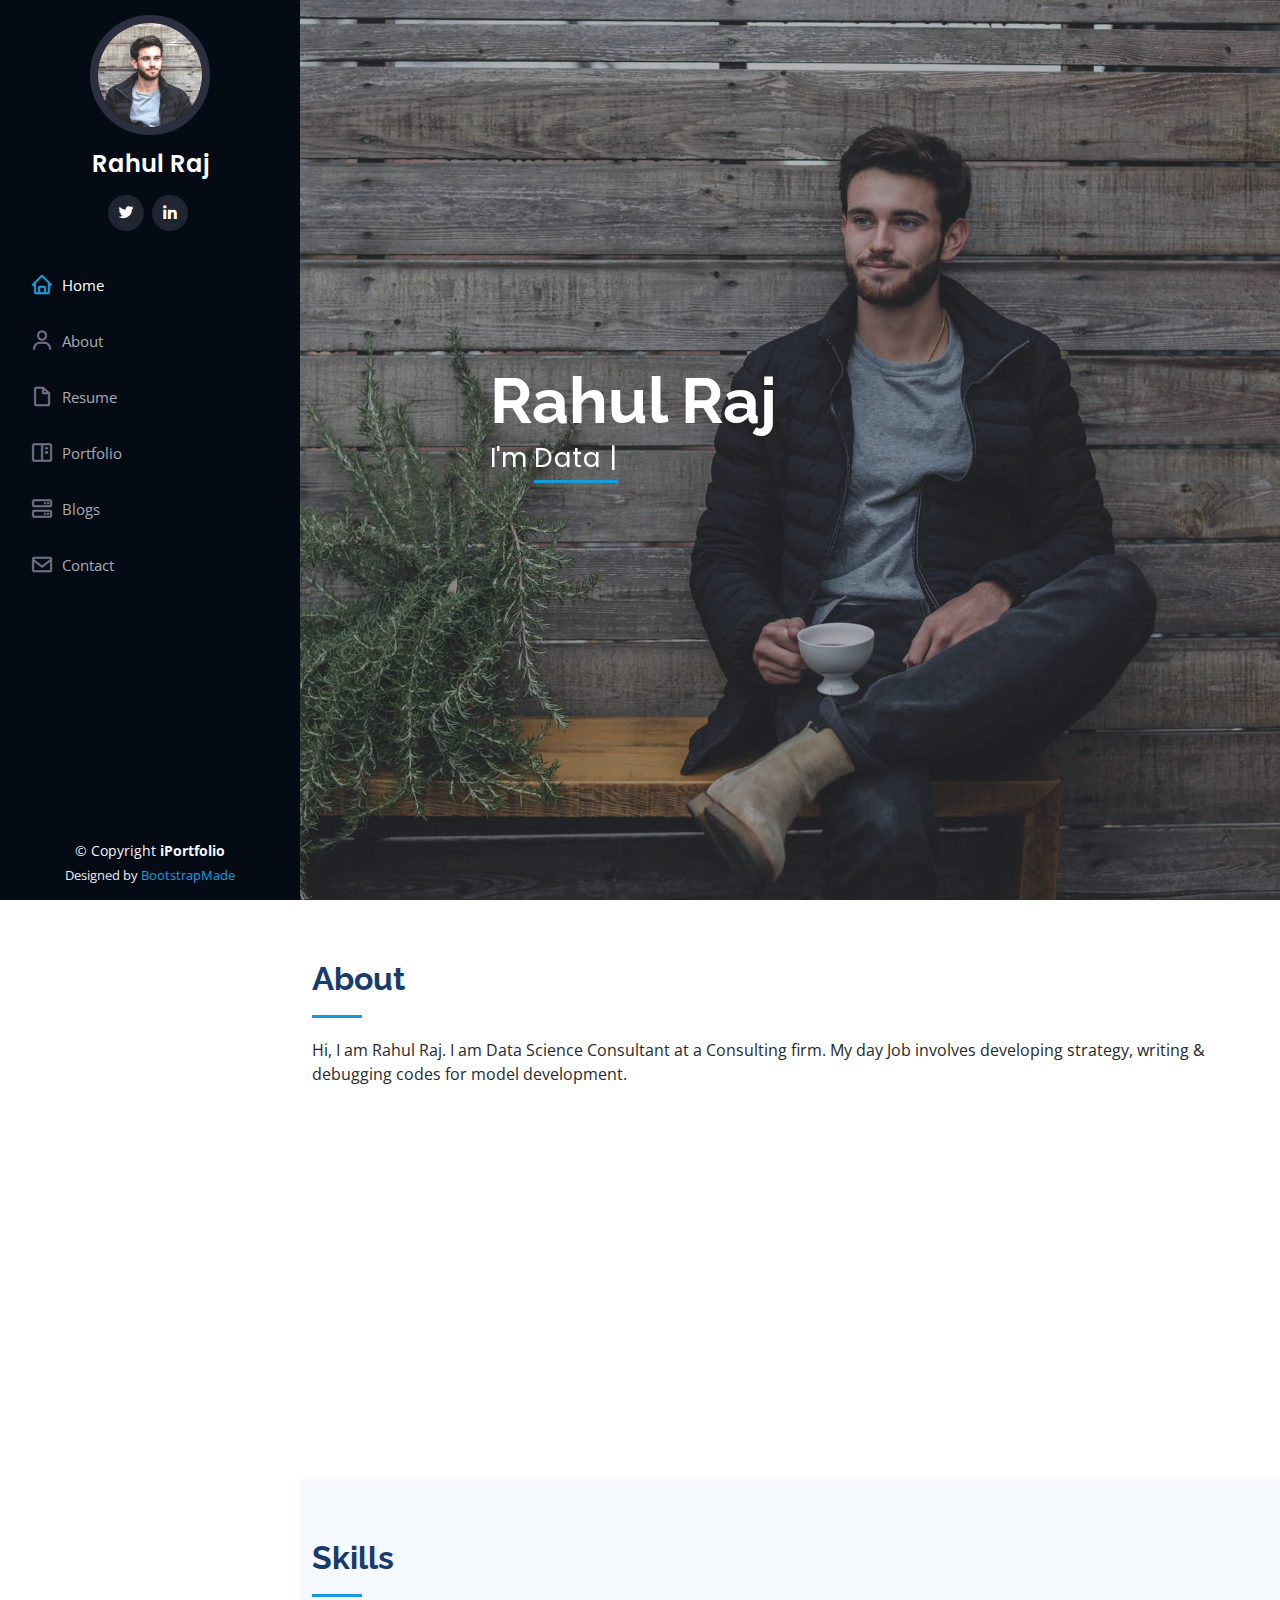
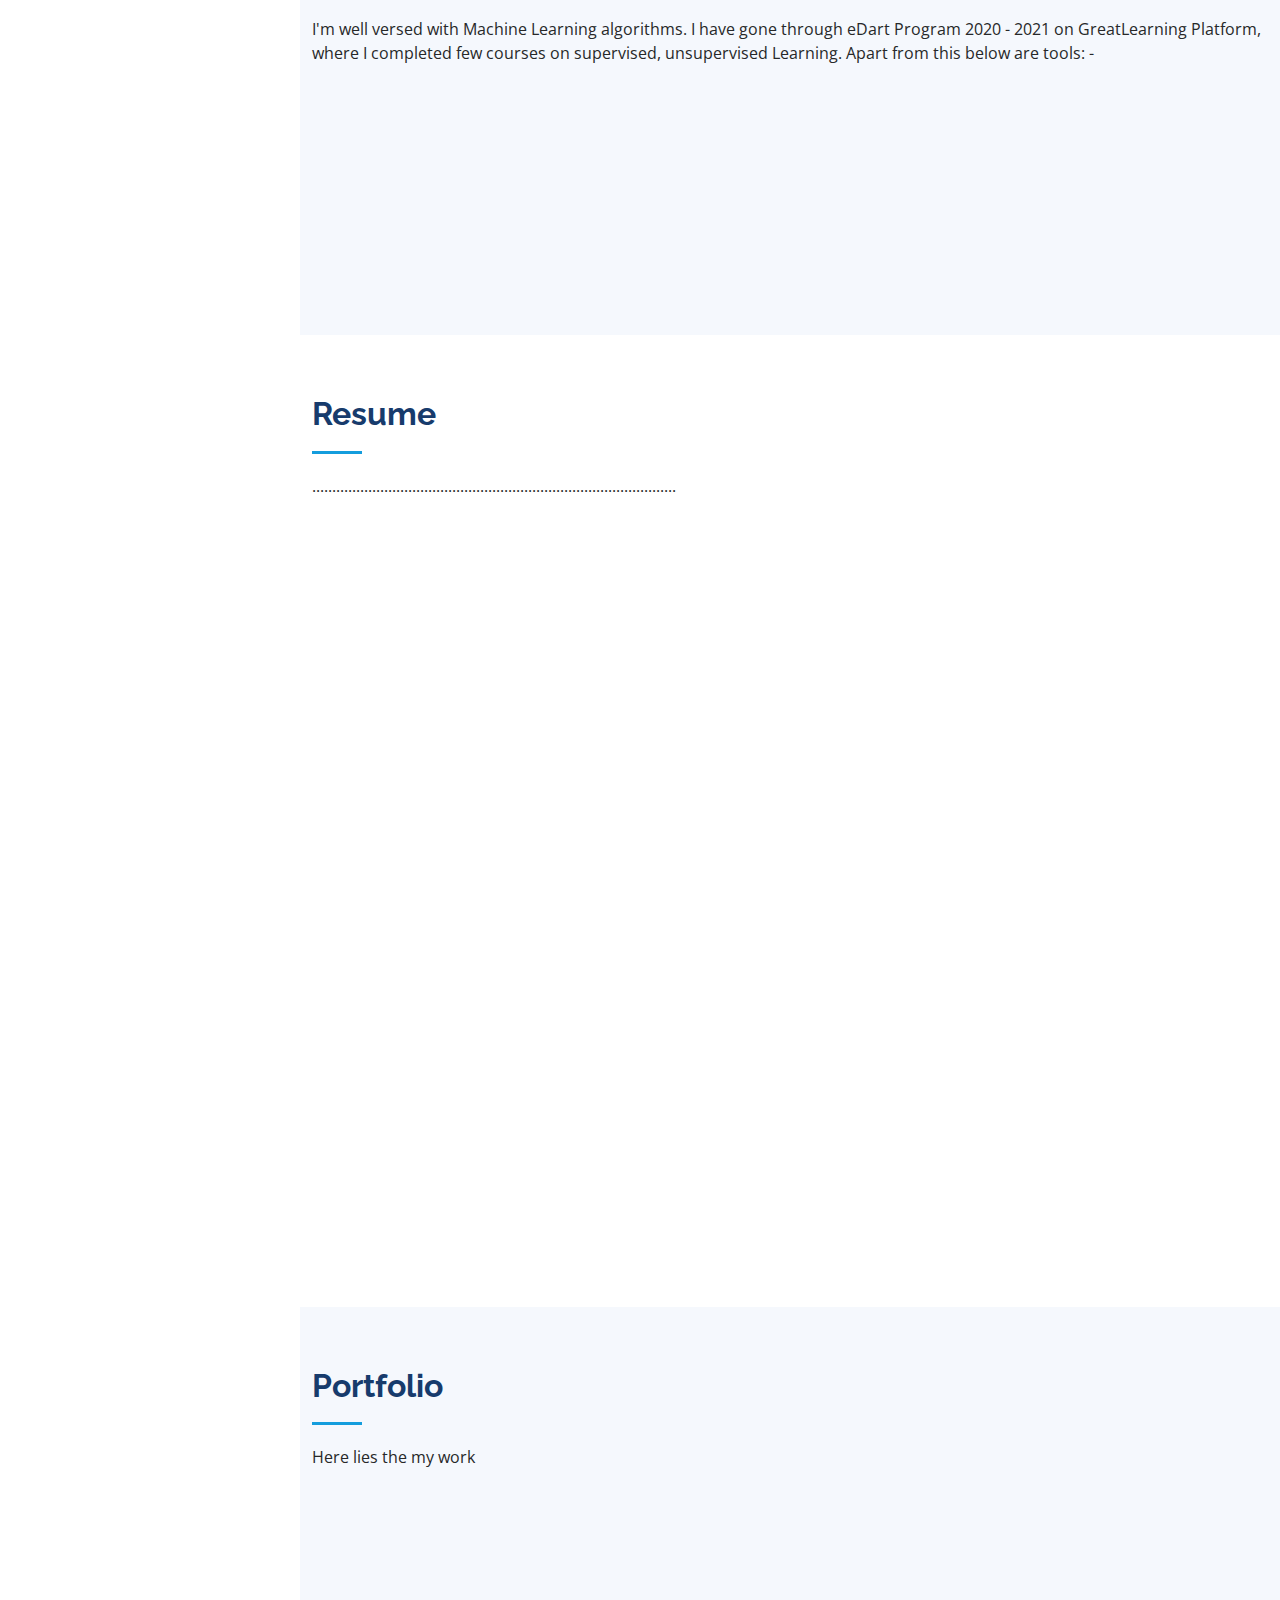
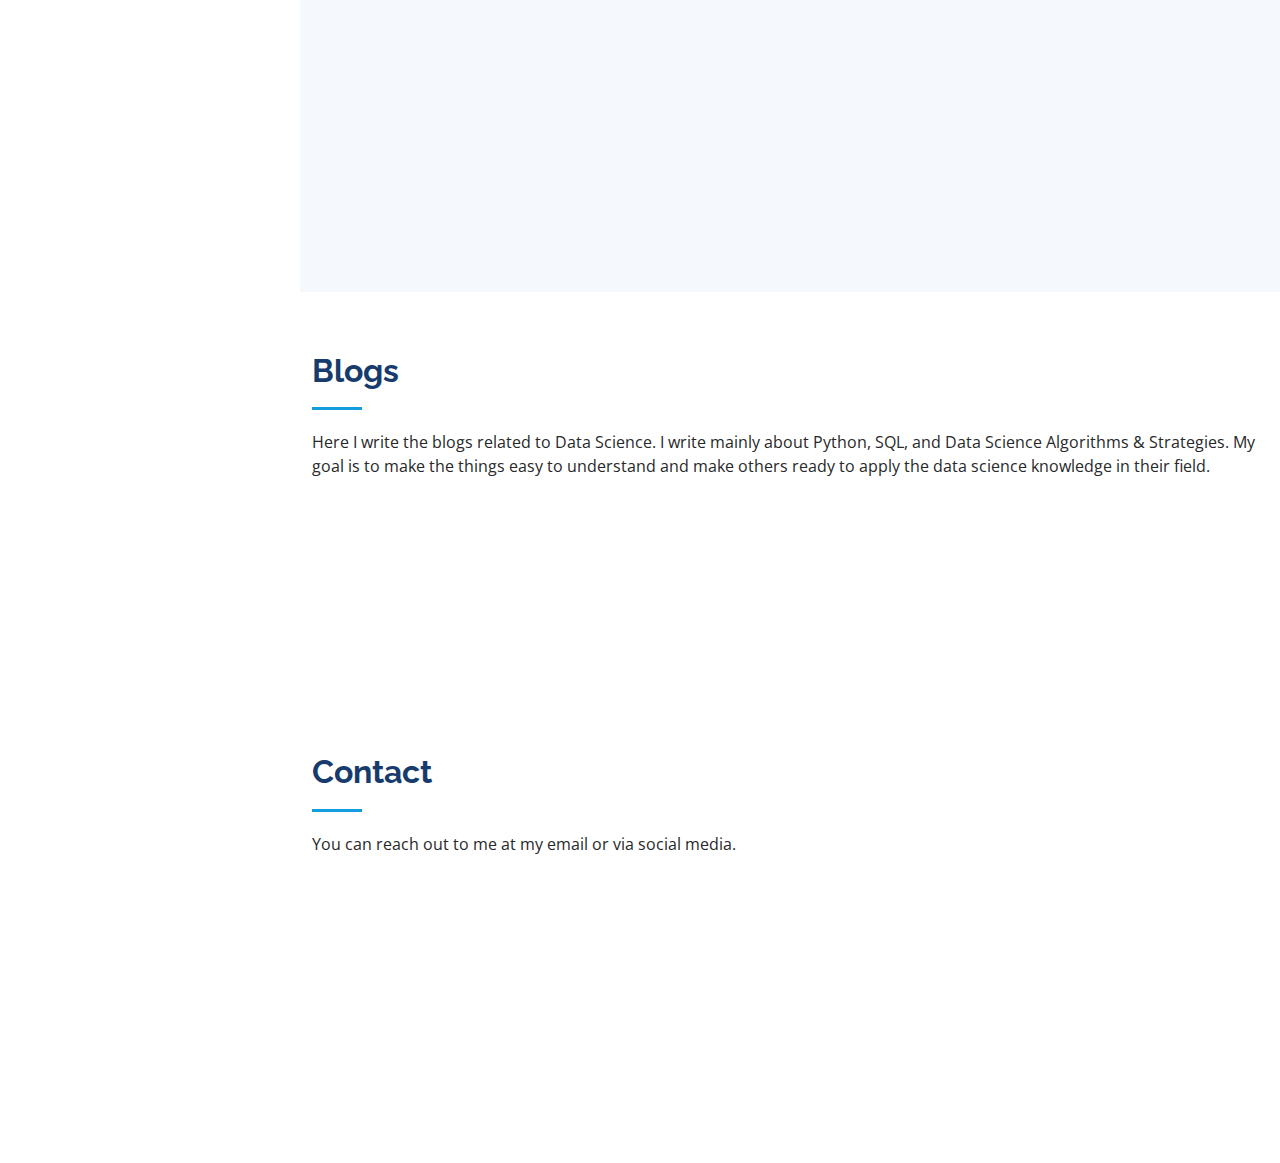
<file: index.html>
<!DOCTYPE html>
<html lang="en">

<head>
  <meta charset="utf-8">
  <meta content="width=device-width, initial-scale=1.0" name="viewport">

  <title>Rahul Raj</title>
  <meta content="" name="description">
  <meta content="" name="keywords">

  <!-- Favicons -->
  <link href="assets/img/favicon.png" rel="icon">
  <link href="assets/img/apple-touch-icon.png" rel="apple-touch-icon">

  <!-- Google Fonts -->
  <link href="https://fonts.googleapis.com/css?family=Open+Sans:300,300i,400,400i,600,600i,700,700i|Raleway:300,300i,400,400i,500,500i,600,600i,700,700i|Poppins:300,300i,400,400i,500,500i,600,600i,700,700i" rel="stylesheet">

  <!-- Vendor CSS Files -->
  <link href="assets/vendor/aos/aos.css" rel="stylesheet">
  <link href="assets/vendor/bootstrap/css/bootstrap.min.css" rel="stylesheet">
  <link href="assets/vendor/bootstrap-icons/bootstrap-icons.css" rel="stylesheet">
  <link href="assets/vendor/boxicons/css/boxicons.min.css" rel="stylesheet">
  <link href="assets/vendor/glightbox/css/glightbox.min.css" rel="stylesheet">
  <link href="assets/vendor/swiper/swiper-bundle.min.css" rel="stylesheet">

  <!-- Template Main CSS File -->
  <link href="assets/css/style.css" rel="stylesheet">

  <!-- =======================================================
  * Template Name: iPortfolio - v3.2.0
  * Template URL: https://bootstrapmade.com/iportfolio-bootstrap-portfolio-websites-template/
  * Author: BootstrapMade.com
  * License: https://bootstrapmade.com/license/
  ======================================================== -->
</head>

<body>

  <!-- ======= Mobile nav toggle button ======= -->
  <i class="bi bi-list mobile-nav-toggle d-xl-none"></i>

  <!-- ======= Header ======= -->
  <header id="header">
    <div class="d-flex flex-column">

      <div class="profile">
        <img src="assets/img/profile-img.jpg" alt="" class="img-fluid rounded-circle">
        <h1 class="text-light"><a href="index.html">Rahul Raj</a></h1>
        <div class="social-links mt-3 text-center">
          <a href="https://twitter.com/rahulrajaero" class="twitter"><i class="bx bxl-twitter"></i></a>
          <!-- <a href="#" class="facebook"><i class="bx bxl-facebook"></i></a> -->
          <!-- <a href="#" class="instagram"><i class="bx bxl-instagram"></i></a> -->
          <!-- <a href="#" class="google-plus"><i class="bx bxl-skype"></i></a> -->
          <a href="https://www.linkedin.com/in/rahulraj-iitkgp/" class="linkedin"><i class="bx bxl-linkedin"></i></a>
        </div>
      </div>

      <nav id="navbar" class="nav-menu navbar">
        <ul>
          <li><a href="#hero" class="nav-link scrollto active"><i class="bx bx-home"></i> <span>Home</span></a></li>
          <li><a href="#about" class="nav-link scrollto"><i class="bx bx-user"></i> <span>About</span></a></li>
          <li><a href="#resume" class="nav-link scrollto"><i class="bx bx-file-blank"></i> <span>Resume</span></a></li>
          <li><a href="#portfolio" class="nav-link scrollto"><i class="bx bx-book-content"></i> <span>Portfolio</span></a></li>
          <li><a href="#blogs" class="nav-link scrollto"><i class="bx bx-server"></i> <span>Blogs</span></a></li>
          <!-- <li><a href="#services" class="nav-link scrollto"><i class="bx bx-server"></i> <span>Services</span></a></li> -->
          <li><a href="#contact" class="nav-link scrollto"><i class="bx bx-envelope"></i> <span>Contact</span></a></li>
        </ul>
      </nav><!-- .nav-menu -->
    </div>
  </header><!-- End Header -->

  <!-- ======= Hero Section ======= -->
  <section id="hero" class="d-flex flex-column justify-content-center align-items-center">
    <div class="hero-container" data-aos="fade-in">
      <h1>Rahul Raj</h1>
      <p>I'm <span class="typed" data-typed-items="Data Science Consultant, Engineer"></span></p>
    </div>
  </section><!-- End Hero -->

  <main id="main">

    <!-- ======= About Section ======= -->
    <section id="about" class="about">
      <div class="container">

        <div class="section-title">
          <h2>About</h2>
          <p>Hi, I am Rahul Raj. I am Data Science Consultant at a Consulting firm. My day Job involves developing strategy, writing & debugging codes for model development.</p>
        </div>

        <div class="row">
          <div class="col-lg-4" data-aos="fade-right">
            <img src="assets/img/profile-img.jpg" class="img-fluid" alt="">
          </div>
          <div class="col-lg-8 pt-4 pt-lg-0 content" data-aos="fade-left">
            <h3>Data Science Consultant</h3>
            <p class="fst-italic">
              Exl Service
            </p>
            <!-- <div class="row">
              <div class="col-lg-6">
                <ul>
                  <li><i class="bi bi-chevron-right"></i> <strong>Birthday:</strong> <span>1 May 1995</span></li>
                  <li><i class="bi bi-chevron-right"></i> <strong>Website:</strong> <span>www.example.com</span></li>
                  <li><i class="bi bi-chevron-right"></i> <strong>Phone:</strong> <span>+123 456 7890</span></li>
                  <li><i class="bi bi-chevron-right"></i> <strong>City:</strong> <span>New York, USA</span></li>
                </ul>
              </div>
              <div class="col-lg-6">
                <ul>
                  <li><i class="bi bi-chevron-right"></i> <strong>Age:</strong> <span>30</span></li>
                  <li><i class="bi bi-chevron-right"></i> <strong>Degree:</strong> <span>Master</span></li>
                  <li><i class="bi bi-chevron-right"></i> <strong>PhEmailone:</strong> <span>email@example.com</span></li>
                  <li><i class="bi bi-chevron-right"></i> <strong>Freelance:</strong> <span>Available</span></li>
                </ul>
              </div>
            </div> -->
            <p>
              Currently I am working as a Analytics Consultant at EXL Service. I come from Aerospace Engineering but love for data brought me here. 
              I love coding. I have done my internship in machine learning field where I worked on support vector machine algorithm. This is complex and exiting as well.
              But this is what data science is for - to untangle complexity and bring the simplicity.
              <br/>
              <br/>
              <br/>
              Always open for new and challenging things.
            </p>
          </div>
        </div>

      </div>
    </section><!-- End About Section -->

    <!-- ======= Skills Section ======= -->
    <section id="skills" class="skills section-bg">
      <div class="container">

        <div class="section-title">
          <h2>Skills</h2>
          <p>I'm well versed with Machine Learning algorithms. I have gone through eDart Program 2020 - 2021 on GreatLearning Platform,
            where I completed few courses on supervised, unsupervised Learning. Apart from this below are tools: - </p>
        </div>

        <div class="row skills-content">

          <div class="col-lg-6" data-aos="fade-up">

            <div class="progress">
              <span class="skill">Python <i class="val">80%</i></span>
              <div class="progress-bar-wrap">
                <div class="progress-bar" role="progressbar" aria-valuenow="80" aria-valuemin="0" aria-valuemax="100"></div>
              </div>
            </div>

            <div class="progress">
              <span class="skill">SQL <i class="val">70%</i></span>
              <div class="progress-bar-wrap">
                <div class="progress-bar" role="progressbar" aria-valuenow="70" aria-valuemin="0" aria-valuemax="100"></div>
              </div>
            </div>

            <div class="progress">
              <span class="skill">Excel <i class="val">70%</i></span>
              <div class="progress-bar-wrap">
                <div class="progress-bar" role="progressbar" aria-valuenow="70" aria-valuemin="0" aria-valuemax="100"></div>
              </div>
            </div>

          </div>

          <div class="col-lg-6" data-aos="fade-up" data-aos-delay="100">

            <div class="progress">
              <span class="skill">Tableau <i class="val">50%</i></span>
              <div class="progress-bar-wrap">
                <div class="progress-bar" role="progressbar" aria-valuenow="50" aria-valuemin="0" aria-valuemax="100"></div>
              </div>
            </div>

            <div class="progress">
              <span class="skill">SAS <i class="val">50%</i></span>
              <div class="progress-bar-wrap">
                <div class="progress-bar" role="progressbar" aria-valuenow="50" aria-valuemin="0" aria-valuemax="100"></div>
              </div>
            </div>


          </div>

        </div>

      </div>
    </section><!-- End Skills Section -->

    <!-- ======= Resume Section ======= -->
    <section id="resume" class="resume">
      <div class="container">

        <div class="section-title">
          <h2>Resume</h2>
          <p>...........................................................................................</p>
        </div>

        <div class="row">
          <div class="col-lg-6" data-aos="fade-up">
            <h3 class="resume-title">Sumary</h3>
            <div class="resume-item pb-0">
              <h4>Rahul Raj</h4>
              <p><em>Data Science Consultant</em></p>
              <ul>
                <li>Gurgaon, EXL Service</li>
                <!-- <li>(123) 456-7891</li> -->
                <li>rahul3gjee@gmail.com</li>
              </ul>
            </div>

            <h3 class="resume-title">Education</h3>
            <div class="resume-item">
              <h4>Master of Technology; Aerospace Engineering</h4>
              <h5>2015 - 2020</h5>
              <p><em>Indian Institute of Technology, Kharagpur, WB</em></p>
              <p>Thesis Title: - Time Optimal and LQR Control for a Quad-Rotor UAV<br/> Supervisor: - Prof Sikha Hota</p>
            </div>
            <div class="resume-item">
              <h4>Bachelor of Technology; Aerospace Engineering</h4>
              <h5>2015 - 2020</h5>
              <p><em>Indian Institute of Technology, Kharagpur, WB</em></p>
              <p>Thesis Title: - Time Optimal and LQR Control for a Quad-Rotor UAV<br/> Supervisor: - Prof Sikha Hota</p>
            </div>
          </div>
          <div class="col-lg-6" data-aos="fade-up" data-aos-delay="100">
            <h3 class="resume-title">Experience</h3>
            <div class="resume-item">
              <h4>Data Science Consultant</h4>
              <h5>2020 - Present</h5>
              <p><em>EXL Service, Gurgaon </em></p>
              <ul>
                <!-- <li>Lead in the design, development, and implementation of the graphic, layout, and production communication materials</li>
                <li>Delegate tasks to the 7 members of the design team and provide counsel on all aspects of the project. </li>
                <li>Supervise the assessment of all graphic materials in order to ensure quality and accuracy of the design</li>
                <li>Oversee the efficient use of production project budgets ranging from $2,000 - $25,000</li> -->
              </ul>
            </div>
            <div class="resume-item">
              <h4>Teaching Assistant</h4>
              <h5>Jan 2020 - Jun 2020</h5>
              <p><em>Department of Aerospace Engineering, IIT Kharagpur</em></p>
              <ul>
                <li>Worked as a Teaching Assistant for second year of Undergraduate Class</li> 
              </ul>
            </div>
            <div class="resume-item">
              <h4>Machine Learning Intern</h4>
              <h5>May 2019 - Jul 2019</h5>
              <p><em>Advanced Technology Development Centre - IIT Kharagpur</em></p>
              <ul>
                <li>3 month internship where I Worked on one of the classification algo called Support Vector Machine (SVM)</li> 
                <li>wrote the SVM code in C language from scratch</li>
                <li>worked on documentation part of their different-different kernels</li>
              </ul>
            </div>
          </div>
        </div>

      </div>
    </section><!-- End Resume Section -->

    <!-- ======= Portfolio Section ======= -->
    <section id="portfolio" class="portfolio section-bg">
      <div class="container">

        <div class="section-title">
          <h2>Portfolio</h2>
          <p>Here lies the my work</p>
        </div>

        <div class="row" data-aos="fade-up">
          <div class="col-lg-12 d-flex justify-content-center">
            <ul id="portfolio-flters">
              <li data-filter="*" class="filter-active">All</li>
              <!-- <li data-filter=".filter-app">App</li>
              <li data-filter=".filter-card">Card</li>
              <li data-filter=".filter-web">Web</li> -->
            </ul>
          </div>
        </div>

        <div class="row portfolio-container" data-aos="fade-up" data-aos-delay="100">

          <!-- <div class="col-lg-4 col-md-6 portfolio-item filter-app">
            <div class="portfolio-wrap">
              <img src="assets/img/portfolio/portfolio-1.jpg" class="img-fluid" alt="">
              <div class="portfolio-links">
                <a href="assets/img/portfolio/portfolio-1.jpg" data-gallery="portfolioGallery" class="portfolio-lightbox" title="App 1"><i class="bx bx-plus"></i></a>
                <a href="portfolio-details.html" title="More Details"><i class="bx bx-link"></i></a>
              </div>
            </div>
          </div>

          <div class="col-lg-4 col-md-6 portfolio-item filter-web">
            <div class="portfolio-wrap">
              <img src="assets/img/portfolio/portfolio-2.jpg" class="img-fluid" alt="">
              <div class="portfolio-links">
                <a href="assets/img/portfolio/portfolio-2.jpg" data-gallery="portfolioGallery" class="portfolio-lightbox" title="Web 3"><i class="bx bx-plus"></i></a>
                <a href="portfolio-details.html" title="More Details"><i class="bx bx-link"></i></a>
              </div>
            </div>
          </div>

          <div class="col-lg-4 col-md-6 portfolio-item filter-app">
            <div class="portfolio-wrap">
              <img src="assets/img/portfolio/portfolio-3.jpg" class="img-fluid" alt="">
              <div class="portfolio-links">
                <a href="assets/img/portfolio/portfolio-3.jpg" data-gallery="portfolioGallery" class="portfolio-lightbox" title="App 2"><i class="bx bx-plus"></i></a>
                <a href="portfolio-details.html" title="More Details"><i class="bx bx-link"></i></a>
              </div>
            </div>
          </div>

          <div class="col-lg-4 col-md-6 portfolio-item filter-card">
            <div class="portfolio-wrap">
              <img src="assets/img/portfolio/portfolio-4.jpg" class="img-fluid" alt="">
              <div class="portfolio-links">
                <a href="assets/img/portfolio/portfolio-4.jpg" data-gallery="portfolioGallery" class="portfolio-lightbox" title="Card 2"><i class="bx bx-plus"></i></a>
                <a href="portfolio-details.html" title="More Details"><i class="bx bx-link"></i></a>
              </div>
            </div>
          </div>

          <div class="col-lg-4 col-md-6 portfolio-item filter-web">
            <div class="portfolio-wrap">
              <img src="assets/img/portfolio/portfolio-5.jpg" class="img-fluid" alt="">
              <div class="portfolio-links">
                <a href="assets/img/portfolio/portfolio-5.jpg" data-gallery="portfolioGallery" class="portfolio-lightbox" title="Web 2"><i class="bx bx-plus"></i></a>
                <a href="portfolio-details.html" title="More Details"><i class="bx bx-link"></i></a>
              </div>
            </div>
          </div>

          <div class="col-lg-4 col-md-6 portfolio-item filter-app">
            <div class="portfolio-wrap">
              <img src="assets/img/portfolio/portfolio-6.jpg" class="img-fluid" alt="">
              <div class="portfolio-links">
                <a href="assets/img/portfolio/portfolio-6.jpg" data-gallery="portfolioGallery" class="portfolio-lightbox" title="App 3"><i class="bx bx-plus"></i></a>
                <a href="portfolio-details.html" title="More Details"><i class="bx bx-link"></i></a>
              </div>
            </div>
          </div>

          <div class="col-lg-4 col-md-6 portfolio-item filter-card">
            <div class="portfolio-wrap">
              <img src="assets/img/portfolio/portfolio-7.jpg" class="img-fluid" alt="">
              <div class="portfolio-links">
                <a href="assets/img/portfolio/portfolio-7.jpg" data-gallery="portfolioGallery" class="portfolio-lightbox" title="Card 1"><i class="bx bx-plus"></i></a>
                <a href="portfolio-details.html" title="More Details"><i class="bx bx-link"></i></a>
              </div>
            </div>
          </div>

          <div class="col-lg-4 col-md-6 portfolio-item filter-card">
            <div class="portfolio-wrap">
              <img src="assets/img/portfolio/portfolio-8.jpg" class="img-fluid" alt="">
              <div class="portfolio-links">
                <a href="assets/img/portfolio/portfolio-8.jpg" data-gallery="portfolioGallery" class="portfolio-lightbox" title="Card 3"><i class="bx bx-plus"></i></a>
                <a href="portfolio-details.html" title="More Details"><i class="bx bx-link"></i></a>
              </div>
            </div>
          </div> -->

          <div class="col-lg-4 col-md-6 portfolio-item filter-web">
            <div class="portfolio-wrap">
              <img src="assets/img/portfolio/portfolio-9.jpg" class="img-fluid" alt="">
              <div class="portfolio-links">
                <a href="assets/img/portfolio/portfolio-9.jpg" data-gallery="portfolioGallery" class="portfolio-lightbox" title="Web 3"><i class="bx bx-plus"></i></a>
                <a href="https://github.com/rahulrajaero/Jupyter-Notebook/tree/master/WebScrapping/Disney%20Movie%20Project" title="More Details"><i class="bx bx-link"></i></a>
              </div>
            </div>
          </div>

        </div>

      </div>
    </section><!-- End Portfolio Section -->

    
    <!-- ======= Services Section ======= -->
    <section id="blogs" class="blogs">
      <div class="container">

        <div class="section-title">
          <h2>Blogs</h2>
          <p>Here I write the blogs related to Data Science. I write mainly about Python, SQL, and Data Science Algorithms & Strategies. My goal is to make the things easy to understand and make others ready to apply the data science knowledge in their field.</p>
        </div>

        <div class="row">
          <div class="col-lg-4 col-md-6 icon-box" data-aos="fade-up">
            <div class="icon"><i class="bi bi-briefcase"></i></div>
            <h4 class="title"><a href="/blogs/Linear Regression/linear regression.html">Linear Regression</a></h4>
            <p class="description">This explains two methods of doing linear regression using python.</p>
          </div>
          <!-- <div class="col-lg-4 col-md-6 icon-box" data-aos="fade-up" data-aos-delay="100">
            <div class="icon"><i class="bi bi-card-checklist"></i></div>
            <h4 class="title"><a href="">Dolor Sitema</a></h4>
            <p class="description">Minim veniam, quis nostrud exercitation ullamco laboris nisi ut aliquip ex ea commodo consequat tarad limino ata</p>
          </div>
          <div class="col-lg-4 col-md-6 icon-box" data-aos="fade-up" data-aos-delay="200">
            <div class="icon"><i class="bi bi-bar-chart"></i></div>
            <h4 class="title"><a href="">Sed ut perspiciatis</a></h4>
            <p class="description">Duis aute irure dolor in reprehenderit in voluptate velit esse cillum dolore eu fugiat nulla pariatur</p>
          </div>
          <div class="col-lg-4 col-md-6 icon-box" data-aos="fade-up" data-aos-delay="300">
            <div class="icon"><i class="bi bi-binoculars"></i></div>
            <h4 class="title"><a href="">Magni Dolores</a></h4>
            <p class="description">Excepteur sint occaecat cupidatat non proident, sunt in culpa qui officia deserunt mollit anim id est laborum</p>
          </div>
          <div class="col-lg-4 col-md-6 icon-box" data-aos="fade-up" data-aos-delay="400">
            <div class="icon"><i class="bi bi-brightness-high"></i></div>
            <h4 class="title"><a href="">Nemo Enim</a></h4>
            <p class="description">At vero eos et accusamus et iusto odio dignissimos ducimus qui blanditiis praesentium voluptatum deleniti atque</p>
          </div>
          <div class="col-lg-4 col-md-6 icon-box" data-aos="fade-up" data-aos-delay="500">
            <div class="icon"><i class="bi bi-calendar4-week"></i></div>
            <h4 class="title"><a href="">Eiusmod Tempor</a></h4>
            <p class="description">Et harum quidem rerum facilis est et expedita distinctio. Nam libero tempore, cum soluta nobis est eligendi</p>
          </div> -->
        </div>

      </div>
    </section><!-- End Services Section -->

    <!-- ======= Contact Section ======= -->
    <section id="contact" class="contact">
      <div class="container">

        <div class="section-title">
          <h2>Contact</h2>
          <p>You can reach out to me at my email or via social media.</p>
        </div>

        <div class="row" data-aos="fade-in">

          <div class="col-lg-5 d-flex align-items-stretch">
            <div class="info">
              <!-- <div class="address">
                <i class="bi bi-geo-alt"></i>
                <h4>Location:</h4>
                <p>A108 Adam Street, New York, NY 535022</p>
              </div> -->

              <div class="email">
                <i class="bi bi-envelope"></i>
                <h4>Email:</h4>
                <p>rahul3gjee@gmail.com</p>
              </div>

              <!-- <div class="phone">
                <i class="bi bi-phone"></i>
                <h4>Call:</h4>
                <p>+1 5589 55488 55s</p>
              </div> -->

            </div>

          </div>
        </div>

      </div>
    </section><!-- End Contact Section -->

  </main><!-- End #main -->

  <!-- ======= Footer ======= -->
  <footer id="footer">
    <div class="container">
      <div class="copyright">
        &copy; Copyright <strong><span>iPortfolio</span></strong>
      </div>
      <div class="credits">
        <!-- All the links in the footer should remain intact. -->
        <!-- You can delete the links only if you purchased the pro version. -->
        <!-- Licensing information: https://bootstrapmade.com/license/ -->
        <!-- Purchase the pro version with working PHP/AJAX contact form: https://bootstrapmade.com/iportfolio-bootstrap-portfolio-websites-template/ -->
        Designed by <a href="https://bootstrapmade.com/">BootstrapMade</a>
      </div>
    </div>
  </footer><!-- End  Footer -->

  <a href="#" class="back-to-top d-flex align-items-center justify-content-center"><i class="bi bi-arrow-up-short"></i></a>

  <!-- Vendor JS Files -->
  <script src="assets/vendor/aos/aos.js"></script>
  <script src="assets/vendor/bootstrap/js/bootstrap.bundle.min.js"></script>
  <script src="assets/vendor/glightbox/js/glightbox.min.js"></script>
  <script src="assets/vendor/isotope-layout/isotope.pkgd.min.js"></script>
  <script src="assets/vendor/php-email-form/validate.js"></script>
  <script src="assets/vendor/purecounter/purecounter.js"></script>
  <script src="assets/vendor/swiper/swiper-bundle.min.js"></script>
  <script src="assets/vendor/typed.js/typed.min.js"></script>
  <script src="assets/vendor/waypoints/noframework.waypoints.js"></script>

  <!-- Template Main JS File -->
  <script src="assets/js/main.js"></script>

</body>

</html>
</file>
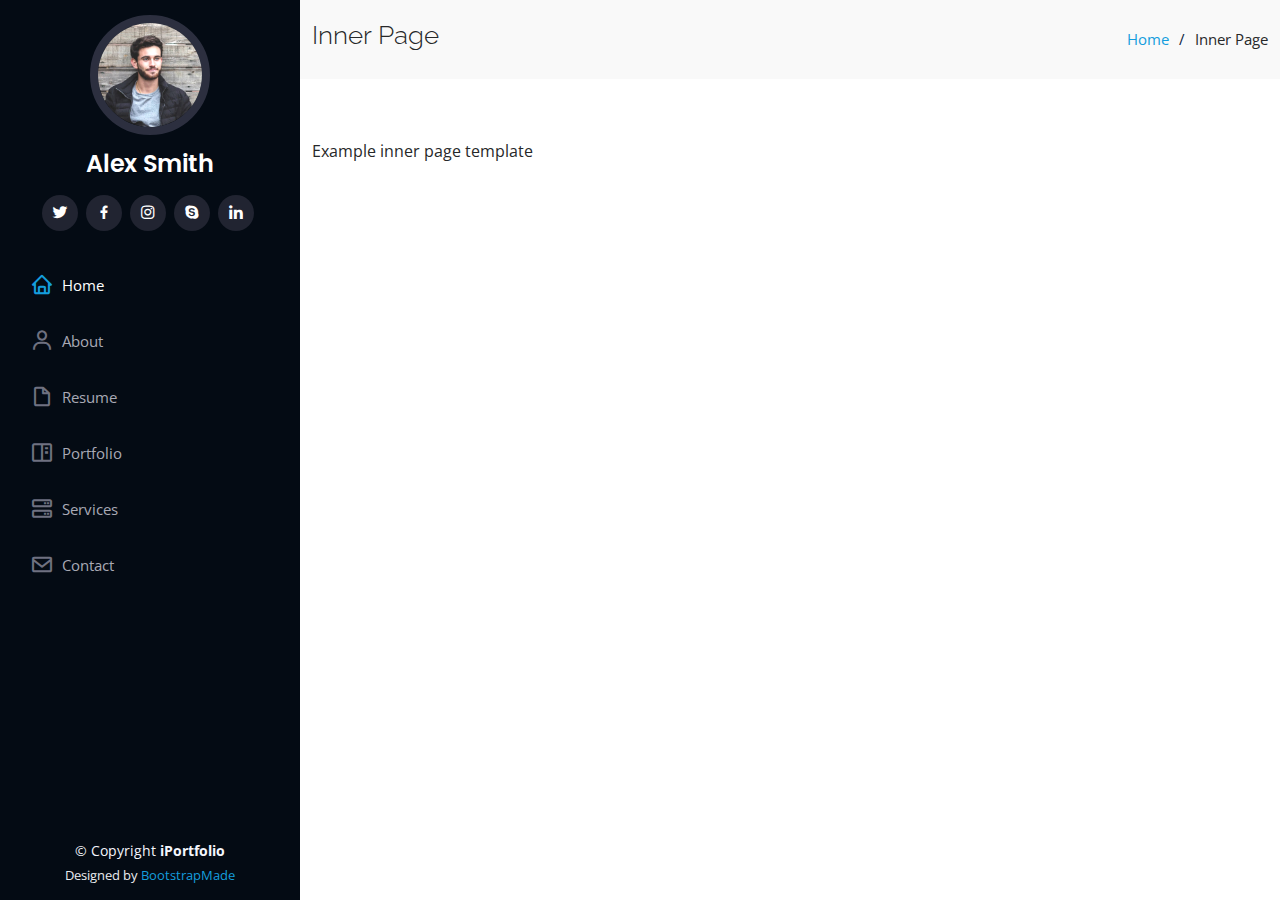
<file: inner-page.html>
<!DOCTYPE html>
<html lang="en">

<head>
  <meta charset="utf-8">
  <meta content="width=device-width, initial-scale=1.0" name="viewport">

  <title>Inner Page - iPortfolio Bootstrap Template</title>
  <meta content="" name="description">
  <meta content="" name="keywords">

  <!-- Favicons -->
  <link href="assets/img/favicon.png" rel="icon">
  <link href="assets/img/apple-touch-icon.png" rel="apple-touch-icon">

  <!-- Google Fonts -->
  <link href="https://fonts.googleapis.com/css?family=Open+Sans:300,300i,400,400i,600,600i,700,700i|Raleway:300,300i,400,400i,500,500i,600,600i,700,700i|Poppins:300,300i,400,400i,500,500i,600,600i,700,700i" rel="stylesheet">

  <!-- Vendor CSS Files -->
  <link href="assets/vendor/aos/aos.css" rel="stylesheet">
  <link href="assets/vendor/bootstrap/css/bootstrap.min.css" rel="stylesheet">
  <link href="assets/vendor/bootstrap-icons/bootstrap-icons.css" rel="stylesheet">
  <link href="assets/vendor/boxicons/css/boxicons.min.css" rel="stylesheet">
  <link href="assets/vendor/glightbox/css/glightbox.min.css" rel="stylesheet">
  <link href="assets/vendor/swiper/swiper-bundle.min.css" rel="stylesheet">

  <!-- Template Main CSS File -->
  <link href="assets/css/style.css" rel="stylesheet">

  <!-- =======================================================
  * Template Name: iPortfolio - v3.2.0
  * Template URL: https://bootstrapmade.com/iportfolio-bootstrap-portfolio-websites-template/
  * Author: BootstrapMade.com
  * License: https://bootstrapmade.com/license/
  ======================================================== -->
</head>

<body>

  <!-- ======= Mobile nav toggle button ======= -->
  <i class="bi bi-list mobile-nav-toggle d-xl-none"></i>

  <!-- ======= Header ======= -->
  <header id="header">
    <div class="d-flex flex-column">

      <div class="profile">
        <img src="assets/img/profile-img.jpg" alt="" class="img-fluid rounded-circle">
        <h1 class="text-light"><a href="index.html">Alex Smith</a></h1>
        <div class="social-links mt-3 text-center">
          <a href="#" class="twitter"><i class="bx bxl-twitter"></i></a>
          <a href="#" class="facebook"><i class="bx bxl-facebook"></i></a>
          <a href="#" class="instagram"><i class="bx bxl-instagram"></i></a>
          <a href="#" class="google-plus"><i class="bx bxl-skype"></i></a>
          <a href="#" class="linkedin"><i class="bx bxl-linkedin"></i></a>
        </div>
      </div>

      <nav id="navbar" class="nav-menu navbar">
        <ul>
          <li><a href="#hero" class="nav-link scrollto active"><i class="bx bx-home"></i> <span>Home</span></a></li>
          <li><a href="#about" class="nav-link scrollto"><i class="bx bx-user"></i> <span>About</span></a></li>
          <li><a href="#resume" class="nav-link scrollto"><i class="bx bx-file-blank"></i> <span>Resume</span></a></li>
          <li><a href="#portfolio" class="nav-link scrollto"><i class="bx bx-book-content"></i> <span>Portfolio</span></a></li>
          <li><a href="#services" class="nav-link scrollto"><i class="bx bx-server"></i> <span>Services</span></a></li>
          <li><a href="#contact" class="nav-link scrollto"><i class="bx bx-envelope"></i> <span>Contact</span></a></li>
        </ul>
      </nav><!-- .nav-menu -->
    </div>
  </header><!-- End Header -->

  <main id="main">

    <!-- ======= Breadcrumbs ======= -->
    <section class="breadcrumbs">
      <div class="container">

        <div class="d-flex justify-content-between align-items-center">
          <h2>Inner Page</h2>
          <ol>
            <li><a href="index.html">Home</a></li>
            <li>Inner Page</li>
          </ol>
        </div>

      </div>
    </section><!-- End Breadcrumbs -->

    <section class="inner-page">
      <div class="container">
        <p>
          Example inner page template
        </p>
      </div>
    </section>

  </main><!-- End #main -->

  <!-- ======= Footer ======= -->
  <footer id="footer">
    <div class="container">
      <div class="copyright">
        &copy; Copyright <strong><span>iPortfolio</span></strong>
      </div>
      <div class="credits">
        <!-- All the links in the footer should remain intact. -->
        <!-- You can delete the links only if you purchased the pro version. -->
        <!-- Licensing information: https://bootstrapmade.com/license/ -->
        <!-- Purchase the pro version with working PHP/AJAX contact form: https://bootstrapmade.com/iportfolio-bootstrap-portfolio-websites-template/ -->
        Designed by <a href="https://bootstrapmade.com/">BootstrapMade</a>
      </div>
    </div>
  </footer><!-- End  Footer -->

  <a href="#" class="back-to-top d-flex align-items-center justify-content-center"><i class="bi bi-arrow-up-short"></i></a>

  <!-- Vendor JS Files -->
  <script src="assets/vendor/aos/aos.js"></script>
  <script src="assets/vendor/bootstrap/js/bootstrap.bundle.min.js"></script>
  <script src="assets/vendor/glightbox/js/glightbox.min.js"></script>
  <script src="assets/vendor/isotope-layout/isotope.pkgd.min.js"></script>
  <script src="assets/vendor/php-email-form/validate.js"></script>
  <script src="assets/vendor/purecounter/purecounter.js"></script>
  <script src="assets/vendor/swiper/swiper-bundle.min.js"></script>
  <script src="assets/vendor/typed.js/typed.min.js"></script>
  <script src="assets/vendor/waypoints/noframework.waypoints.js"></script>

  <!-- Template Main JS File -->
  <script src="assets/js/main.js"></script>

</body>

</html>
</file>
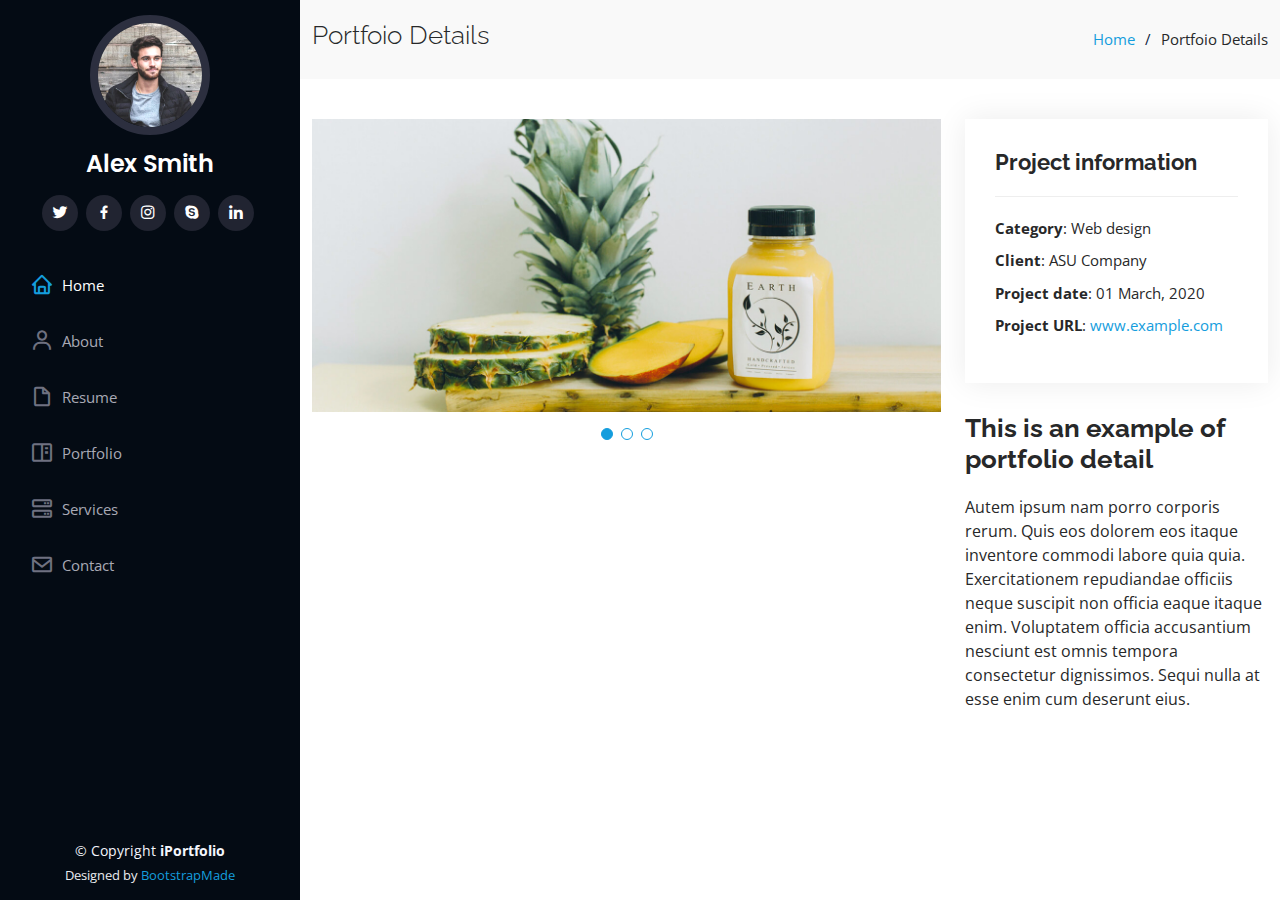
<file: portfolio-details.html>
<!DOCTYPE html>
<html lang="en">

<head>
  <meta charset="utf-8">
  <meta content="width=device-width, initial-scale=1.0" name="viewport">

  <title>Portfolio Details - iPortfolio Bootstrap Template</title>
  <meta content="" name="description">
  <meta content="" name="keywords">

  <!-- Favicons -->
  <link href="assets/img/favicon.png" rel="icon">
  <link href="assets/img/apple-touch-icon.png" rel="apple-touch-icon">

  <!-- Google Fonts -->
  <link href="https://fonts.googleapis.com/css?family=Open+Sans:300,300i,400,400i,600,600i,700,700i|Raleway:300,300i,400,400i,500,500i,600,600i,700,700i|Poppins:300,300i,400,400i,500,500i,600,600i,700,700i" rel="stylesheet">

  <!-- Vendor CSS Files -->
  <link href="assets/vendor/aos/aos.css" rel="stylesheet">
  <link href="assets/vendor/bootstrap/css/bootstrap.min.css" rel="stylesheet">
  <link href="assets/vendor/bootstrap-icons/bootstrap-icons.css" rel="stylesheet">
  <link href="assets/vendor/boxicons/css/boxicons.min.css" rel="stylesheet">
  <link href="assets/vendor/glightbox/css/glightbox.min.css" rel="stylesheet">
  <link href="assets/vendor/swiper/swiper-bundle.min.css" rel="stylesheet">

  <!-- Template Main CSS File -->
  <link href="assets/css/style.css" rel="stylesheet">

  <!-- =======================================================
  * Template Name: iPortfolio - v3.2.0
  * Template URL: https://bootstrapmade.com/iportfolio-bootstrap-portfolio-websites-template/
  * Author: BootstrapMade.com
  * License: https://bootstrapmade.com/license/
  ======================================================== -->
</head>

<body>

  <!-- ======= Mobile nav toggle button ======= -->
  <i class="bi bi-list mobile-nav-toggle d-xl-none"></i>

  <!-- ======= Header ======= -->
  <header id="header">
    <div class="d-flex flex-column">

      <div class="profile">
        <img src="assets/img/profile-img.jpg" alt="" class="img-fluid rounded-circle">
        <h1 class="text-light"><a href="index.html">Alex Smith</a></h1>
        <div class="social-links mt-3 text-center">
          <a href="#" class="twitter"><i class="bx bxl-twitter"></i></a>
          <a href="#" class="facebook"><i class="bx bxl-facebook"></i></a>
          <a href="#" class="instagram"><i class="bx bxl-instagram"></i></a>
          <a href="#" class="google-plus"><i class="bx bxl-skype"></i></a>
          <a href="#" class="linkedin"><i class="bx bxl-linkedin"></i></a>
        </div>
      </div>

      <nav id="navbar" class="nav-menu navbar">
        <ul>
          <li><a href="#hero" class="nav-link scrollto active"><i class="bx bx-home"></i> <span>Home</span></a></li>
          <li><a href="#about" class="nav-link scrollto"><i class="bx bx-user"></i> <span>About</span></a></li>
          <li><a href="#resume" class="nav-link scrollto"><i class="bx bx-file-blank"></i> <span>Resume</span></a></li>
          <li><a href="#portfolio" class="nav-link scrollto"><i class="bx bx-book-content"></i> <span>Portfolio</span></a></li>
          <li><a href="#services" class="nav-link scrollto"><i class="bx bx-server"></i> <span>Services</span></a></li>
          <li><a href="#contact" class="nav-link scrollto"><i class="bx bx-envelope"></i> <span>Contact</span></a></li>
        </ul>
      </nav><!-- .nav-menu -->
    </div>
  </header><!-- End Header -->

  <main id="main">

    <!-- ======= Breadcrumbs ======= -->
    <section id="breadcrumbs" class="breadcrumbs">
      <div class="container">

        <div class="d-flex justify-content-between align-items-center">
          <h2>Portfoio Details</h2>
          <ol>
            <li><a href="index.html">Home</a></li>
            <li>Portfoio Details</li>
          </ol>
        </div>

      </div>
    </section><!-- End Breadcrumbs -->

    <!-- ======= Portfolio Details Section ======= -->
    <section id="portfolio-details" class="portfolio-details">
      <div class="container">

        <div class="row gy-4">

          <div class="col-lg-8">
            <div class="portfolio-details-slider swiper-container">
              <div class="swiper-wrapper align-items-center">

                <div class="swiper-slide">
                  <img src="assets/img/portfolio/portfolio-details-1.jpg" alt="">
                </div>

                <div class="swiper-slide">
                  <img src="assets/img/portfolio/portfolio-details-2.jpg" alt="">
                </div>

                <div class="swiper-slide">
                  <img src="assets/img/portfolio/portfolio-details-3.jpg" alt="">
                </div>

              </div>
              <div class="swiper-pagination"></div>
            </div>
          </div>

          <div class="col-lg-4">
            <div class="portfolio-info">
              <h3>Project information</h3>
              <ul>
                <li><strong>Category</strong>: Web design</li>
                <li><strong>Client</strong>: ASU Company</li>
                <li><strong>Project date</strong>: 01 March, 2020</li>
                <li><strong>Project URL</strong>: <a href="#">www.example.com</a></li>
              </ul>
            </div>
            <div class="portfolio-description">
              <h2>This is an example of portfolio detail</h2>
              <p>
                Autem ipsum nam porro corporis rerum. Quis eos dolorem eos itaque inventore commodi labore quia quia. Exercitationem repudiandae officiis neque suscipit non officia eaque itaque enim. Voluptatem officia accusantium nesciunt est omnis tempora consectetur dignissimos. Sequi nulla at esse enim cum deserunt eius.
              </p>
            </div>
          </div>

        </div>

      </div>
    </section><!-- End Portfolio Details Section -->

  </main><!-- End #main -->

  <!-- ======= Footer ======= -->
  <footer id="footer">
    <div class="container">
      <div class="copyright">
        &copy; Copyright <strong><span>iPortfolio</span></strong>
      </div>
      <div class="credits">
        <!-- All the links in the footer should remain intact. -->
        <!-- You can delete the links only if you purchased the pro version. -->
        <!-- Licensing information: https://bootstrapmade.com/license/ -->
        <!-- Purchase the pro version with working PHP/AJAX contact form: https://bootstrapmade.com/iportfolio-bootstrap-portfolio-websites-template/ -->
        Designed by <a href="https://bootstrapmade.com/">BootstrapMade</a>
      </div>
    </div>
  </footer><!-- End  Footer -->

  <a href="#" class="back-to-top d-flex align-items-center justify-content-center"><i class="bi bi-arrow-up-short"></i></a>

  <!-- Vendor JS Files -->
  <script src="assets/vendor/aos/aos.js"></script>
  <script src="assets/vendor/bootstrap/js/bootstrap.bundle.min.js"></script>
  <script src="assets/vendor/glightbox/js/glightbox.min.js"></script>
  <script src="assets/vendor/isotope-layout/isotope.pkgd.min.js"></script>
  <script src="assets/vendor/php-email-form/validate.js"></script>
  <script src="assets/vendor/purecounter/purecounter.js"></script>
  <script src="assets/vendor/swiper/swiper-bundle.min.js"></script>
  <script src="assets/vendor/typed.js/typed.min.js"></script>
  <script src="assets/vendor/waypoints/noframework.waypoints.js"></script>

  <!-- Template Main JS File -->
  <script src="assets/js/main.js"></script>

</body>

</html>
</file>
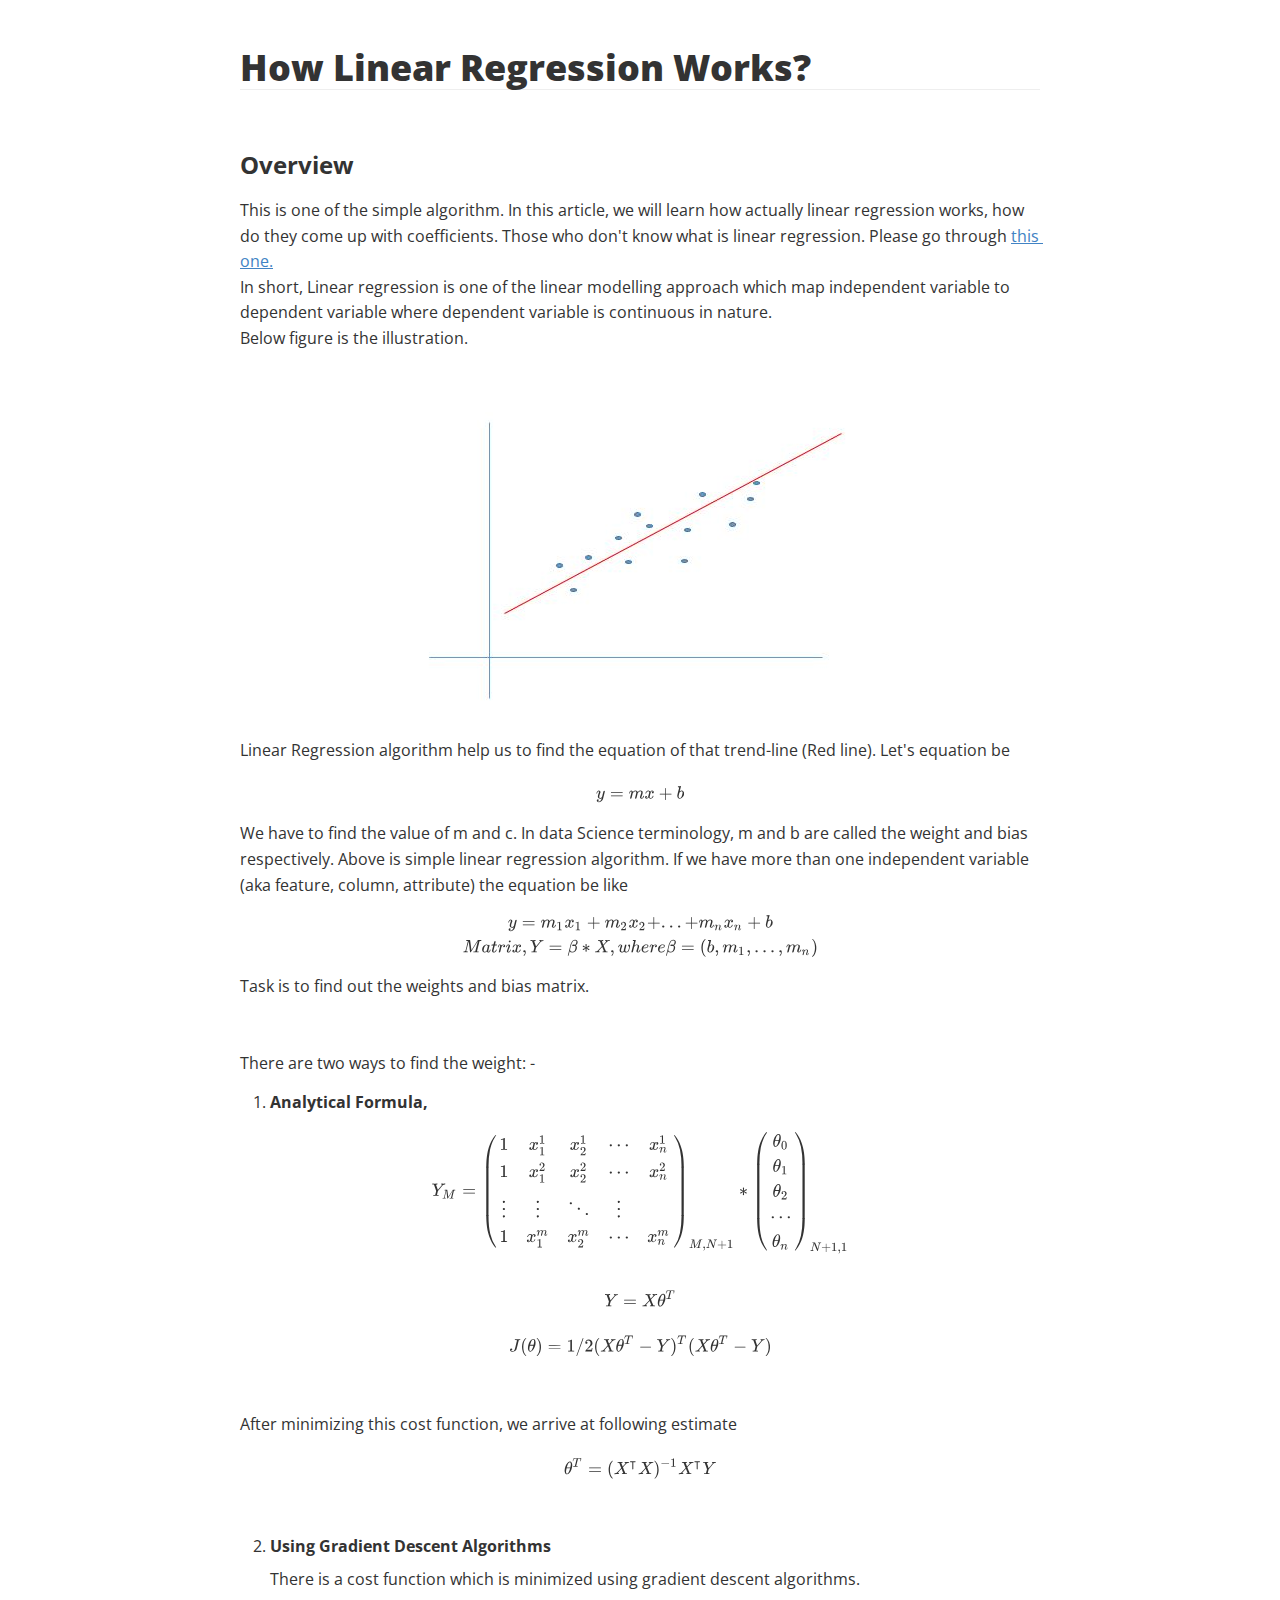
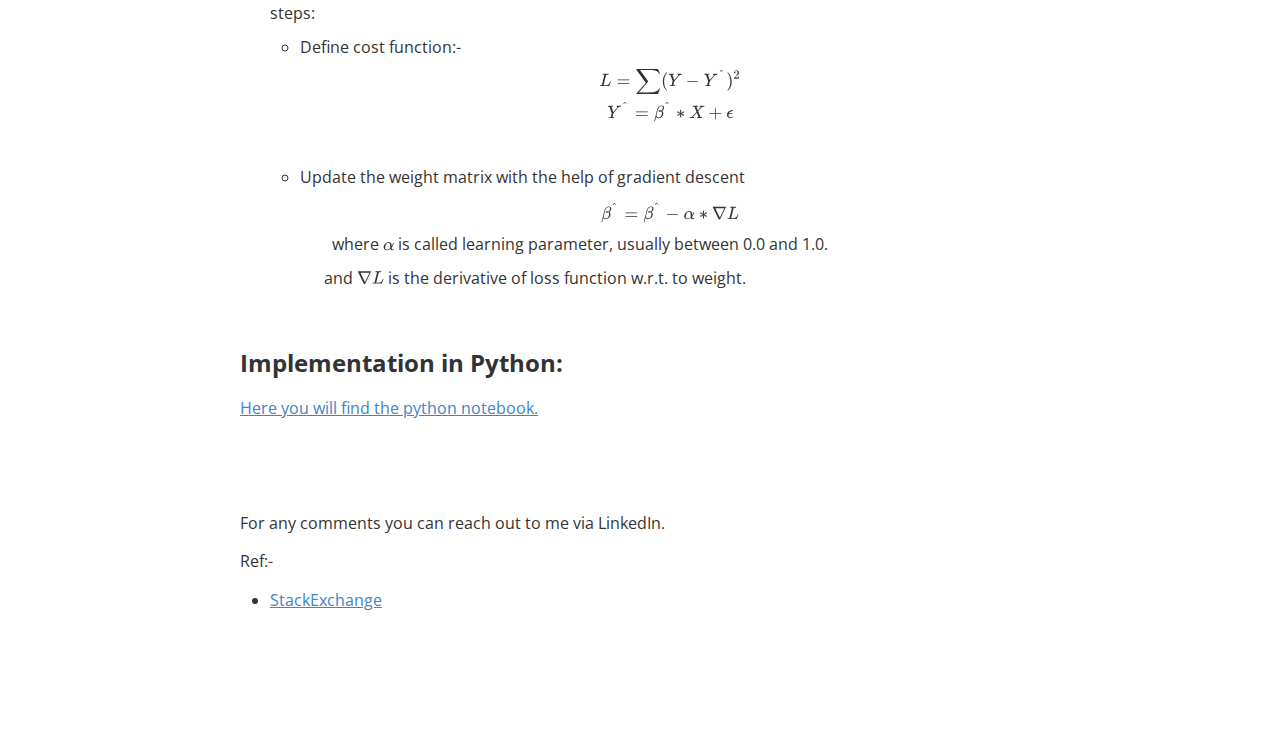
<file: blogs/Linear Regression/How Linear Regression Works.html>
<!doctype html>
<html>
<head>
<meta charset='UTF-8'><meta name='viewport' content='width=device-width initial-scale=1'>
<title>How Linear Regression Works</title><link href='https://fonts.loli.net/css?family=Open+Sans:400italic,700italic,700,400&subset=latin,latin-ext' rel='stylesheet' type='text/css' /><style type='text/css'>html {overflow-x: initial !important;}:root { --bg-color:#ffffff; --text-color:#333333; --select-text-bg-color:#B5D6FC; --select-text-font-color:auto; --monospace:"Lucida Console",Consolas,"Courier",monospace; }
html { font-size: 14px; background-color: var(--bg-color); color: var(--text-color); font-family: "Helvetica Neue", Helvetica, Arial, sans-serif; -webkit-font-smoothing: antialiased; }
body { margin: 0px; padding: 0px; height: auto; bottom: 0px; top: 0px; left: 0px; right: 0px; font-size: 1rem; line-height: 1.42857; overflow-x: hidden; background: inherit; tab-size: 4; }
iframe { margin: auto; }
a.url { word-break: break-all; }
a:active, a:hover { outline: 0px; }
.in-text-selection, ::selection { text-shadow: none; background: var(--select-text-bg-color); color: var(--select-text-font-color); }
#write { margin: 0px auto; height: auto; width: inherit; word-break: normal; overflow-wrap: break-word; position: relative; white-space: normal; overflow-x: visible; padding-top: 40px; }
#write.first-line-indent p { text-indent: 2em; }
#write.first-line-indent li p, #write.first-line-indent p * { text-indent: 0px; }
#write.first-line-indent li { margin-left: 2em; }
.for-image #write { padding-left: 8px; padding-right: 8px; }
body.typora-export { padding-left: 30px; padding-right: 30px; }
.typora-export .footnote-line, .typora-export li, .typora-export p { white-space: pre-wrap; }
.typora-export .task-list-item input { pointer-events: none; }
@media screen and (max-width: 500px) {
  body.typora-export { padding-left: 0px; padding-right: 0px; }
  #write { padding-left: 20px; padding-right: 20px; }
  .CodeMirror-sizer { margin-left: 0px !important; }
  .CodeMirror-gutters { display: none !important; }
}
#write li > figure:last-child { margin-bottom: 0.5rem; }
#write ol, #write ul { position: relative; }
img { max-width: 100%; vertical-align: middle; image-orientation: from-image; }
button, input, select, textarea { color: inherit; font: inherit; }
input[type="checkbox"], input[type="radio"] { line-height: normal; padding: 0px; }
*, ::after, ::before { box-sizing: border-box; }
#write h1, #write h2, #write h3, #write h4, #write h5, #write h6, #write p, #write pre { width: inherit; }
#write h1, #write h2, #write h3, #write h4, #write h5, #write h6, #write p { position: relative; }
p { line-height: inherit; }
h1, h2, h3, h4, h5, h6 { break-after: avoid-page; break-inside: avoid; orphans: 4; }
p { orphans: 4; }
h1 { font-size: 2rem; }
h2 { font-size: 1.8rem; }
h3 { font-size: 1.6rem; }
h4 { font-size: 1.4rem; }
h5 { font-size: 1.2rem; }
h6 { font-size: 1rem; }
.md-math-block, .md-rawblock, h1, h2, h3, h4, h5, h6, p { margin-top: 1rem; margin-bottom: 1rem; }
.hidden { display: none; }
.md-blockmeta { color: rgb(204, 204, 204); font-weight: 700; font-style: italic; }
a { cursor: pointer; }
sup.md-footnote { padding: 2px 4px; background-color: rgba(238, 238, 238, 0.7); color: rgb(85, 85, 85); border-radius: 4px; cursor: pointer; }
sup.md-footnote a, sup.md-footnote a:hover { color: inherit; text-transform: inherit; text-decoration: inherit; }
#write input[type="checkbox"] { cursor: pointer; width: inherit; height: inherit; }
figure { overflow-x: auto; margin: 1.2em 0px; max-width: calc(100% + 16px); padding: 0px; }
figure > table { margin: 0px; }
tr { break-inside: avoid; break-after: auto; }
thead { display: table-header-group; }
table { border-collapse: collapse; border-spacing: 0px; width: 100%; overflow: auto; break-inside: auto; text-align: left; }
table.md-table td { min-width: 32px; }
.CodeMirror-gutters { border-right: 0px; background-color: inherit; }
.CodeMirror-linenumber { user-select: none; }
.CodeMirror { text-align: left; }
.CodeMirror-placeholder { opacity: 0.3; }
.CodeMirror pre { padding: 0px 4px; }
.CodeMirror-lines { padding: 0px; }
div.hr:focus { cursor: none; }
#write pre { white-space: pre-wrap; }
#write.fences-no-line-wrapping pre { white-space: pre; }
#write pre.ty-contain-cm { white-space: normal; }
.CodeMirror-gutters { margin-right: 4px; }
.md-fences { font-size: 0.9rem; display: block; break-inside: avoid; text-align: left; overflow: visible; white-space: pre; background: inherit; position: relative !important; }
.md-diagram-panel { width: 100%; margin-top: 10px; text-align: center; padding-top: 0px; padding-bottom: 8px; overflow-x: auto; }
#write .md-fences.mock-cm { white-space: pre-wrap; }
.md-fences.md-fences-with-lineno { padding-left: 0px; }
#write.fences-no-line-wrapping .md-fences.mock-cm { white-space: pre; overflow-x: auto; }
.md-fences.mock-cm.md-fences-with-lineno { padding-left: 8px; }
.CodeMirror-line, twitterwidget { break-inside: avoid; }
.footnotes { opacity: 0.8; font-size: 0.9rem; margin-top: 1em; margin-bottom: 1em; }
.footnotes + .footnotes { margin-top: 0px; }
.md-reset { margin: 0px; padding: 0px; border: 0px; outline: 0px; vertical-align: top; background: 0px 0px; text-decoration: none; text-shadow: none; float: none; position: static; width: auto; height: auto; white-space: nowrap; cursor: inherit; -webkit-tap-highlight-color: transparent; line-height: normal; font-weight: 400; text-align: left; box-sizing: content-box; direction: ltr; }
li div { padding-top: 0px; }
blockquote { margin: 1rem 0px; }
li .mathjax-block, li p { margin: 0.5rem 0px; }
li { margin: 0px; position: relative; }
blockquote > :last-child { margin-bottom: 0px; }
blockquote > :first-child, li > :first-child { margin-top: 0px; }
.footnotes-area { color: rgb(136, 136, 136); margin-top: 0.714rem; padding-bottom: 0.143rem; white-space: normal; }
#write .footnote-line { white-space: pre-wrap; }
@media print {
  body, html { border: 1px solid transparent; height: 99%; break-after: avoid; break-before: avoid; font-variant-ligatures: no-common-ligatures; }
  #write { margin-top: 0px; padding-top: 0px; border-color: transparent !important; }
  .typora-export * { -webkit-print-color-adjust: exact; }
  html.blink-to-pdf { font-size: 13px; }
  .typora-export #write { break-after: avoid; }
  .typora-export #write::after { height: 0px; }
  .is-mac table { break-inside: avoid; }
}
.footnote-line { margin-top: 0.714em; font-size: 0.7em; }
a img, img a { cursor: pointer; }
pre.md-meta-block { font-size: 0.8rem; min-height: 0.8rem; white-space: pre-wrap; background: rgb(204, 204, 204); display: block; overflow-x: hidden; }
p > .md-image:only-child:not(.md-img-error) img, p > img:only-child { display: block; margin: auto; }
#write.first-line-indent p > .md-image:only-child:not(.md-img-error) img { left: -2em; position: relative; }
p > .md-image:only-child { display: inline-block; width: 100%; }
#write .MathJax_Display { margin: 0.8em 0px 0px; }
.md-math-block { width: 100%; }
.md-math-block:not(:empty)::after { display: none; }
[contenteditable="true"]:active, [contenteditable="true"]:focus, [contenteditable="false"]:active, [contenteditable="false"]:focus { outline: 0px; box-shadow: none; }
.md-task-list-item { position: relative; list-style-type: none; }
.task-list-item.md-task-list-item { padding-left: 0px; }
.md-task-list-item > input { position: absolute; top: 0px; left: 0px; margin-left: -1.2em; margin-top: calc(1em - 10px); border: none; }
.math { font-size: 1rem; }
.md-toc { min-height: 3.58rem; position: relative; font-size: 0.9rem; border-radius: 10px; }
.md-toc-content { position: relative; margin-left: 0px; }
.md-toc-content::after, .md-toc::after { display: none; }
.md-toc-item { display: block; color: rgb(65, 131, 196); }
.md-toc-item a { text-decoration: none; }
.md-toc-inner:hover { text-decoration: underline; }
.md-toc-inner { display: inline-block; cursor: pointer; }
.md-toc-h1 .md-toc-inner { margin-left: 0px; font-weight: 700; }
.md-toc-h2 .md-toc-inner { margin-left: 2em; }
.md-toc-h3 .md-toc-inner { margin-left: 4em; }
.md-toc-h4 .md-toc-inner { margin-left: 6em; }
.md-toc-h5 .md-toc-inner { margin-left: 8em; }
.md-toc-h6 .md-toc-inner { margin-left: 10em; }
@media screen and (max-width: 48em) {
  .md-toc-h3 .md-toc-inner { margin-left: 3.5em; }
  .md-toc-h4 .md-toc-inner { margin-left: 5em; }
  .md-toc-h5 .md-toc-inner { margin-left: 6.5em; }
  .md-toc-h6 .md-toc-inner { margin-left: 8em; }
}
a.md-toc-inner { font-size: inherit; font-style: inherit; font-weight: inherit; line-height: inherit; }
.footnote-line a:not(.reversefootnote) { color: inherit; }
.md-attr { display: none; }
.md-fn-count::after { content: "."; }
code, pre, samp, tt { font-family: var(--monospace); }
kbd { margin: 0px 0.1em; padding: 0.1em 0.6em; font-size: 0.8em; color: rgb(36, 39, 41); background: rgb(255, 255, 255); border: 1px solid rgb(173, 179, 185); border-radius: 3px; box-shadow: rgba(12, 13, 14, 0.2) 0px 1px 0px, rgb(255, 255, 255) 0px 0px 0px 2px inset; white-space: nowrap; vertical-align: middle; }
.md-comment { color: rgb(162, 127, 3); opacity: 0.8; font-family: var(--monospace); }
code { text-align: left; vertical-align: initial; }
a.md-print-anchor { white-space: pre !important; border-width: initial !important; border-style: none !important; border-color: initial !important; display: inline-block !important; position: absolute !important; width: 1px !important; right: 0px !important; outline: 0px !important; background: 0px 0px !important; text-decoration: initial !important; text-shadow: initial !important; }
.md-inline-math .MathJax_SVG .noError { display: none !important; }
.html-for-mac .inline-math-svg .MathJax_SVG { vertical-align: 0.2px; }
.md-math-block .MathJax_SVG_Display { text-align: center; margin: 0px; position: relative; text-indent: 0px; max-width: none; max-height: none; min-height: 0px; min-width: 100%; width: auto; overflow-y: hidden; display: block !important; }
.MathJax_SVG_Display, .md-inline-math .MathJax_SVG_Display { width: auto; margin: inherit; display: inline-block !important; }
.MathJax_SVG .MJX-monospace { font-family: var(--monospace); }
.MathJax_SVG .MJX-sans-serif { font-family: sans-serif; }
.MathJax_SVG { display: inline; font-style: normal; font-weight: 400; line-height: normal; zoom: 90%; text-indent: 0px; text-align: left; text-transform: none; letter-spacing: normal; word-spacing: normal; overflow-wrap: normal; white-space: nowrap; float: none; direction: ltr; max-width: none; max-height: none; min-width: 0px; min-height: 0px; border: 0px; padding: 0px; margin: 0px; }
.MathJax_SVG * { transition: none 0s ease 0s; }
.MathJax_SVG_Display svg { vertical-align: middle !important; margin-bottom: 0px !important; margin-top: 0px !important; }
.os-windows.monocolor-emoji .md-emoji { font-family: "Segoe UI Symbol", sans-serif; }
.md-diagram-panel > svg { max-width: 100%; }
[lang="flow"] svg, [lang="mermaid"] svg { max-width: 100%; height: auto; }
[lang="mermaid"] .node text { font-size: 1rem; }
table tr th { border-bottom: 0px; }
video { max-width: 100%; display: block; margin: 0px auto; }
iframe { max-width: 100%; width: 100%; border: none; }
.highlight td, .highlight tr { border: 0px; }
svg[id^="mermaidChart"] { line-height: 1em; }
mark { background: rgb(255, 255, 0); color: rgb(0, 0, 0); }
.md-html-inline .md-plain, .md-html-inline strong, mark .md-inline-math, mark strong { color: inherit; }
mark .md-meta { color: rgb(0, 0, 0); opacity: 0.3 !important; }
@media print {
  .typora-export h1, .typora-export h2, .typora-export h3, .typora-export h4, .typora-export h5, .typora-export h6 { break-inside: avoid; }
}


:root {
    --side-bar-bg-color: #fafafa;
    --control-text-color: #777;
}

@include-when-export url(https://fonts.loli.net/css?family=Open+Sans:400italic,700italic,700,400&subset=latin,latin-ext);

/* open-sans-regular - latin-ext_latin */
  /* open-sans-italic - latin-ext_latin */
    /* open-sans-700 - latin-ext_latin */
    /* open-sans-700italic - latin-ext_latin */
  html {
    font-size: 16px;
}

body {
    font-family: "Open Sans","Clear Sans", "Helvetica Neue", Helvetica, Arial, sans-serif;
    color: rgb(51, 51, 51);
    line-height: 1.6;
}

#write {
    max-width: 860px;
  	margin: 0 auto;
  	padding: 30px;
    padding-bottom: 100px;
}

@media only screen and (min-width: 1400px) {
	#write {
		max-width: 1024px;
	}
}

@media only screen and (min-width: 1800px) {
	#write {
		max-width: 1200px;
	}
}

#write > ul:first-child,
#write > ol:first-child{
    margin-top: 30px;
}

a {
    color: #4183C4;
}
h1,
h2,
h3,
h4,
h5,
h6 {
    position: relative;
    margin-top: 1rem;
    margin-bottom: 1rem;
    font-weight: bold;
    line-height: 1.4;
    cursor: text;
}
h1:hover a.anchor,
h2:hover a.anchor,
h3:hover a.anchor,
h4:hover a.anchor,
h5:hover a.anchor,
h6:hover a.anchor {
    text-decoration: none;
}
h1 tt,
h1 code {
    font-size: inherit;
}
h2 tt,
h2 code {
    font-size: inherit;
}
h3 tt,
h3 code {
    font-size: inherit;
}
h4 tt,
h4 code {
    font-size: inherit;
}
h5 tt,
h5 code {
    font-size: inherit;
}
h6 tt,
h6 code {
    font-size: inherit;
}
h1 {
    font-size: 2.25em;
    line-height: 1.2;
    border-bottom: 1px solid #eee;
}
h2 {
    font-size: 1.75em;
    line-height: 1.225;
    border-bottom: 1px solid #eee;
}

/*@media print {
    .typora-export h1,
    .typora-export h2 {
        border-bottom: none;
        padding-bottom: initial;
    }

    .typora-export h1::after,
    .typora-export h2::after {
        content: "";
        display: block;
        height: 100px;
        margin-top: -96px;
        border-top: 1px solid #eee;
    }
}*/

h3 {
    font-size: 1.5em;
    line-height: 1.43;
}
h4 {
    font-size: 1.25em;
}
h5 {
    font-size: 1em;
}
h6 {
   font-size: 1em;
    color: #777;
}
p,
blockquote,
ul,
ol,
dl,
table{
    margin: 0.8em 0;
}
li>ol,
li>ul {
    margin: 0 0;
}
hr {
    height: 2px;
    padding: 0;
    margin: 16px 0;
    background-color: #e7e7e7;
    border: 0 none;
    overflow: hidden;
    box-sizing: content-box;
}

li p.first {
    display: inline-block;
}
ul,
ol {
    padding-left: 30px;
}
ul:first-child,
ol:first-child {
    margin-top: 0;
}
ul:last-child,
ol:last-child {
    margin-bottom: 0;
}
blockquote {
    border-left: 4px solid #dfe2e5;
    padding: 0 15px;
    color: #777777;
}
blockquote blockquote {
    padding-right: 0;
}
table {
    padding: 0;
    word-break: initial;
}
table tr {
    border-top: 1px solid #dfe2e5;
    margin: 0;
    padding: 0;
}
table tr:nth-child(2n),
thead {
    background-color: #f8f8f8;
}
table tr th {
    font-weight: bold;
    border: 1px solid #dfe2e5;
    border-bottom: 0;
    margin: 0;
    padding: 6px 13px;
}
table tr td {
    border: 1px solid #dfe2e5;
    margin: 0;
    padding: 6px 13px;
}
table tr th:first-child,
table tr td:first-child {
    margin-top: 0;
}
table tr th:last-child,
table tr td:last-child {
    margin-bottom: 0;
}

.CodeMirror-lines {
    padding-left: 4px;
}

.code-tooltip {
    box-shadow: 0 1px 1px 0 rgba(0,28,36,.3);
    border-top: 1px solid #eef2f2;
}

.md-fences,
code,
tt {
    border: 1px solid #e7eaed;
    background-color: #f8f8f8;
    border-radius: 3px;
    padding: 0;
    padding: 2px 4px 0px 4px;
    font-size: 0.9em;
}

code {
    background-color: #f3f4f4;
    padding: 0 2px 0 2px;
}

.md-fences {
    margin-bottom: 15px;
    margin-top: 15px;
    padding-top: 8px;
    padding-bottom: 6px;
}


.md-task-list-item > input {
  margin-left: -1.3em;
}

@media print {
    html {
        font-size: 13px;
    }
    table,
    pre {
        page-break-inside: avoid;
    }
    pre {
        word-wrap: break-word;
    }
}

.md-fences {
	background-color: #f8f8f8;
}
#write pre.md-meta-block {
	padding: 1rem;
    font-size: 85%;
    line-height: 1.45;
    background-color: #f7f7f7;
    border: 0;
    border-radius: 3px;
    color: #777777;
    margin-top: 0 !important;
}

.mathjax-block>.code-tooltip {
	bottom: .375rem;
}

.md-mathjax-midline {
    background: #fafafa;
}

#write>h3.md-focus:before{
	left: -1.5625rem;
	top: .375rem;
}
#write>h4.md-focus:before{
	left: -1.5625rem;
	top: .285714286rem;
}
#write>h5.md-focus:before{
	left: -1.5625rem;
	top: .285714286rem;
}
#write>h6.md-focus:before{
	left: -1.5625rem;
	top: .285714286rem;
}
.md-image>.md-meta {
    /*border: 1px solid #ddd;*/
    border-radius: 3px;
    padding: 2px 0px 0px 4px;
    font-size: 0.9em;
    color: inherit;
}

.md-tag {
    color: #a7a7a7;
    opacity: 1;
}

.md-toc { 
    margin-top:20px;
    padding-bottom:20px;
}

.sidebar-tabs {
    border-bottom: none;
}

#typora-quick-open {
    border: 1px solid #ddd;
    background-color: #f8f8f8;
}

#typora-quick-open-item {
    background-color: #FAFAFA;
    border-color: #FEFEFE #e5e5e5 #e5e5e5 #eee;
    border-style: solid;
    border-width: 1px;
}

/** focus mode */
.on-focus-mode blockquote {
    border-left-color: rgba(85, 85, 85, 0.12);
}

header, .context-menu, .megamenu-content, footer{
    font-family: "Segoe UI", "Arial", sans-serif;
}

.file-node-content:hover .file-node-icon,
.file-node-content:hover .file-node-open-state{
    visibility: visible;
}

.mac-seamless-mode #typora-sidebar {
    background-color: #fafafa;
    background-color: var(--side-bar-bg-color);
}

.md-lang {
    color: #b4654d;
}

.html-for-mac .context-menu {
    --item-hover-bg-color: #E6F0FE;
}

#md-notification .btn {
    border: 0;
}

.dropdown-menu .divider {
    border-color: #e5e5e5;
}

.ty-preferences .window-content {
    background-color: #fafafa;
}

.ty-preferences .nav-group-item.active {
    color: white;
    background: #999;
}


</style>
</head>
<body class='typora-export os-windows'>
<div id='write'  class=''><h1><a name="how-linear-regression-works" class="md-header-anchor"></a><strong><span>How Linear Regression Works?</span></strong></h1><p>&nbsp;</p><h3><a name="overview" class="md-header-anchor"></a><span>Overview</span></h3><p><span>This is one of the simple algorithm. In this article, we will learn how actually linear regression works, how do they come up with coefficients. Those who don&#39;t know what is linear regression. Please go through </span><a href='https://en.wikipedia.org/wiki/Linear_regression'><span>this one.</span></a><span> </span>
<span>In short, Linear regression is one of the linear modelling approach which map independent variable to dependent variable where dependent variable is continuous in nature.</span>
<span>Below figure is the illustration.</span></p><p><img src="/blogs/Linear Regression/lr1.JPG" referrerpolicy="no-referrer" alt="Linear Regression Image"></p><p><span>Linear Regression algorithm help us to find the equation of that trend-line (Red line). Let&#39;s equation be </span></p><div contenteditable="false" spellcheck="false" class="mathjax-block md-end-block md-math-block md-rawblock" id="mathjax-n7" cid="n7" mdtype="math_block"><div class="md-rawblock-container md-math-container" tabindex="-1"><div class="MathJax_SVG_Display" style="text-align: center;"><span class="MathJax_SVG" id="MathJax-Element-2-Frame" tabindex="-1" style="font-size: 100%; display: inline-block;"><svg xmlns:xlink="http://www.w3.org/1999/xlink" width="11.455ex" height="2.461ex" viewBox="0 -755.9 4932 1059.4" role="img" focusable="false" style="vertical-align: -0.705ex; max-width: 100%;"><defs><path stroke-width="0" id="E2-MJMATHI-79" d="M21 287Q21 301 36 335T84 406T158 442Q199 442 224 419T250 355Q248 336 247 334Q247 331 231 288T198 191T182 105Q182 62 196 45T238 27Q261 27 281 38T312 61T339 94Q339 95 344 114T358 173T377 247Q415 397 419 404Q432 431 462 431Q475 431 483 424T494 412T496 403Q496 390 447 193T391 -23Q363 -106 294 -155T156 -205Q111 -205 77 -183T43 -117Q43 -95 50 -80T69 -58T89 -48T106 -45Q150 -45 150 -87Q150 -107 138 -122T115 -142T102 -147L99 -148Q101 -153 118 -160T152 -167H160Q177 -167 186 -165Q219 -156 247 -127T290 -65T313 -9T321 21L315 17Q309 13 296 6T270 -6Q250 -11 231 -11Q185 -11 150 11T104 82Q103 89 103 113Q103 170 138 262T173 379Q173 380 173 381Q173 390 173 393T169 400T158 404H154Q131 404 112 385T82 344T65 302T57 280Q55 278 41 278H27Q21 284 21 287Z"></path><path stroke-width="0" id="E2-MJMAIN-3D" d="M56 347Q56 360 70 367H707Q722 359 722 347Q722 336 708 328L390 327H72Q56 332 56 347ZM56 153Q56 168 72 173H708Q722 163 722 153Q722 140 707 133H70Q56 140 56 153Z"></path><path stroke-width="0" id="E2-MJMATHI-6D" d="M21 287Q22 293 24 303T36 341T56 388T88 425T132 442T175 435T205 417T221 395T229 376L231 369Q231 367 232 367L243 378Q303 442 384 442Q401 442 415 440T441 433T460 423T475 411T485 398T493 385T497 373T500 364T502 357L510 367Q573 442 659 442Q713 442 746 415T780 336Q780 285 742 178T704 50Q705 36 709 31T724 26Q752 26 776 56T815 138Q818 149 821 151T837 153Q857 153 857 145Q857 144 853 130Q845 101 831 73T785 17T716 -10Q669 -10 648 17T627 73Q627 92 663 193T700 345Q700 404 656 404H651Q565 404 506 303L499 291L466 157Q433 26 428 16Q415 -11 385 -11Q372 -11 364 -4T353 8T350 18Q350 29 384 161L420 307Q423 322 423 345Q423 404 379 404H374Q288 404 229 303L222 291L189 157Q156 26 151 16Q138 -11 108 -11Q95 -11 87 -5T76 7T74 17Q74 30 112 181Q151 335 151 342Q154 357 154 369Q154 405 129 405Q107 405 92 377T69 316T57 280Q55 278 41 278H27Q21 284 21 287Z"></path><path stroke-width="0" id="E2-MJMATHI-78" d="M52 289Q59 331 106 386T222 442Q257 442 286 424T329 379Q371 442 430 442Q467 442 494 420T522 361Q522 332 508 314T481 292T458 288Q439 288 427 299T415 328Q415 374 465 391Q454 404 425 404Q412 404 406 402Q368 386 350 336Q290 115 290 78Q290 50 306 38T341 26Q378 26 414 59T463 140Q466 150 469 151T485 153H489Q504 153 504 145Q504 144 502 134Q486 77 440 33T333 -11Q263 -11 227 52Q186 -10 133 -10H127Q78 -10 57 16T35 71Q35 103 54 123T99 143Q142 143 142 101Q142 81 130 66T107 46T94 41L91 40Q91 39 97 36T113 29T132 26Q168 26 194 71Q203 87 217 139T245 247T261 313Q266 340 266 352Q266 380 251 392T217 404Q177 404 142 372T93 290Q91 281 88 280T72 278H58Q52 284 52 289Z"></path><path stroke-width="0" id="E2-MJMAIN-2B" d="M56 237T56 250T70 270H369V420L370 570Q380 583 389 583Q402 583 409 568V270H707Q722 262 722 250T707 230H409V-68Q401 -82 391 -82H389H387Q375 -82 369 -68V230H70Q56 237 56 250Z"></path><path stroke-width="0" id="E2-MJMATHI-62" d="M73 647Q73 657 77 670T89 683Q90 683 161 688T234 694Q246 694 246 685T212 542Q204 508 195 472T180 418L176 399Q176 396 182 402Q231 442 283 442Q345 442 383 396T422 280Q422 169 343 79T173 -11Q123 -11 82 27T40 150V159Q40 180 48 217T97 414Q147 611 147 623T109 637Q104 637 101 637H96Q86 637 83 637T76 640T73 647ZM336 325V331Q336 405 275 405Q258 405 240 397T207 376T181 352T163 330L157 322L136 236Q114 150 114 114Q114 66 138 42Q154 26 178 26Q211 26 245 58Q270 81 285 114T318 219Q336 291 336 325Z"></path></defs><g stroke="currentColor" fill="currentColor" stroke-width="0" transform="matrix(1 0 0 -1 0 0)"><use xlink:href="#E2-MJMATHI-79" x="0" y="0"></use><use xlink:href="#E2-MJMAIN-3D" x="774" y="0"></use><use xlink:href="#E2-MJMATHI-6D" x="1830" y="0"></use><use xlink:href="#E2-MJMATHI-78" x="2708" y="0"></use><use xlink:href="#E2-MJMAIN-2B" x="3502" y="0"></use><use xlink:href="#E2-MJMATHI-62" x="4503" y="0"></use></g></svg></span></div><script type="math/tex; mode=display" id="MathJax-Element-2">y = mx + b</script></div></div><p><span>We have to find the value of m and c. In data Science terminology, m and b are called the weight and bias respectively. Above is simple linear regression algorithm. If we have more than one independent variable (aka feature, column, attribute) the equation be like </span></p><div contenteditable="false" spellcheck="false" class="mathjax-block md-end-block md-math-block md-rawblock" id="mathjax-n10" cid="n10" mdtype="math_block"><div class="md-rawblock-container md-math-container" tabindex="-1"><div class="MathJax_SVG_Display"><span class="MathJax_SVG" id="MathJax-Element-3-Frame" tabindex="-1" style="font-size: 100%; display: inline-block;"><svg xmlns:xlink="http://www.w3.org/1999/xlink" width="93.268ex" height="5.729ex" viewBox="0 -755.9 40157.1 2466.7" role="img" focusable="false" style="vertical-align: -3.974ex; max-width: 100%;"><defs><path stroke-width="0" id="E3-MJMATHI-79" d="M21 287Q21 301 36 335T84 406T158 442Q199 442 224 419T250 355Q248 336 247 334Q247 331 231 288T198 191T182 105Q182 62 196 45T238 27Q261 27 281 38T312 61T339 94Q339 95 344 114T358 173T377 247Q415 397 419 404Q432 431 462 431Q475 431 483 424T494 412T496 403Q496 390 447 193T391 -23Q363 -106 294 -155T156 -205Q111 -205 77 -183T43 -117Q43 -95 50 -80T69 -58T89 -48T106 -45Q150 -45 150 -87Q150 -107 138 -122T115 -142T102 -147L99 -148Q101 -153 118 -160T152 -167H160Q177 -167 186 -165Q219 -156 247 -127T290 -65T313 -9T321 21L315 17Q309 13 296 6T270 -6Q250 -11 231 -11Q185 -11 150 11T104 82Q103 89 103 113Q103 170 138 262T173 379Q173 380 173 381Q173 390 173 393T169 400T158 404H154Q131 404 112 385T82 344T65 302T57 280Q55 278 41 278H27Q21 284 21 287Z"></path><path stroke-width="0" id="E3-MJMAIN-3D" d="M56 347Q56 360 70 367H707Q722 359 722 347Q722 336 708 328L390 327H72Q56 332 56 347ZM56 153Q56 168 72 173H708Q722 163 722 153Q722 140 707 133H70Q56 140 56 153Z"></path><path stroke-width="0" id="E3-MJMATHI-6D" d="M21 287Q22 293 24 303T36 341T56 388T88 425T132 442T175 435T205 417T221 395T229 376L231 369Q231 367 232 367L243 378Q303 442 384 442Q401 442 415 440T441 433T460 423T475 411T485 398T493 385T497 373T500 364T502 357L510 367Q573 442 659 442Q713 442 746 415T780 336Q780 285 742 178T704 50Q705 36 709 31T724 26Q752 26 776 56T815 138Q818 149 821 151T837 153Q857 153 857 145Q857 144 853 130Q845 101 831 73T785 17T716 -10Q669 -10 648 17T627 73Q627 92 663 193T700 345Q700 404 656 404H651Q565 404 506 303L499 291L466 157Q433 26 428 16Q415 -11 385 -11Q372 -11 364 -4T353 8T350 18Q350 29 384 161L420 307Q423 322 423 345Q423 404 379 404H374Q288 404 229 303L222 291L189 157Q156 26 151 16Q138 -11 108 -11Q95 -11 87 -5T76 7T74 17Q74 30 112 181Q151 335 151 342Q154 357 154 369Q154 405 129 405Q107 405 92 377T69 316T57 280Q55 278 41 278H27Q21 284 21 287Z"></path><path stroke-width="0" id="E3-MJMAIN-31" d="M213 578L200 573Q186 568 160 563T102 556H83V602H102Q149 604 189 617T245 641T273 663Q275 666 285 666Q294 666 302 660V361L303 61Q310 54 315 52T339 48T401 46H427V0H416Q395 3 257 3Q121 3 100 0H88V46H114Q136 46 152 46T177 47T193 50T201 52T207 57T213 61V578Z"></path><path stroke-width="0" id="E3-MJMATHI-78" d="M52 289Q59 331 106 386T222 442Q257 442 286 424T329 379Q371 442 430 442Q467 442 494 420T522 361Q522 332 508 314T481 292T458 288Q439 288 427 299T415 328Q415 374 465 391Q454 404 425 404Q412 404 406 402Q368 386 350 336Q290 115 290 78Q290 50 306 38T341 26Q378 26 414 59T463 140Q466 150 469 151T485 153H489Q504 153 504 145Q504 144 502 134Q486 77 440 33T333 -11Q263 -11 227 52Q186 -10 133 -10H127Q78 -10 57 16T35 71Q35 103 54 123T99 143Q142 143 142 101Q142 81 130 66T107 46T94 41L91 40Q91 39 97 36T113 29T132 26Q168 26 194 71Q203 87 217 139T245 247T261 313Q266 340 266 352Q266 380 251 392T217 404Q177 404 142 372T93 290Q91 281 88 280T72 278H58Q52 284 52 289Z"></path><path stroke-width="0" id="E3-MJMAIN-2B" d="M56 237T56 250T70 270H369V420L370 570Q380 583 389 583Q402 583 409 568V270H707Q722 262 722 250T707 230H409V-68Q401 -82 391 -82H389H387Q375 -82 369 -68V230H70Q56 237 56 250Z"></path><path stroke-width="0" id="E3-MJMAIN-32" d="M109 429Q82 429 66 447T50 491Q50 562 103 614T235 666Q326 666 387 610T449 465Q449 422 429 383T381 315T301 241Q265 210 201 149L142 93L218 92Q375 92 385 97Q392 99 409 186V189H449V186Q448 183 436 95T421 3V0H50V19V31Q50 38 56 46T86 81Q115 113 136 137Q145 147 170 174T204 211T233 244T261 278T284 308T305 340T320 369T333 401T340 431T343 464Q343 527 309 573T212 619Q179 619 154 602T119 569T109 550Q109 549 114 549Q132 549 151 535T170 489Q170 464 154 447T109 429Z"></path><path stroke-width="0" id="E3-MJMAIN-2E" d="M78 60Q78 84 95 102T138 120Q162 120 180 104T199 61Q199 36 182 18T139 0T96 17T78 60Z"></path><path stroke-width="0" id="E3-MJMATHI-6E" d="M21 287Q22 293 24 303T36 341T56 388T89 425T135 442Q171 442 195 424T225 390T231 369Q231 367 232 367L243 378Q304 442 382 442Q436 442 469 415T503 336T465 179T427 52Q427 26 444 26Q450 26 453 27Q482 32 505 65T540 145Q542 153 560 153Q580 153 580 145Q580 144 576 130Q568 101 554 73T508 17T439 -10Q392 -10 371 17T350 73Q350 92 386 193T423 345Q423 404 379 404H374Q288 404 229 303L222 291L189 157Q156 26 151 16Q138 -11 108 -11Q95 -11 87 -5T76 7T74 17Q74 30 112 180T152 343Q153 348 153 366Q153 405 129 405Q91 405 66 305Q60 285 60 284Q58 278 41 278H27Q21 284 21 287Z"></path><path stroke-width="0" id="E3-MJMATHI-62" d="M73 647Q73 657 77 670T89 683Q90 683 161 688T234 694Q246 694 246 685T212 542Q204 508 195 472T180 418L176 399Q176 396 182 402Q231 442 283 442Q345 442 383 396T422 280Q422 169 343 79T173 -11Q123 -11 82 27T40 150V159Q40 180 48 217T97 414Q147 611 147 623T109 637Q104 637 101 637H96Q86 637 83 637T76 640T73 647ZM336 325V331Q336 405 275 405Q258 405 240 397T207 376T181 352T163 330L157 322L136 236Q114 150 114 114Q114 66 138 42Q154 26 178 26Q211 26 245 58Q270 81 285 114T318 219Q336 291 336 325Z"></path><path stroke-width="0" id="E3-MJMATHI-4D" d="M289 629Q289 635 232 637Q208 637 201 638T194 648Q194 649 196 659Q197 662 198 666T199 671T201 676T203 679T207 681T212 683T220 683T232 684Q238 684 262 684T307 683Q386 683 398 683T414 678Q415 674 451 396L487 117L510 154Q534 190 574 254T662 394Q837 673 839 675Q840 676 842 678T846 681L852 683H948Q965 683 988 683T1017 684Q1051 684 1051 673Q1051 668 1048 656T1045 643Q1041 637 1008 637Q968 636 957 634T939 623Q936 618 867 340T797 59Q797 55 798 54T805 50T822 48T855 46H886Q892 37 892 35Q892 19 885 5Q880 0 869 0Q864 0 828 1T736 2Q675 2 644 2T609 1Q592 1 592 11Q592 13 594 25Q598 41 602 43T625 46Q652 46 685 49Q699 52 704 61Q706 65 742 207T813 490T848 631L654 322Q458 10 453 5Q451 4 449 3Q444 0 433 0Q418 0 415 7Q413 11 374 317L335 624L267 354Q200 88 200 79Q206 46 272 46H282Q288 41 289 37T286 19Q282 3 278 1Q274 0 267 0Q265 0 255 0T221 1T157 2Q127 2 95 1T58 0Q43 0 39 2T35 11Q35 13 38 25T43 40Q45 46 65 46Q135 46 154 86Q158 92 223 354T289 629Z"></path><path stroke-width="0" id="E3-MJMATHI-61" d="M33 157Q33 258 109 349T280 441Q331 441 370 392Q386 422 416 422Q429 422 439 414T449 394Q449 381 412 234T374 68Q374 43 381 35T402 26Q411 27 422 35Q443 55 463 131Q469 151 473 152Q475 153 483 153H487Q506 153 506 144Q506 138 501 117T481 63T449 13Q436 0 417 -8Q409 -10 393 -10Q359 -10 336 5T306 36L300 51Q299 52 296 50Q294 48 292 46Q233 -10 172 -10Q117 -10 75 30T33 157ZM351 328Q351 334 346 350T323 385T277 405Q242 405 210 374T160 293Q131 214 119 129Q119 126 119 118T118 106Q118 61 136 44T179 26Q217 26 254 59T298 110Q300 114 325 217T351 328Z"></path><path stroke-width="0" id="E3-MJMATHI-74" d="M26 385Q19 392 19 395Q19 399 22 411T27 425Q29 430 36 430T87 431H140L159 511Q162 522 166 540T173 566T179 586T187 603T197 615T211 624T229 626Q247 625 254 615T261 596Q261 589 252 549T232 470L222 433Q222 431 272 431H323Q330 424 330 420Q330 398 317 385H210L174 240Q135 80 135 68Q135 26 162 26Q197 26 230 60T283 144Q285 150 288 151T303 153H307Q322 153 322 145Q322 142 319 133Q314 117 301 95T267 48T216 6T155 -11Q125 -11 98 4T59 56Q57 64 57 83V101L92 241Q127 382 128 383Q128 385 77 385H26Z"></path><path stroke-width="0" id="E3-MJMATHI-72" d="M21 287Q22 290 23 295T28 317T38 348T53 381T73 411T99 433T132 442Q161 442 183 430T214 408T225 388Q227 382 228 382T236 389Q284 441 347 441H350Q398 441 422 400Q430 381 430 363Q430 333 417 315T391 292T366 288Q346 288 334 299T322 328Q322 376 378 392Q356 405 342 405Q286 405 239 331Q229 315 224 298T190 165Q156 25 151 16Q138 -11 108 -11Q95 -11 87 -5T76 7T74 17Q74 30 114 189T154 366Q154 405 128 405Q107 405 92 377T68 316T57 280Q55 278 41 278H27Q21 284 21 287Z"></path><path stroke-width="0" id="E3-MJMATHI-69" d="M184 600Q184 624 203 642T247 661Q265 661 277 649T290 619Q290 596 270 577T226 557Q211 557 198 567T184 600ZM21 287Q21 295 30 318T54 369T98 420T158 442Q197 442 223 419T250 357Q250 340 236 301T196 196T154 83Q149 61 149 51Q149 26 166 26Q175 26 185 29T208 43T235 78T260 137Q263 149 265 151T282 153Q302 153 302 143Q302 135 293 112T268 61T223 11T161 -11Q129 -11 102 10T74 74Q74 91 79 106T122 220Q160 321 166 341T173 380Q173 404 156 404H154Q124 404 99 371T61 287Q60 286 59 284T58 281T56 279T53 278T49 278T41 278H27Q21 284 21 287Z"></path><path stroke-width="0" id="E3-MJMAIN-2C" d="M78 35T78 60T94 103T137 121Q165 121 187 96T210 8Q210 -27 201 -60T180 -117T154 -158T130 -185T117 -194Q113 -194 104 -185T95 -172Q95 -168 106 -156T131 -126T157 -76T173 -3V9L172 8Q170 7 167 6T161 3T152 1T140 0Q113 0 96 17Z"></path><path stroke-width="0" id="E3-MJMATHI-59" d="M66 637Q54 637 49 637T39 638T32 641T30 647T33 664T42 682Q44 683 56 683Q104 680 165 680Q288 680 306 683H316Q322 677 322 674T320 656Q316 643 310 637H298Q242 637 242 624Q242 619 292 477T343 333L346 336Q350 340 358 349T379 373T411 410T454 461Q546 568 561 587T577 618Q577 634 545 637Q528 637 528 647Q528 649 530 661Q533 676 535 679T549 683Q551 683 578 682T657 680Q684 680 713 681T746 682Q763 682 763 673Q763 669 760 657T755 643Q753 637 734 637Q662 632 617 587Q608 578 477 424L348 273L322 169Q295 62 295 57Q295 46 363 46Q379 46 384 45T390 35Q390 33 388 23Q384 6 382 4T366 1Q361 1 324 1T232 2Q170 2 138 2T102 1Q84 1 84 9Q84 14 87 24Q88 27 89 30T90 35T91 39T93 42T96 44T101 45T107 45T116 46T129 46Q168 47 180 50T198 63Q201 68 227 171L252 274L129 623Q128 624 127 625T125 627T122 629T118 631T113 633T105 634T96 635T83 636T66 637Z"></path><path stroke-width="0" id="E3-MJMATHI-3B2" d="M29 -194Q23 -188 23 -186Q23 -183 102 134T186 465Q208 533 243 584T309 658Q365 705 429 705H431Q493 705 533 667T573 570Q573 465 469 396L482 383Q533 332 533 252Q533 139 448 65T257 -10Q227 -10 203 -2T165 17T143 40T131 59T126 65L62 -188Q60 -194 42 -194H29ZM353 431Q392 431 427 419L432 422Q436 426 439 429T449 439T461 453T472 471T484 495T493 524T501 560Q503 569 503 593Q503 611 502 616Q487 667 426 667Q384 667 347 643T286 582T247 514T224 455Q219 439 186 308T152 168Q151 163 151 147Q151 99 173 68Q204 26 260 26Q302 26 349 51T425 137Q441 171 449 214T457 279Q457 337 422 372Q380 358 347 358H337Q258 358 258 389Q258 396 261 403Q275 431 353 431Z"></path><path stroke-width="0" id="E3-MJMAIN-2217" d="M229 286Q216 420 216 436Q216 454 240 464Q241 464 245 464T251 465Q263 464 273 456T283 436Q283 419 277 356T270 286L328 328Q384 369 389 372T399 375Q412 375 423 365T435 338Q435 325 425 315Q420 312 357 282T289 250L355 219L425 184Q434 175 434 161Q434 146 425 136T401 125Q393 125 383 131T328 171L270 213Q283 79 283 63Q283 53 276 44T250 35Q231 35 224 44T216 63Q216 80 222 143T229 213L171 171Q115 130 110 127Q106 124 100 124Q87 124 76 134T64 161Q64 166 64 169T67 175T72 181T81 188T94 195T113 204T138 215T170 230T210 250L74 315Q65 324 65 338Q65 353 74 363T98 374Q106 374 116 368T171 328L229 286Z"></path><path stroke-width="0" id="E3-MJMATHI-58" d="M42 0H40Q26 0 26 11Q26 15 29 27Q33 41 36 43T55 46Q141 49 190 98Q200 108 306 224T411 342Q302 620 297 625Q288 636 234 637H206Q200 643 200 645T202 664Q206 677 212 683H226Q260 681 347 681Q380 681 408 681T453 682T473 682Q490 682 490 671Q490 670 488 658Q484 643 481 640T465 637Q434 634 411 620L488 426L541 485Q646 598 646 610Q646 628 622 635Q617 635 609 637Q594 637 594 648Q594 650 596 664Q600 677 606 683H618Q619 683 643 683T697 681T738 680Q828 680 837 683H845Q852 676 852 672Q850 647 840 637H824Q790 636 763 628T722 611T698 593L687 584Q687 585 592 480L505 384Q505 383 536 304T601 142T638 56Q648 47 699 46Q734 46 734 37Q734 35 732 23Q728 7 725 4T711 1Q708 1 678 1T589 2Q528 2 496 2T461 1Q444 1 444 10Q444 11 446 25Q448 35 450 39T455 44T464 46T480 47T506 54Q523 62 523 64Q522 64 476 181L429 299Q241 95 236 84Q232 76 232 72Q232 53 261 47Q262 47 267 47T273 46Q276 46 277 46T280 45T283 42T284 35Q284 26 282 19Q279 6 276 4T261 1Q258 1 243 1T201 2T142 2Q64 2 42 0Z"></path><path stroke-width="0" id="E3-MJMATHI-77" d="M580 385Q580 406 599 424T641 443Q659 443 674 425T690 368Q690 339 671 253Q656 197 644 161T609 80T554 12T482 -11Q438 -11 404 5T355 48Q354 47 352 44Q311 -11 252 -11Q226 -11 202 -5T155 14T118 53T104 116Q104 170 138 262T173 379Q173 380 173 381Q173 390 173 393T169 400T158 404H154Q131 404 112 385T82 344T65 302T57 280Q55 278 41 278H27Q21 284 21 287Q21 293 29 315T52 366T96 418T161 441Q204 441 227 416T250 358Q250 340 217 250T184 111Q184 65 205 46T258 26Q301 26 334 87L339 96V119Q339 122 339 128T340 136T341 143T342 152T345 165T348 182T354 206T362 238T373 281Q402 395 406 404Q419 431 449 431Q468 431 475 421T483 402Q483 389 454 274T422 142Q420 131 420 107V100Q420 85 423 71T442 42T487 26Q558 26 600 148Q609 171 620 213T632 273Q632 306 619 325T593 357T580 385Z"></path><path stroke-width="0" id="E3-MJMATHI-68" d="M137 683Q138 683 209 688T282 694Q294 694 294 685Q294 674 258 534Q220 386 220 383Q220 381 227 388Q288 442 357 442Q411 442 444 415T478 336Q478 285 440 178T402 50Q403 36 407 31T422 26Q450 26 474 56T513 138Q516 149 519 151T535 153Q555 153 555 145Q555 144 551 130Q535 71 500 33Q466 -10 419 -10H414Q367 -10 346 17T325 74Q325 90 361 192T398 345Q398 404 354 404H349Q266 404 205 306L198 293L164 158Q132 28 127 16Q114 -11 83 -11Q69 -11 59 -2T48 16Q48 30 121 320L195 616Q195 629 188 632T149 637H128Q122 643 122 645T124 664Q129 683 137 683Z"></path><path stroke-width="0" id="E3-MJMATHI-65" d="M39 168Q39 225 58 272T107 350T174 402T244 433T307 442H310Q355 442 388 420T421 355Q421 265 310 237Q261 224 176 223Q139 223 138 221Q138 219 132 186T125 128Q125 81 146 54T209 26T302 45T394 111Q403 121 406 121Q410 121 419 112T429 98T420 82T390 55T344 24T281 -1T205 -11Q126 -11 83 42T39 168ZM373 353Q367 405 305 405Q272 405 244 391T199 357T170 316T154 280T149 261Q149 260 169 260Q282 260 327 284T373 353Z"></path><path stroke-width="0" id="E3-MJMAIN-28" d="M94 250Q94 319 104 381T127 488T164 576T202 643T244 695T277 729T302 750H315H319Q333 750 333 741Q333 738 316 720T275 667T226 581T184 443T167 250T184 58T225 -81T274 -167T316 -220T333 -241Q333 -250 318 -250H315H302L274 -226Q180 -141 137 -14T94 250Z"></path><path stroke-width="0" id="E3-MJMAIN-29" d="M60 749L64 750Q69 750 74 750H86L114 726Q208 641 251 514T294 250Q294 182 284 119T261 12T224 -76T186 -143T145 -194T113 -227T90 -246Q87 -249 86 -250H74Q66 -250 63 -250T58 -247T55 -238Q56 -237 66 -225Q221 -64 221 250T66 725Q56 737 55 738Q55 746 60 749Z"></path></defs><g stroke="currentColor" fill="currentColor" stroke-width="0" transform="matrix(1 0 0 -1 0 0)"><g transform="translate(12674,0)"><use xlink:href="#E3-MJMATHI-79" x="0" y="0"></use><use xlink:href="#E3-MJMAIN-3D" x="774" y="0"></use><g transform="translate(1830,0)"><use xlink:href="#E3-MJMATHI-6D" x="0" y="0"></use><use transform="scale(0.707)" xlink:href="#E3-MJMAIN-31" x="1241" y="-213"></use></g><g transform="translate(3162,0)"><use xlink:href="#E3-MJMATHI-78" x="0" y="0"></use><use transform="scale(0.707)" xlink:href="#E3-MJMAIN-31" x="808" y="-213"></use></g><use xlink:href="#E3-MJMAIN-2B" x="4409" y="0"></use><g transform="translate(5410,0)"><use xlink:href="#E3-MJMATHI-6D" x="0" y="0"></use><use transform="scale(0.707)" xlink:href="#E3-MJMAIN-32" x="1241" y="-213"></use></g><g transform="translate(6741,0)"><use xlink:href="#E3-MJMATHI-78" x="0" y="0"></use><use transform="scale(0.707)" xlink:href="#E3-MJMAIN-32" x="808" y="-213"></use></g><use xlink:href="#E3-MJMAIN-2B" x="7767" y="0"></use><use xlink:href="#E3-MJMAIN-2E" x="8545" y="0"></use><use xlink:href="#E3-MJMAIN-2E" x="8989" y="0"></use><use xlink:href="#E3-MJMAIN-2E" x="9434" y="0"></use><use xlink:href="#E3-MJMAIN-2B" x="9879" y="0"></use><g transform="translate(10657,0)"><use xlink:href="#E3-MJMATHI-6D" x="0" y="0"></use><use transform="scale(0.707)" xlink:href="#E3-MJMATHI-6E" x="1241" y="-213"></use></g><g transform="translate(12059,0)"><use xlink:href="#E3-MJMATHI-78" x="0" y="0"></use><use transform="scale(0.707)" xlink:href="#E3-MJMATHI-6E" x="808" y="-213"></use></g><use xlink:href="#E3-MJMAIN-2B" x="13377" y="0"></use><use xlink:href="#E3-MJMATHI-62" x="14378" y="0"></use></g><g transform="translate(10151,-1386)"><use xlink:href="#E3-MJMATHI-4D" x="0" y="0"></use><use xlink:href="#E3-MJMATHI-61" x="1051" y="0"></use><use xlink:href="#E3-MJMATHI-74" x="1580" y="0"></use><use xlink:href="#E3-MJMATHI-72" x="1941" y="0"></use><use xlink:href="#E3-MJMATHI-69" x="2392" y="0"></use><use xlink:href="#E3-MJMATHI-78" x="2737" y="0"></use><use xlink:href="#E3-MJMAIN-2C" x="3309" y="0"></use><use xlink:href="#E3-MJMATHI-59" x="3753" y="0"></use><use xlink:href="#E3-MJMAIN-3D" x="4794" y="0"></use><use xlink:href="#E3-MJMATHI-3B2" x="5850" y="0"></use><use xlink:href="#E3-MJMAIN-2217" x="6645" y="0"></use><use xlink:href="#E3-MJMATHI-58" x="7367" y="0"></use><use xlink:href="#E3-MJMAIN-2C" x="8219" y="0"></use><use xlink:href="#E3-MJMATHI-77" x="8664" y="0"></use><use xlink:href="#E3-MJMATHI-68" x="9380" y="0"></use><use xlink:href="#E3-MJMATHI-65" x="9956" y="0"></use><use xlink:href="#E3-MJMATHI-72" x="10422" y="0"></use><use xlink:href="#E3-MJMATHI-65" x="10873" y="0"></use><use xlink:href="#E3-MJMATHI-3B2" x="11339" y="0"></use><use xlink:href="#E3-MJMAIN-3D" x="12190" y="0"></use><use xlink:href="#E3-MJMAIN-28" x="13245" y="0"></use><use xlink:href="#E3-MJMATHI-62" x="13634" y="0"></use><use xlink:href="#E3-MJMAIN-2C" x="14063" y="0"></use><g transform="translate(14508,0)"><use xlink:href="#E3-MJMATHI-6D" x="0" y="0"></use><use transform="scale(0.707)" xlink:href="#E3-MJMAIN-31" x="1241" y="-213"></use></g><use xlink:href="#E3-MJMAIN-2C" x="15840" y="0"></use><use xlink:href="#E3-MJMAIN-2E" x="16284" y="0"></use><use xlink:href="#E3-MJMAIN-2E" x="16729" y="0"></use><use xlink:href="#E3-MJMAIN-2E" x="17174" y="0"></use><use xlink:href="#E3-MJMAIN-2C" x="17618" y="0"></use><g transform="translate(18063,0)"><use xlink:href="#E3-MJMATHI-6D" x="0" y="0"></use><use transform="scale(0.707)" xlink:href="#E3-MJMATHI-6E" x="1241" y="-213"></use></g><use xlink:href="#E3-MJMAIN-29" x="19465" y="0"></use></g></g></svg></span></div><script type="math/tex; mode=display" id="MathJax-Element-3">y = m_1x_1 + m_2x_2 + ... + m_nx_n + b \\
Matrix,
Y = \beta*X, where \beta = (b, m_1, ..., m_n)</script></div></div><p><span>Task is to find out the weights and bias matrix. </span></p><p>&nbsp;</p><p><span>There are two ways to find the weight: - </span></p><ol start='' ><li><strong><span>Analytical Formula,</span></strong><span> </span></li></ol><div contenteditable="false" spellcheck="false" class="mathjax-block md-end-block md-math-block md-rawblock" id="mathjax-n399" cid="n399" mdtype="math_block"><div class="md-rawblock-container md-math-container" tabindex="-1"><div class="MathJax_SVG_Display"><span class="MathJax_SVG" id="MathJax-Element-4-Frame" tabindex="-1" style="font-size: 100%; display: inline-block;"><svg xmlns:xlink="http://www.w3.org/1999/xlink" width="93.268ex" height="29.426ex" viewBox="0 -3620.7 40157.1 12669.3" role="img" focusable="false" style="vertical-align: -21.016ex; max-width: 100%;"><defs><path stroke-width="0" id="E4-MJMATHI-59" d="M66 637Q54 637 49 637T39 638T32 641T30 647T33 664T42 682Q44 683 56 683Q104 680 165 680Q288 680 306 683H316Q322 677 322 674T320 656Q316 643 310 637H298Q242 637 242 624Q242 619 292 477T343 333L346 336Q350 340 358 349T379 373T411 410T454 461Q546 568 561 587T577 618Q577 634 545 637Q528 637 528 647Q528 649 530 661Q533 676 535 679T549 683Q551 683 578 682T657 680Q684 680 713 681T746 682Q763 682 763 673Q763 669 760 657T755 643Q753 637 734 637Q662 632 617 587Q608 578 477 424L348 273L322 169Q295 62 295 57Q295 46 363 46Q379 46 384 45T390 35Q390 33 388 23Q384 6 382 4T366 1Q361 1 324 1T232 2Q170 2 138 2T102 1Q84 1 84 9Q84 14 87 24Q88 27 89 30T90 35T91 39T93 42T96 44T101 45T107 45T116 46T129 46Q168 47 180 50T198 63Q201 68 227 171L252 274L129 623Q128 624 127 625T125 627T122 629T118 631T113 633T105 634T96 635T83 636T66 637Z"></path><path stroke-width="0" id="E4-MJMATHI-4D" d="M289 629Q289 635 232 637Q208 637 201 638T194 648Q194 649 196 659Q197 662 198 666T199 671T201 676T203 679T207 681T212 683T220 683T232 684Q238 684 262 684T307 683Q386 683 398 683T414 678Q415 674 451 396L487 117L510 154Q534 190 574 254T662 394Q837 673 839 675Q840 676 842 678T846 681L852 683H948Q965 683 988 683T1017 684Q1051 684 1051 673Q1051 668 1048 656T1045 643Q1041 637 1008 637Q968 636 957 634T939 623Q936 618 867 340T797 59Q797 55 798 54T805 50T822 48T855 46H886Q892 37 892 35Q892 19 885 5Q880 0 869 0Q864 0 828 1T736 2Q675 2 644 2T609 1Q592 1 592 11Q592 13 594 25Q598 41 602 43T625 46Q652 46 685 49Q699 52 704 61Q706 65 742 207T813 490T848 631L654 322Q458 10 453 5Q451 4 449 3Q444 0 433 0Q418 0 415 7Q413 11 374 317L335 624L267 354Q200 88 200 79Q206 46 272 46H282Q288 41 289 37T286 19Q282 3 278 1Q274 0 267 0Q265 0 255 0T221 1T157 2Q127 2 95 1T58 0Q43 0 39 2T35 11Q35 13 38 25T43 40Q45 46 65 46Q135 46 154 86Q158 92 223 354T289 629Z"></path><path stroke-width="0" id="E4-MJMAIN-3D" d="M56 347Q56 360 70 367H707Q722 359 722 347Q722 336 708 328L390 327H72Q56 332 56 347ZM56 153Q56 168 72 173H708Q722 163 722 153Q722 140 707 133H70Q56 140 56 153Z"></path><path stroke-width="0" id="E4-MJMAIN-28" d="M94 250Q94 319 104 381T127 488T164 576T202 643T244 695T277 729T302 750H315H319Q333 750 333 741Q333 738 316 720T275 667T226 581T184 443T167 250T184 58T225 -81T274 -167T316 -220T333 -241Q333 -250 318 -250H315H302L274 -226Q180 -141 137 -14T94 250Z"></path><path stroke-width="0" id="E4-MJMAIN-31" d="M213 578L200 573Q186 568 160 563T102 556H83V602H102Q149 604 189 617T245 641T273 663Q275 666 285 666Q294 666 302 660V361L303 61Q310 54 315 52T339 48T401 46H427V0H416Q395 3 257 3Q121 3 100 0H88V46H114Q136 46 152 46T177 47T193 50T201 52T207 57T213 61V578Z"></path><path stroke-width="0" id="E4-MJMATHI-78" d="M52 289Q59 331 106 386T222 442Q257 442 286 424T329 379Q371 442 430 442Q467 442 494 420T522 361Q522 332 508 314T481 292T458 288Q439 288 427 299T415 328Q415 374 465 391Q454 404 425 404Q412 404 406 402Q368 386 350 336Q290 115 290 78Q290 50 306 38T341 26Q378 26 414 59T463 140Q466 150 469 151T485 153H489Q504 153 504 145Q504 144 502 134Q486 77 440 33T333 -11Q263 -11 227 52Q186 -10 133 -10H127Q78 -10 57 16T35 71Q35 103 54 123T99 143Q142 143 142 101Q142 81 130 66T107 46T94 41L91 40Q91 39 97 36T113 29T132 26Q168 26 194 71Q203 87 217 139T245 247T261 313Q266 340 266 352Q266 380 251 392T217 404Q177 404 142 372T93 290Q91 281 88 280T72 278H58Q52 284 52 289Z"></path><path stroke-width="0" id="E4-MJMAIN-32" d="M109 429Q82 429 66 447T50 491Q50 562 103 614T235 666Q326 666 387 610T449 465Q449 422 429 383T381 315T301 241Q265 210 201 149L142 93L218 92Q375 92 385 97Q392 99 409 186V189H449V186Q448 183 436 95T421 3V0H50V19V31Q50 38 56 46T86 81Q115 113 136 137Q145 147 170 174T204 211T233 244T261 278T284 308T305 340T320 369T333 401T340 431T343 464Q343 527 309 573T212 619Q179 619 154 602T119 569T109 550Q109 549 114 549Q132 549 151 535T170 489Q170 464 154 447T109 429Z"></path><path stroke-width="0" id="E4-MJMAIN-22EF" d="M78 250Q78 274 95 292T138 310Q162 310 180 294T199 251Q199 226 182 208T139 190T96 207T78 250ZM525 250Q525 274 542 292T585 310Q609 310 627 294T646 251Q646 226 629 208T586 190T543 207T525 250ZM972 250Q972 274 989 292T1032 310Q1056 310 1074 294T1093 251Q1093 226 1076 208T1033 190T990 207T972 250Z"></path><path stroke-width="0" id="E4-MJMATHI-6E" d="M21 287Q22 293 24 303T36 341T56 388T89 425T135 442Q171 442 195 424T225 390T231 369Q231 367 232 367L243 378Q304 442 382 442Q436 442 469 415T503 336T465 179T427 52Q427 26 444 26Q450 26 453 27Q482 32 505 65T540 145Q542 153 560 153Q580 153 580 145Q580 144 576 130Q568 101 554 73T508 17T439 -10Q392 -10 371 17T350 73Q350 92 386 193T423 345Q423 404 379 404H374Q288 404 229 303L222 291L189 157Q156 26 151 16Q138 -11 108 -11Q95 -11 87 -5T76 7T74 17Q74 30 112 180T152 343Q153 348 153 366Q153 405 129 405Q91 405 66 305Q60 285 60 284Q58 278 41 278H27Q21 284 21 287Z"></path><path stroke-width="0" id="E4-MJMAIN-22EE" d="M78 30Q78 54 95 72T138 90Q162 90 180 74T199 31Q199 6 182 -12T139 -30T96 -13T78 30ZM78 440Q78 464 95 482T138 500Q162 500 180 484T199 441Q199 416 182 398T139 380T96 397T78 440ZM78 840Q78 864 95 882T138 900Q162 900 180 884T199 841Q199 816 182 798T139 780T96 797T78 840Z"></path><path stroke-width="0" id="E4-MJMAIN-22F1" d="M133 760Q133 784 150 802T193 820Q217 820 235 804T254 761Q254 736 237 718T194 700T151 717T133 760ZM580 460Q580 484 597 502T640 520Q664 520 682 504T701 461Q701 436 684 418T641 400T598 417T580 460ZM1027 160Q1027 184 1044 202T1087 220Q1111 220 1129 204T1148 161Q1148 136 1131 118T1088 100T1045 117T1027 160Z"></path><path stroke-width="0" id="E4-MJMATHI-6D" d="M21 287Q22 293 24 303T36 341T56 388T88 425T132 442T175 435T205 417T221 395T229 376L231 369Q231 367 232 367L243 378Q303 442 384 442Q401 442 415 440T441 433T460 423T475 411T485 398T493 385T497 373T500 364T502 357L510 367Q573 442 659 442Q713 442 746 415T780 336Q780 285 742 178T704 50Q705 36 709 31T724 26Q752 26 776 56T815 138Q818 149 821 151T837 153Q857 153 857 145Q857 144 853 130Q845 101 831 73T785 17T716 -10Q669 -10 648 17T627 73Q627 92 663 193T700 345Q700 404 656 404H651Q565 404 506 303L499 291L466 157Q433 26 428 16Q415 -11 385 -11Q372 -11 364 -4T353 8T350 18Q350 29 384 161L420 307Q423 322 423 345Q423 404 379 404H374Q288 404 229 303L222 291L189 157Q156 26 151 16Q138 -11 108 -11Q95 -11 87 -5T76 7T74 17Q74 30 112 181Q151 335 151 342Q154 357 154 369Q154 405 129 405Q107 405 92 377T69 316T57 280Q55 278 41 278H27Q21 284 21 287Z"></path><path stroke-width="0" id="E4-MJMAIN-29" d="M60 749L64 750Q69 750 74 750H86L114 726Q208 641 251 514T294 250Q294 182 284 119T261 12T224 -76T186 -143T145 -194T113 -227T90 -246Q87 -249 86 -250H74Q66 -250 63 -250T58 -247T55 -238Q56 -237 66 -225Q221 -64 221 250T66 725Q56 737 55 738Q55 746 60 749Z"></path><path stroke-width="0" id="E4-MJSZ4-239B" d="M837 1154Q843 1148 843 1145Q843 1141 818 1106T753 1002T667 841T574 604T494 299Q417 -84 417 -609Q417 -641 416 -647T411 -654Q409 -655 366 -655Q299 -655 297 -654Q292 -652 292 -643T291 -583Q293 -400 304 -242T347 110T432 470T574 813T785 1136Q787 1139 790 1142T794 1147T796 1150T799 1152T802 1153T807 1154T813 1154H819H837Z"></path><path stroke-width="0" id="E4-MJSZ4-239D" d="M843 -635Q843 -638 837 -644H820Q801 -644 800 -643Q792 -635 785 -626Q684 -503 605 -363T473 -75T385 216T330 518T302 809T291 1093Q291 1144 291 1153T296 1164Q298 1165 366 1165Q409 1165 411 1164Q415 1163 416 1157T417 1119Q417 529 517 109T833 -617Q843 -631 843 -635Z"></path><path stroke-width="0" id="E4-MJSZ4-239C" d="M413 -9Q412 -9 407 -9T388 -10T354 -10Q300 -10 297 -9Q294 -8 293 -5Q291 5 291 127V300Q291 602 292 605L296 609Q298 610 366 610Q382 610 392 610T407 610T412 609Q416 609 416 592T417 473V127Q417 -9 413 -9Z"></path><path stroke-width="0" id="E4-MJSZ4-239E" d="M31 1143Q31 1154 49 1154H59Q72 1154 75 1152T89 1136Q190 1013 269 873T401 585T489 294T544 -8T572 -299T583 -583Q583 -634 583 -643T577 -654Q575 -655 508 -655Q465 -655 463 -654Q459 -653 458 -647T457 -609Q457 -58 371 340T100 1037Q87 1059 61 1098T31 1143Z"></path><path stroke-width="0" id="E4-MJSZ4-23A0" d="M56 -644H50Q31 -644 31 -635Q31 -632 37 -622Q69 -579 100 -527Q286 -228 371 170T457 1119Q457 1161 462 1164Q464 1165 520 1165Q575 1165 577 1164Q582 1162 582 1153T583 1093Q581 910 570 752T527 400T442 40T300 -303T89 -626Q78 -640 75 -642T61 -644H56Z"></path><path stroke-width="0" id="E4-MJSZ4-239F" d="M579 -9Q578 -9 573 -9T554 -10T520 -10Q466 -10 463 -9Q460 -8 459 -5Q457 5 457 127V300Q457 602 458 605L462 609Q464 610 532 610Q548 610 558 610T573 610T578 609Q582 609 582 592T583 473V127Q583 -9 579 -9Z"></path><path stroke-width="0" id="E4-MJMAIN-2C" d="M78 35T78 60T94 103T137 121Q165 121 187 96T210 8Q210 -27 201 -60T180 -117T154 -158T130 -185T117 -194Q113 -194 104 -185T95 -172Q95 -168 106 -156T131 -126T157 -76T173 -3V9L172 8Q170 7 167 6T161 3T152 1T140 0Q113 0 96 17Z"></path><path stroke-width="0" id="E4-MJMATHI-4E" d="M234 637Q231 637 226 637Q201 637 196 638T191 649Q191 676 202 682Q204 683 299 683Q376 683 387 683T401 677Q612 181 616 168L670 381Q723 592 723 606Q723 633 659 637Q635 637 635 648Q635 650 637 660Q641 676 643 679T653 683Q656 683 684 682T767 680Q817 680 843 681T873 682Q888 682 888 672Q888 650 880 642Q878 637 858 637Q787 633 769 597L620 7Q618 0 599 0Q585 0 582 2Q579 5 453 305L326 604L261 344Q196 88 196 79Q201 46 268 46H278Q284 41 284 38T282 19Q278 6 272 0H259Q228 2 151 2Q123 2 100 2T63 2T46 1Q31 1 31 10Q31 14 34 26T39 40Q41 46 62 46Q130 49 150 85Q154 91 221 362L289 634Q287 635 234 637Z"></path><path stroke-width="0" id="E4-MJMAIN-2B" d="M56 237T56 250T70 270H369V420L370 570Q380 583 389 583Q402 583 409 568V270H707Q722 262 722 250T707 230H409V-68Q401 -82 391 -82H389H387Q375 -82 369 -68V230H70Q56 237 56 250Z"></path><path stroke-width="0" id="E4-MJMAIN-2217" d="M229 286Q216 420 216 436Q216 454 240 464Q241 464 245 464T251 465Q263 464 273 456T283 436Q283 419 277 356T270 286L328 328Q384 369 389 372T399 375Q412 375 423 365T435 338Q435 325 425 315Q420 312 357 282T289 250L355 219L425 184Q434 175 434 161Q434 146 425 136T401 125Q393 125 383 131T328 171L270 213Q283 79 283 63Q283 53 276 44T250 35Q231 35 224 44T216 63Q216 80 222 143T229 213L171 171Q115 130 110 127Q106 124 100 124Q87 124 76 134T64 161Q64 166 64 169T67 175T72 181T81 188T94 195T113 204T138 215T170 230T210 250L74 315Q65 324 65 338Q65 353 74 363T98 374Q106 374 116 368T171 328L229 286Z"></path><path stroke-width="0" id="E4-MJMATHI-3B8" d="M35 200Q35 302 74 415T180 610T319 704Q320 704 327 704T339 705Q393 701 423 656Q462 596 462 495Q462 380 417 261T302 66T168 -10H161Q125 -10 99 10T60 63T41 130T35 200ZM383 566Q383 668 330 668Q294 668 260 623T204 521T170 421T157 371Q206 370 254 370L351 371Q352 372 359 404T375 484T383 566ZM113 132Q113 26 166 26Q181 26 198 36T239 74T287 161T335 307L340 324H145Q145 321 136 286T120 208T113 132Z"></path><path stroke-width="0" id="E4-MJMAIN-30" d="M96 585Q152 666 249 666Q297 666 345 640T423 548Q460 465 460 320Q460 165 417 83Q397 41 362 16T301 -15T250 -22Q224 -22 198 -16T137 16T82 83Q39 165 39 320Q39 494 96 585ZM321 597Q291 629 250 629Q208 629 178 597Q153 571 145 525T137 333Q137 175 145 125T181 46Q209 16 250 16Q290 16 318 46Q347 76 354 130T362 333Q362 478 354 524T321 597Z"></path><path stroke-width="0" id="E4-MJMATHI-58" d="M42 0H40Q26 0 26 11Q26 15 29 27Q33 41 36 43T55 46Q141 49 190 98Q200 108 306 224T411 342Q302 620 297 625Q288 636 234 637H206Q200 643 200 645T202 664Q206 677 212 683H226Q260 681 347 681Q380 681 408 681T453 682T473 682Q490 682 490 671Q490 670 488 658Q484 643 481 640T465 637Q434 634 411 620L488 426L541 485Q646 598 646 610Q646 628 622 635Q617 635 609 637Q594 637 594 648Q594 650 596 664Q600 677 606 683H618Q619 683 643 683T697 681T738 680Q828 680 837 683H845Q852 676 852 672Q850 647 840 637H824Q790 636 763 628T722 611T698 593L687 584Q687 585 592 480L505 384Q505 383 536 304T601 142T638 56Q648 47 699 46Q734 46 734 37Q734 35 732 23Q728 7 725 4T711 1Q708 1 678 1T589 2Q528 2 496 2T461 1Q444 1 444 10Q444 11 446 25Q448 35 450 39T455 44T464 46T480 47T506 54Q523 62 523 64Q522 64 476 181L429 299Q241 95 236 84Q232 76 232 72Q232 53 261 47Q262 47 267 47T273 46Q276 46 277 46T280 45T283 42T284 35Q284 26 282 19Q279 6 276 4T261 1Q258 1 243 1T201 2T142 2Q64 2 42 0Z"></path><path stroke-width="0" id="E4-MJMATHI-54" d="M40 437Q21 437 21 445Q21 450 37 501T71 602L88 651Q93 669 101 677H569H659Q691 677 697 676T704 667Q704 661 687 553T668 444Q668 437 649 437Q640 437 637 437T631 442L629 445Q629 451 635 490T641 551Q641 586 628 604T573 629Q568 630 515 631Q469 631 457 630T439 622Q438 621 368 343T298 60Q298 48 386 46Q418 46 427 45T436 36Q436 31 433 22Q429 4 424 1L422 0Q419 0 415 0Q410 0 363 1T228 2Q99 2 64 0H49Q43 6 43 9T45 27Q49 40 55 46H83H94Q174 46 189 55Q190 56 191 56Q196 59 201 76T241 233Q258 301 269 344Q339 619 339 625Q339 630 310 630H279Q212 630 191 624Q146 614 121 583T67 467Q60 445 57 441T43 437H40Z"></path><path stroke-width="0" id="E4-MJMATHI-4A" d="M447 625Q447 637 354 637H329Q323 642 323 645T325 664Q329 677 335 683H352Q393 681 498 681Q541 681 568 681T605 682T619 682Q633 682 633 672Q633 670 630 658Q626 642 623 640T604 637Q552 637 545 623Q541 610 483 376Q420 128 419 127Q397 64 333 21T195 -22Q137 -22 97 8T57 88Q57 130 80 152T132 174Q177 174 182 130Q182 98 164 80T123 56Q115 54 115 53T122 44Q148 15 197 15Q235 15 271 47T324 130Q328 142 387 380T447 625Z"></path><path stroke-width="0" id="E4-MJMAIN-2F" d="M423 750Q432 750 438 744T444 730Q444 725 271 248T92 -240Q85 -250 75 -250Q68 -250 62 -245T56 -231Q56 -221 230 257T407 740Q411 750 423 750Z"></path><path stroke-width="0" id="E4-MJMAIN-2212" d="M84 237T84 250T98 270H679Q694 262 694 250T679 230H98Q84 237 84 250Z"></path></defs><g stroke="currentColor" fill="currentColor" stroke-width="0" transform="matrix(1 0 0 -1 0 0)"><g transform="translate(8420,0)"><use xlink:href="#E4-MJMATHI-59" x="0" y="0"></use><use transform="scale(0.707)" xlink:href="#E4-MJMATHI-4D" x="821" y="-213"></use><use xlink:href="#E4-MJMAIN-3D" x="1701" y="0"></use><g transform="translate(2757,0)"><g transform="translate(0,3385)"><use xlink:href="#E4-MJSZ4-239B" x="0" y="-1155"></use><g transform="translate(0,-4462.4889736300065) scale(1,4.430309792836077)"><use xlink:href="#E4-MJSZ4-239C"></use></g><use xlink:href="#E4-MJSZ4-239D" x="0" y="-5627"></use></g><g transform="translate(1042,0)"><g transform="translate(-15,0)"><use xlink:href="#E4-MJMAIN-31" x="0" y="2569"></use><use xlink:href="#E4-MJMAIN-31" x="0" y="1047"></use><use xlink:href="#E4-MJMAIN-22EE" x="111" y="-1179"></use><use xlink:href="#E4-MJMAIN-31" x="0" y="-2579"></use></g><g transform="translate(1485,0)"><g transform="translate(133,2569)"><use xlink:href="#E4-MJMATHI-78" x="0" y="0"></use><use transform="scale(0.707)" xlink:href="#E4-MJMAIN-31" x="808" y="487"></use><use transform="scale(0.707)" xlink:href="#E4-MJMAIN-31" x="808" y="-434"></use></g><g transform="translate(133,1047)"><use xlink:href="#E4-MJMATHI-78" x="0" y="0"></use><use transform="scale(0.707)" xlink:href="#E4-MJMAIN-32" x="808" y="487"></use><use transform="scale(0.707)" xlink:href="#E4-MJMAIN-31" x="808" y="-434"></use></g><use xlink:href="#E4-MJMAIN-22EE" x="507" y="-1179"></use><g transform="translate(0,-2579)"><use xlink:href="#E4-MJMATHI-78" x="0" y="0"></use><use transform="scale(0.707)" xlink:href="#E4-MJMATHI-6D" x="808" y="498"></use><use transform="scale(0.707)" xlink:href="#E4-MJMAIN-31" x="808" y="-434"></use></g></g><g transform="translate(3777,0)"><g transform="translate(133,2569)"><use xlink:href="#E4-MJMATHI-78" x="0" y="0"></use><use transform="scale(0.707)" xlink:href="#E4-MJMAIN-31" x="808" y="487"></use><use transform="scale(0.707)" xlink:href="#E4-MJMAIN-32" x="808" y="-434"></use></g><g transform="translate(133,1047)"><use xlink:href="#E4-MJMATHI-78" x="0" y="0"></use><use transform="scale(0.707)" xlink:href="#E4-MJMAIN-32" x="808" y="487"></use><use transform="scale(0.707)" xlink:href="#E4-MJMAIN-32" x="808" y="-434"></use></g><use xlink:href="#E4-MJMAIN-22F1" x="5" y="-1179"></use><g transform="translate(0,-2579)"><use xlink:href="#E4-MJMATHI-78" x="0" y="0"></use><use transform="scale(0.707)" xlink:href="#E4-MJMATHI-6D" x="808" y="498"></use><use transform="scale(0.707)" xlink:href="#E4-MJMAIN-32" x="808" y="-434"></use></g></g><g transform="translate(6070,0)"><use xlink:href="#E4-MJMAIN-22EF" x="0" y="2569"></use><use xlink:href="#E4-MJMAIN-22EF" x="0" y="1047"></use><use xlink:href="#E4-MJMAIN-22EE" x="447" y="-1179"></use><use xlink:href="#E4-MJMAIN-22EF" x="0" y="-2579"></use></g><g transform="translate(8242,0)"><g transform="translate(98,2569)"><use xlink:href="#E4-MJMATHI-78" x="0" y="0"></use><use transform="scale(0.707)" xlink:href="#E4-MJMAIN-31" x="808" y="487"></use><use transform="scale(0.707)" xlink:href="#E4-MJMATHI-6E" x="808" y="-211"></use></g><g transform="translate(98,1047)"><use xlink:href="#E4-MJMATHI-78" x="0" y="0"></use><use transform="scale(0.707)" xlink:href="#E4-MJMAIN-32" x="808" y="487"></use><use transform="scale(0.707)" xlink:href="#E4-MJMATHI-6E" x="808" y="-211"></use></g><g transform="translate(0,-2579)"><use xlink:href="#E4-MJMATHI-78" x="0" y="0"></use><use transform="scale(0.707)" xlink:href="#E4-MJMATHI-6D" x="808" y="498"></use><use transform="scale(0.707)" xlink:href="#E4-MJMATHI-6E" x="808" y="-211"></use></g></g></g><g transform="translate(10744,3385)"><use xlink:href="#E4-MJSZ4-239E" x="0" y="-1154"></use><g transform="translate(0,-4462.471260264468) scale(1,4.431920098794209)"><use xlink:href="#E4-MJSZ4-239F"></use></g><use xlink:href="#E4-MJSZ4-23A0" x="0" y="-5627"></use></g><g transform="translate(11619,-2921)"><use transform="scale(0.707)" xlink:href="#E4-MJMATHI-4D" x="0" y="0"></use><use transform="scale(0.707)" xlink:href="#E4-MJMAIN-2C" x="1051" y="0"></use><use transform="scale(0.707)" xlink:href="#E4-MJMATHI-4E" x="1329" y="0"></use><use transform="scale(0.707)" xlink:href="#E4-MJMAIN-2B" x="2217" y="0"></use><use transform="scale(0.707)" xlink:href="#E4-MJMAIN-31" x="2995" y="0"></use></g></g><use xlink:href="#E4-MJMAIN-2217" x="17170" y="0"></use><g transform="translate(17893,0)"><g transform="translate(0,3550)"><use xlink:href="#E4-MJSZ4-239B" x="0" y="-1155"></use><g transform="translate(0,-4786.425120772947) scale(1,4.961352657004831)"><use xlink:href="#E4-MJSZ4-239C"></use></g><use xlink:href="#E4-MJSZ4-239D" x="0" y="-5956"></use></g><g transform="translate(1042,0)"><g transform="translate(-15,0)"><g transform="translate(124,2750)"><use xlink:href="#E4-MJMATHI-3B8" x="0" y="0"></use><use transform="scale(0.707)" xlink:href="#E4-MJMAIN-30" x="663" y="-213"></use></g><g transform="translate(124,1350)"><use xlink:href="#E4-MJMATHI-3B8" x="0" y="0"></use><use transform="scale(0.707)" xlink:href="#E4-MJMAIN-31" x="663" y="-213"></use></g><g transform="translate(124,-50)"><use xlink:href="#E4-MJMATHI-3B8" x="0" y="0"></use><use transform="scale(0.707)" xlink:href="#E4-MJMAIN-32" x="663" y="-213"></use></g><use xlink:href="#E4-MJMAIN-22EF" x="0" y="-1450"></use><g transform="translate(89,-2850)"><use xlink:href="#E4-MJMATHI-3B8" x="0" y="0"></use><use transform="scale(0.707)" xlink:href="#E4-MJMATHI-6E" x="663" y="-213"></use></g></g></g><g transform="translate(2366,3550)"><use xlink:href="#E4-MJSZ4-239E" x="0" y="-1154"></use><g transform="translate(0,-4786.407407407407) scale(1,4.962962962962963)"><use xlink:href="#E4-MJSZ4-239F"></use></g><use xlink:href="#E4-MJSZ4-23A0" x="0" y="-5956"></use></g><g transform="translate(3241,-3086)"><use transform="scale(0.707)" xlink:href="#E4-MJMATHI-4E" x="0" y="0"></use><use transform="scale(0.707)" xlink:href="#E4-MJMAIN-2B" x="888" y="0"></use><use transform="scale(0.707)" xlink:href="#E4-MJMAIN-31" x="1666" y="0"></use><use transform="scale(0.707)" xlink:href="#E4-MJMAIN-2C" x="2166" y="0"></use><use transform="scale(0.707)" xlink:href="#E4-MJMAIN-31" x="2444" y="0"></use></g></g></g><g transform="translate(18070,-6176)"><use xlink:href="#E4-MJMATHI-59" x="0" y="0"></use><use xlink:href="#E4-MJMAIN-3D" x="1040" y="0"></use><use xlink:href="#E4-MJMATHI-58" x="2096" y="0"></use><g transform="translate(2948,0)"><use xlink:href="#E4-MJMATHI-3B8" x="0" y="0"></use><use transform="scale(0.707)" xlink:href="#E4-MJMATHI-54" x="663" y="583"></use></g></g><g transform="translate(12740,-8699)"><use xlink:href="#E4-MJMATHI-4A" x="0" y="0"></use><use xlink:href="#E4-MJMAIN-28" x="633" y="0"></use><use xlink:href="#E4-MJMATHI-3B8" x="1022" y="0"></use><use xlink:href="#E4-MJMAIN-29" x="1491" y="0"></use><use xlink:href="#E4-MJMAIN-3D" x="2157" y="0"></use><use xlink:href="#E4-MJMAIN-31" x="3213" y="0"></use><use xlink:href="#E4-MJMAIN-2F" x="3713" y="0"></use><use xlink:href="#E4-MJMAIN-32" x="4213" y="0"></use><use xlink:href="#E4-MJMAIN-28" x="4713" y="0"></use><use xlink:href="#E4-MJMATHI-58" x="5102" y="0"></use><g transform="translate(5954,0)"><use xlink:href="#E4-MJMATHI-3B8" x="0" y="0"></use><use transform="scale(0.707)" xlink:href="#E4-MJMATHI-54" x="663" y="583"></use></g><use xlink:href="#E4-MJMAIN-2212" x="7243" y="0"></use><use xlink:href="#E4-MJMATHI-59" x="8243" y="0"></use><g transform="translate(9006,0)"><use xlink:href="#E4-MJMAIN-29" x="0" y="0"></use><use transform="scale(0.707)" xlink:href="#E4-MJMATHI-54" x="550" y="583"></use></g><use xlink:href="#E4-MJMAIN-28" x="9993" y="0"></use><use xlink:href="#E4-MJMATHI-58" x="10382" y="0"></use><g transform="translate(11234,0)"><use xlink:href="#E4-MJMATHI-3B8" x="0" y="0"></use><use transform="scale(0.707)" xlink:href="#E4-MJMATHI-54" x="663" y="583"></use></g><use xlink:href="#E4-MJMAIN-2212" x="12523" y="0"></use><use xlink:href="#E4-MJMATHI-59" x="13523" y="0"></use><use xlink:href="#E4-MJMAIN-29" x="14286" y="0"></use></g></g></svg></span></div><script type="math/tex; mode=display" id="MathJax-Element-4">   Y_{M} = 
   \begin{pmatrix}
   1 & x_1^1 & x_2^1 & \cdots & x_n^1 \\
   1 & x_1^2 & x_2^2 & \cdots & x_n^2 \\
   \vdots  & \vdots  & \ddots & \vdots  \\
   1 & x_1^m & x_2^m & \cdots & x_n^m
   \end{pmatrix}_{M,N+1}*
   \begin{pmatrix}
   \theta_0 \\ \theta_1 \\ \theta_2 \\ \cdots \\ \theta_n
   \end{pmatrix}_{N+1,1}
   \\~\\~\\
   Y = X\theta^T 
   \\~\\
   J(\theta) = 1/2 (X\theta^T - Y)^T(X\theta^T - Y)</script></div></div><p>&nbsp;</p><p><span>After minimizing this cost function, we arrive at following estimate</span></p><div contenteditable="false" spellcheck="false" class="mathjax-block md-end-block md-math-block md-rawblock" id="mathjax-n402" cid="n402" mdtype="math_block"><div class="md-rawblock-container md-math-container" tabindex="-1"><div class="MathJax_SVG_Display" style="text-align: center;"><span class="MathJax_SVG" id="MathJax-Element-5-Frame" tabindex="-1" style="font-size: 100%; display: inline-block;"><svg xmlns:xlink="http://www.w3.org/1999/xlink" width="19.746ex" height="2.928ex" viewBox="0 -956.9 8501.8 1260.5" role="img" focusable="false" style="vertical-align: -0.705ex; max-width: 100%;"><defs><path stroke-width="0" id="E6-MJMATHI-3B8" d="M35 200Q35 302 74 415T180 610T319 704Q320 704 327 704T339 705Q393 701 423 656Q462 596 462 495Q462 380 417 261T302 66T168 -10H161Q125 -10 99 10T60 63T41 130T35 200ZM383 566Q383 668 330 668Q294 668 260 623T204 521T170 421T157 371Q206 370 254 370L351 371Q352 372 359 404T375 484T383 566ZM113 132Q113 26 166 26Q181 26 198 36T239 74T287 161T335 307L340 324H145Q145 321 136 286T120 208T113 132Z"></path><path stroke-width="0" id="E6-MJMATHI-54" d="M40 437Q21 437 21 445Q21 450 37 501T71 602L88 651Q93 669 101 677H569H659Q691 677 697 676T704 667Q704 661 687 553T668 444Q668 437 649 437Q640 437 637 437T631 442L629 445Q629 451 635 490T641 551Q641 586 628 604T573 629Q568 630 515 631Q469 631 457 630T439 622Q438 621 368 343T298 60Q298 48 386 46Q418 46 427 45T436 36Q436 31 433 22Q429 4 424 1L422 0Q419 0 415 0Q410 0 363 1T228 2Q99 2 64 0H49Q43 6 43 9T45 27Q49 40 55 46H83H94Q174 46 189 55Q190 56 191 56Q196 59 201 76T241 233Q258 301 269 344Q339 619 339 625Q339 630 310 630H279Q212 630 191 624Q146 614 121 583T67 467Q60 445 57 441T43 437H40Z"></path><path stroke-width="0" id="E6-MJMAIN-3D" d="M56 347Q56 360 70 367H707Q722 359 722 347Q722 336 708 328L390 327H72Q56 332 56 347ZM56 153Q56 168 72 173H708Q722 163 722 153Q722 140 707 133H70Q56 140 56 153Z"></path><path stroke-width="0" id="E6-MJMAIN-28" d="M94 250Q94 319 104 381T127 488T164 576T202 643T244 695T277 729T302 750H315H319Q333 750 333 741Q333 738 316 720T275 667T226 581T184 443T167 250T184 58T225 -81T274 -167T316 -220T333 -241Q333 -250 318 -250H315H302L274 -226Q180 -141 137 -14T94 250Z"></path><path stroke-width="0" id="E6-MJMATHI-58" d="M42 0H40Q26 0 26 11Q26 15 29 27Q33 41 36 43T55 46Q141 49 190 98Q200 108 306 224T411 342Q302 620 297 625Q288 636 234 637H206Q200 643 200 645T202 664Q206 677 212 683H226Q260 681 347 681Q380 681 408 681T453 682T473 682Q490 682 490 671Q490 670 488 658Q484 643 481 640T465 637Q434 634 411 620L488 426L541 485Q646 598 646 610Q646 628 622 635Q617 635 609 637Q594 637 594 648Q594 650 596 664Q600 677 606 683H618Q619 683 643 683T697 681T738 680Q828 680 837 683H845Q852 676 852 672Q850 647 840 637H824Q790 636 763 628T722 611T698 593L687 584Q687 585 592 480L505 384Q505 383 536 304T601 142T638 56Q648 47 699 46Q734 46 734 37Q734 35 732 23Q728 7 725 4T711 1Q708 1 678 1T589 2Q528 2 496 2T461 1Q444 1 444 10Q444 11 446 25Q448 35 450 39T455 44T464 46T480 47T506 54Q523 62 523 64Q522 64 476 181L429 299Q241 95 236 84Q232 76 232 72Q232 53 261 47Q262 47 267 47T273 46Q276 46 277 46T280 45T283 42T284 35Q284 26 282 19Q279 6 276 4T261 1Q258 1 243 1T201 2T142 2Q64 2 42 0Z"></path><path stroke-width="0" id="E6-MJAMS-22BA" d="M318 -182Q302 -212 280 -212H278H275Q249 -212 239 -182L238 84V351H162L87 352Q57 362 57 391T84 429Q89 431 280 431H470L474 429Q477 427 479 426T484 423T490 417T495 410T499 402T500 391Q500 365 470 352L394 351H318V-182Z"></path><path stroke-width="0" id="E6-MJMAIN-29" d="M60 749L64 750Q69 750 74 750H86L114 726Q208 641 251 514T294 250Q294 182 284 119T261 12T224 -76T186 -143T145 -194T113 -227T90 -246Q87 -249 86 -250H74Q66 -250 63 -250T58 -247T55 -238Q56 -237 66 -225Q221 -64 221 250T66 725Q56 737 55 738Q55 746 60 749Z"></path><path stroke-width="0" id="E6-MJMAIN-2212" d="M84 237T84 250T98 270H679Q694 262 694 250T679 230H98Q84 237 84 250Z"></path><path stroke-width="0" id="E6-MJMAIN-31" d="M213 578L200 573Q186 568 160 563T102 556H83V602H102Q149 604 189 617T245 641T273 663Q275 666 285 666Q294 666 302 660V361L303 61Q310 54 315 52T339 48T401 46H427V0H416Q395 3 257 3Q121 3 100 0H88V46H114Q136 46 152 46T177 47T193 50T201 52T207 57T213 61V578Z"></path><path stroke-width="0" id="E6-MJMATHI-59" d="M66 637Q54 637 49 637T39 638T32 641T30 647T33 664T42 682Q44 683 56 683Q104 680 165 680Q288 680 306 683H316Q322 677 322 674T320 656Q316 643 310 637H298Q242 637 242 624Q242 619 292 477T343 333L346 336Q350 340 358 349T379 373T411 410T454 461Q546 568 561 587T577 618Q577 634 545 637Q528 637 528 647Q528 649 530 661Q533 676 535 679T549 683Q551 683 578 682T657 680Q684 680 713 681T746 682Q763 682 763 673Q763 669 760 657T755 643Q753 637 734 637Q662 632 617 587Q608 578 477 424L348 273L322 169Q295 62 295 57Q295 46 363 46Q379 46 384 45T390 35Q390 33 388 23Q384 6 382 4T366 1Q361 1 324 1T232 2Q170 2 138 2T102 1Q84 1 84 9Q84 14 87 24Q88 27 89 30T90 35T91 39T93 42T96 44T101 45T107 45T116 46T129 46Q168 47 180 50T198 63Q201 68 227 171L252 274L129 623Q128 624 127 625T125 627T122 629T118 631T113 633T105 634T96 635T83 636T66 637Z"></path></defs><g stroke="currentColor" fill="currentColor" stroke-width="0" transform="matrix(1 0 0 -1 0 0)"><use xlink:href="#E6-MJMATHI-3B8" x="0" y="0"></use><use transform="scale(0.707)" xlink:href="#E6-MJMATHI-54" x="663" y="583"></use><use xlink:href="#E6-MJMAIN-3D" x="1344" y="0"></use><use xlink:href="#E6-MJMAIN-28" x="2400" y="0"></use><g transform="translate(2789,0)"><use xlink:href="#E6-MJMATHI-58" x="0" y="0"></use><use transform="scale(0.707)" xlink:href="#E6-MJAMS-22BA" x="1215" y="583"></use></g><use xlink:href="#E6-MJMATHI-58" x="4141" y="0"></use><g transform="translate(4993,0)"><use xlink:href="#E6-MJMAIN-29" x="0" y="0"></use><g transform="translate(389,412)"><use transform="scale(0.707)" xlink:href="#E6-MJMAIN-2212" x="0" y="0"></use><use transform="scale(0.707)" xlink:href="#E6-MJMAIN-31" x="778" y="0"></use></g></g><g transform="translate(6386,0)"><use xlink:href="#E6-MJMATHI-58" x="0" y="0"></use><use transform="scale(0.707)" xlink:href="#E6-MJAMS-22BA" x="1215" y="583"></use></g><use xlink:href="#E6-MJMATHI-59" x="7738" y="0"></use></g></svg></span></div><script type="math/tex; mode=display" id="MathJax-Element-5">\theta^T = (X^\intercal X)^{-1}X^\intercal Y</script></div></div><p>&nbsp;</p><ol start='2' ><li><p><strong><span>Using Gradient Descent Algorithms</span></strong></p><p><span>There is a cost function which is minimized using gradient descent algorithms. </span></p><p><span>steps:</span></p><ul><li><p><span>Define cost function:- </span></p><div contenteditable="false" spellcheck="false" class="mathjax-block md-end-block md-math-block md-rawblock" id="mathjax-n412" cid="n412" mdtype="math_block"><div class="md-rawblock-container md-math-container" tabindex="-1"><div class="MathJax_SVG_Display"><span class="MathJax_SVG" id="MathJax-Element-6-Frame" tabindex="-1" style="font-size: 100%; display: inline-block;"><svg xmlns:xlink="http://www.w3.org/1999/xlink" width="86.265ex" height="7.13ex" viewBox="0 -1007.2 37141.6 3069.8" role="img" focusable="false" style="vertical-align: -4.791ex; max-width: 100%;"><defs><path stroke-width="0" id="E7-MJMATHI-4C" d="M228 637Q194 637 192 641Q191 643 191 649Q191 673 202 682Q204 683 217 683Q271 680 344 680Q485 680 506 683H518Q524 677 524 674T522 656Q517 641 513 637H475Q406 636 394 628Q387 624 380 600T313 336Q297 271 279 198T252 88L243 52Q243 48 252 48T311 46H328Q360 46 379 47T428 54T478 72T522 106T564 161Q580 191 594 228T611 270Q616 273 628 273H641Q647 264 647 262T627 203T583 83T557 9Q555 4 553 3T537 0T494 -1Q483 -1 418 -1T294 0H116Q32 0 32 10Q32 17 34 24Q39 43 44 45Q48 46 59 46H65Q92 46 125 49Q139 52 144 61Q147 65 216 339T285 628Q285 635 228 637Z"></path><path stroke-width="0" id="E7-MJMAIN-3D" d="M56 347Q56 360 70 367H707Q722 359 722 347Q722 336 708 328L390 327H72Q56 332 56 347ZM56 153Q56 168 72 173H708Q722 163 722 153Q722 140 707 133H70Q56 140 56 153Z"></path><path stroke-width="0" id="E7-MJSZ2-2211" d="M60 948Q63 950 665 950H1267L1325 815Q1384 677 1388 669H1348L1341 683Q1320 724 1285 761Q1235 809 1174 838T1033 881T882 898T699 902H574H543H251L259 891Q722 258 724 252Q725 250 724 246Q721 243 460 -56L196 -356Q196 -357 407 -357Q459 -357 548 -357T676 -358Q812 -358 896 -353T1063 -332T1204 -283T1307 -196Q1328 -170 1348 -124H1388Q1388 -125 1381 -145T1356 -210T1325 -294L1267 -449L666 -450Q64 -450 61 -448Q55 -446 55 -439Q55 -437 57 -433L590 177Q590 178 557 222T452 366T322 544L56 909L55 924Q55 945 60 948Z"></path><path stroke-width="0" id="E7-MJMAIN-28" d="M94 250Q94 319 104 381T127 488T164 576T202 643T244 695T277 729T302 750H315H319Q333 750 333 741Q333 738 316 720T275 667T226 581T184 443T167 250T184 58T225 -81T274 -167T316 -220T333 -241Q333 -250 318 -250H315H302L274 -226Q180 -141 137 -14T94 250Z"></path><path stroke-width="0" id="E7-MJMATHI-59" d="M66 637Q54 637 49 637T39 638T32 641T30 647T33 664T42 682Q44 683 56 683Q104 680 165 680Q288 680 306 683H316Q322 677 322 674T320 656Q316 643 310 637H298Q242 637 242 624Q242 619 292 477T343 333L346 336Q350 340 358 349T379 373T411 410T454 461Q546 568 561 587T577 618Q577 634 545 637Q528 637 528 647Q528 649 530 661Q533 676 535 679T549 683Q551 683 578 682T657 680Q684 680 713 681T746 682Q763 682 763 673Q763 669 760 657T755 643Q753 637 734 637Q662 632 617 587Q608 578 477 424L348 273L322 169Q295 62 295 57Q295 46 363 46Q379 46 384 45T390 35Q390 33 388 23Q384 6 382 4T366 1Q361 1 324 1T232 2Q170 2 138 2T102 1Q84 1 84 9Q84 14 87 24Q88 27 89 30T90 35T91 39T93 42T96 44T101 45T107 45T116 46T129 46Q168 47 180 50T198 63Q201 68 227 171L252 274L129 623Q128 624 127 625T125 627T122 629T118 631T113 633T105 634T96 635T83 636T66 637Z"></path><path stroke-width="0" id="E7-MJMAIN-2212" d="M84 237T84 250T98 270H679Q694 262 694 250T679 230H98Q84 237 84 250Z"></path><path stroke-width="0" id="E7-MJMAIN-5E" d="M112 560L249 694L257 686Q387 562 387 560L361 531Q359 532 303 581L250 627L195 580Q182 569 169 557T148 538L140 532Q138 530 125 546L112 560Z"></path><path stroke-width="0" id="E7-MJMAIN-29" d="M60 749L64 750Q69 750 74 750H86L114 726Q208 641 251 514T294 250Q294 182 284 119T261 12T224 -76T186 -143T145 -194T113 -227T90 -246Q87 -249 86 -250H74Q66 -250 63 -250T58 -247T55 -238Q56 -237 66 -225Q221 -64 221 250T66 725Q56 737 55 738Q55 746 60 749Z"></path><path stroke-width="0" id="E7-MJMAIN-32" d="M109 429Q82 429 66 447T50 491Q50 562 103 614T235 666Q326 666 387 610T449 465Q449 422 429 383T381 315T301 241Q265 210 201 149L142 93L218 92Q375 92 385 97Q392 99 409 186V189H449V186Q448 183 436 95T421 3V0H50V19V31Q50 38 56 46T86 81Q115 113 136 137Q145 147 170 174T204 211T233 244T261 278T284 308T305 340T320 369T333 401T340 431T343 464Q343 527 309 573T212 619Q179 619 154 602T119 569T109 550Q109 549 114 549Q132 549 151 535T170 489Q170 464 154 447T109 429Z"></path><path stroke-width="0" id="E7-MJMATHI-3B2" d="M29 -194Q23 -188 23 -186Q23 -183 102 134T186 465Q208 533 243 584T309 658Q365 705 429 705H431Q493 705 533 667T573 570Q573 465 469 396L482 383Q533 332 533 252Q533 139 448 65T257 -10Q227 -10 203 -2T165 17T143 40T131 59T126 65L62 -188Q60 -194 42 -194H29ZM353 431Q392 431 427 419L432 422Q436 426 439 429T449 439T461 453T472 471T484 495T493 524T501 560Q503 569 503 593Q503 611 502 616Q487 667 426 667Q384 667 347 643T286 582T247 514T224 455Q219 439 186 308T152 168Q151 163 151 147Q151 99 173 68Q204 26 260 26Q302 26 349 51T425 137Q441 171 449 214T457 279Q457 337 422 372Q380 358 347 358H337Q258 358 258 389Q258 396 261 403Q275 431 353 431Z"></path><path stroke-width="0" id="E7-MJMAIN-2217" d="M229 286Q216 420 216 436Q216 454 240 464Q241 464 245 464T251 465Q263 464 273 456T283 436Q283 419 277 356T270 286L328 328Q384 369 389 372T399 375Q412 375 423 365T435 338Q435 325 425 315Q420 312 357 282T289 250L355 219L425 184Q434 175 434 161Q434 146 425 136T401 125Q393 125 383 131T328 171L270 213Q283 79 283 63Q283 53 276 44T250 35Q231 35 224 44T216 63Q216 80 222 143T229 213L171 171Q115 130 110 127Q106 124 100 124Q87 124 76 134T64 161Q64 166 64 169T67 175T72 181T81 188T94 195T113 204T138 215T170 230T210 250L74 315Q65 324 65 338Q65 353 74 363T98 374Q106 374 116 368T171 328L229 286Z"></path><path stroke-width="0" id="E7-MJMATHI-58" d="M42 0H40Q26 0 26 11Q26 15 29 27Q33 41 36 43T55 46Q141 49 190 98Q200 108 306 224T411 342Q302 620 297 625Q288 636 234 637H206Q200 643 200 645T202 664Q206 677 212 683H226Q260 681 347 681Q380 681 408 681T453 682T473 682Q490 682 490 671Q490 670 488 658Q484 643 481 640T465 637Q434 634 411 620L488 426L541 485Q646 598 646 610Q646 628 622 635Q617 635 609 637Q594 637 594 648Q594 650 596 664Q600 677 606 683H618Q619 683 643 683T697 681T738 680Q828 680 837 683H845Q852 676 852 672Q850 647 840 637H824Q790 636 763 628T722 611T698 593L687 584Q687 585 592 480L505 384Q505 383 536 304T601 142T638 56Q648 47 699 46Q734 46 734 37Q734 35 732 23Q728 7 725 4T711 1Q708 1 678 1T589 2Q528 2 496 2T461 1Q444 1 444 10Q444 11 446 25Q448 35 450 39T455 44T464 46T480 47T506 54Q523 62 523 64Q522 64 476 181L429 299Q241 95 236 84Q232 76 232 72Q232 53 261 47Q262 47 267 47T273 46Q276 46 277 46T280 45T283 42T284 35Q284 26 282 19Q279 6 276 4T261 1Q258 1 243 1T201 2T142 2Q64 2 42 0Z"></path><path stroke-width="0" id="E7-MJMAIN-2B" d="M56 237T56 250T70 270H369V420L370 570Q380 583 389 583Q402 583 409 568V270H707Q722 262 722 250T707 230H409V-68Q401 -82 391 -82H389H387Q375 -82 369 -68V230H70Q56 237 56 250Z"></path><path stroke-width="0" id="E7-MJMATHI-3F5" d="M227 -11Q149 -11 95 41T40 174Q40 262 87 322Q121 367 173 396T287 430Q289 431 329 431H367Q382 426 382 411Q382 385 341 385H325H312Q191 385 154 277L150 265H327Q340 256 340 246Q340 228 320 219H138V217Q128 187 128 143Q128 77 160 52T231 26Q258 26 284 36T326 57T343 68Q350 68 354 58T358 39Q358 36 357 35Q354 31 337 21T289 0T227 -11Z"></path></defs><g stroke="currentColor" fill="currentColor" stroke-width="0" transform="matrix(1 0 0 -1 0 0)"><g transform="translate(14597,0)"><use xlink:href="#E7-MJMATHI-4C" x="0" y="0"></use><use xlink:href="#E7-MJMAIN-3D" x="958" y="0"></use><use xlink:href="#E7-MJSZ2-2211" x="2014" y="0"></use><use xlink:href="#E7-MJMAIN-28" x="3458" y="0"></use><use xlink:href="#E7-MJMATHI-59" x="3847" y="0"></use><use xlink:href="#E7-MJMAIN-2212" x="4832" y="0"></use><g transform="translate(5833,0)"><use xlink:href="#E7-MJMATHI-59" x="0" y="0"></use><g transform="translate(817,412)"><use transform="scale(0.707)" xlink:href="#E7-MJMAIN-5E" x="0" y="6"></use></g></g><g transform="translate(7104,0)"><use xlink:href="#E7-MJMAIN-29" x="0" y="0"></use><use transform="scale(0.707)" xlink:href="#E7-MJMAIN-32" x="550" y="583"></use></g></g><g transform="translate(15041,-1789)"><use xlink:href="#E7-MJMATHI-59" x="0" y="0"></use><g transform="translate(817,412)"><use transform="scale(0.707)" xlink:href="#E7-MJMAIN-5E" x="0" y="6"></use></g><use xlink:href="#E7-MJMAIN-3D" x="1548" y="0"></use><g transform="translate(2604,0)"><use xlink:href="#E7-MJMATHI-3B2" x="0" y="0"></use><g transform="translate(575,412)"><use transform="scale(0.707)" xlink:href="#E7-MJMAIN-5E" x="0" y="6"></use></g></g><use xlink:href="#E7-MJMAIN-2217" x="3855" y="0"></use><use xlink:href="#E7-MJMATHI-58" x="4577" y="0"></use><use xlink:href="#E7-MJMAIN-2B" x="5652" y="0"></use><use xlink:href="#E7-MJMATHI-3F5" x="6652" y="0"></use></g></g></svg></span></div><script type="math/tex; mode=display" id="MathJax-Element-6">L = \sum (Y - Y^\hat~ )^2 \\
Y^\hat~ = \beta^\hat~ * X + \epsilon</script></div></div></li></ul><p>&nbsp;</p><ul><li><p><span>Update the weight matrix with the help of gradient descent</span></p><div contenteditable="false" spellcheck="false" class="mathjax-block md-end-block md-math-block md-rawblock" id="mathjax-n417" cid="n417" mdtype="math_block"><div class="md-rawblock-container md-math-container" tabindex="-1"><div class="MathJax_SVG_Display" style="text-align: center;"><span class="MathJax_SVG" id="MathJax-Element-7-Frame" tabindex="-1" style="font-size: 100%; display: inline-block;"><svg xmlns:xlink="http://www.w3.org/1999/xlink" width="17.911ex" height="2.928ex" viewBox="0 -1007.2 7711.9 1260.5" role="img" focusable="false" style="vertical-align: -0.588ex; max-width: 100%;"><defs><path stroke-width="0" id="E8-MJMATHI-3B2" d="M29 -194Q23 -188 23 -186Q23 -183 102 134T186 465Q208 533 243 584T309 658Q365 705 429 705H431Q493 705 533 667T573 570Q573 465 469 396L482 383Q533 332 533 252Q533 139 448 65T257 -10Q227 -10 203 -2T165 17T143 40T131 59T126 65L62 -188Q60 -194 42 -194H29ZM353 431Q392 431 427 419L432 422Q436 426 439 429T449 439T461 453T472 471T484 495T493 524T501 560Q503 569 503 593Q503 611 502 616Q487 667 426 667Q384 667 347 643T286 582T247 514T224 455Q219 439 186 308T152 168Q151 163 151 147Q151 99 173 68Q204 26 260 26Q302 26 349 51T425 137Q441 171 449 214T457 279Q457 337 422 372Q380 358 347 358H337Q258 358 258 389Q258 396 261 403Q275 431 353 431Z"></path><path stroke-width="0" id="E8-MJMAIN-5E" d="M112 560L249 694L257 686Q387 562 387 560L361 531Q359 532 303 581L250 627L195 580Q182 569 169 557T148 538L140 532Q138 530 125 546L112 560Z"></path><path stroke-width="0" id="E8-MJMAIN-3D" d="M56 347Q56 360 70 367H707Q722 359 722 347Q722 336 708 328L390 327H72Q56 332 56 347ZM56 153Q56 168 72 173H708Q722 163 722 153Q722 140 707 133H70Q56 140 56 153Z"></path><path stroke-width="0" id="E8-MJMAIN-2212" d="M84 237T84 250T98 270H679Q694 262 694 250T679 230H98Q84 237 84 250Z"></path><path stroke-width="0" id="E8-MJMATHI-3B1" d="M34 156Q34 270 120 356T309 442Q379 442 421 402T478 304Q484 275 485 237V208Q534 282 560 374Q564 388 566 390T582 393Q603 393 603 385Q603 376 594 346T558 261T497 161L486 147L487 123Q489 67 495 47T514 26Q528 28 540 37T557 60Q559 67 562 68T577 70Q597 70 597 62Q597 56 591 43Q579 19 556 5T512 -10H505Q438 -10 414 62L411 69L400 61Q390 53 370 41T325 18T267 -2T203 -11Q124 -11 79 39T34 156ZM208 26Q257 26 306 47T379 90L403 112Q401 255 396 290Q382 405 304 405Q235 405 183 332Q156 292 139 224T121 120Q121 71 146 49T208 26Z"></path><path stroke-width="0" id="E8-MJMAIN-2217" d="M229 286Q216 420 216 436Q216 454 240 464Q241 464 245 464T251 465Q263 464 273 456T283 436Q283 419 277 356T270 286L328 328Q384 369 389 372T399 375Q412 375 423 365T435 338Q435 325 425 315Q420 312 357 282T289 250L355 219L425 184Q434 175 434 161Q434 146 425 136T401 125Q393 125 383 131T328 171L270 213Q283 79 283 63Q283 53 276 44T250 35Q231 35 224 44T216 63Q216 80 222 143T229 213L171 171Q115 130 110 127Q106 124 100 124Q87 124 76 134T64 161Q64 166 64 169T67 175T72 181T81 188T94 195T113 204T138 215T170 230T210 250L74 315Q65 324 65 338Q65 353 74 363T98 374Q106 374 116 368T171 328L229 286Z"></path><path stroke-width="0" id="E8-MJMAIN-2207" d="M46 676Q46 679 51 683H781Q786 679 786 676Q786 674 617 326T444 -26Q439 -33 416 -33T388 -26Q385 -22 216 326T46 676ZM697 596Q697 597 445 597T193 596Q195 591 319 336T445 80L697 596Z"></path><path stroke-width="0" id="E8-MJMATHI-4C" d="M228 637Q194 637 192 641Q191 643 191 649Q191 673 202 682Q204 683 217 683Q271 680 344 680Q485 680 506 683H518Q524 677 524 674T522 656Q517 641 513 637H475Q406 636 394 628Q387 624 380 600T313 336Q297 271 279 198T252 88L243 52Q243 48 252 48T311 46H328Q360 46 379 47T428 54T478 72T522 106T564 161Q580 191 594 228T611 270Q616 273 628 273H641Q647 264 647 262T627 203T583 83T557 9Q555 4 553 3T537 0T494 -1Q483 -1 418 -1T294 0H116Q32 0 32 10Q32 17 34 24Q39 43 44 45Q48 46 59 46H65Q92 46 125 49Q139 52 144 61Q147 65 216 339T285 628Q285 635 228 637Z"></path></defs><g stroke="currentColor" fill="currentColor" stroke-width="0" transform="matrix(1 0 0 -1 0 0)"><use xlink:href="#E8-MJMATHI-3B2" x="0" y="0"></use><g transform="translate(575,412)"><use transform="scale(0.707)" xlink:href="#E8-MJMAIN-5E" x="0" y="6"></use></g><use xlink:href="#E8-MJMAIN-3D" x="1306" y="0"></use><g transform="translate(2362,0)"><use xlink:href="#E8-MJMATHI-3B2" x="0" y="0"></use><g transform="translate(575,412)"><use transform="scale(0.707)" xlink:href="#E8-MJMAIN-5E" x="0" y="6"></use></g></g><use xlink:href="#E8-MJMAIN-2212" x="3613" y="0"></use><use xlink:href="#E8-MJMATHI-3B1" x="4613" y="0"></use><use xlink:href="#E8-MJMAIN-2217" x="5475" y="0"></use><use xlink:href="#E8-MJMAIN-2207" x="6197" y="0"></use><use xlink:href="#E8-MJMATHI-4C" x="7030" y="0"></use></g></svg></span></div><script type="math/tex; mode=display" id="MathJax-Element-7">\beta^\hat~ = \beta^\hat~ - \alpha * \nabla L</script></div></div><p><span>		</span><span>where </span><span class="MathJax_SVG" tabindex="-1" style="font-size: 100%; display: inline-block;"><svg xmlns:xlink="http://www.w3.org/1999/xlink" width="1.486ex" height="1.41ex" viewBox="0 -504.6 640 607.1" role="img" focusable="false" style="vertical-align: -0.238ex;"><defs><path stroke-width="0" id="E9-MJMATHI-3B1" d="M34 156Q34 270 120 356T309 442Q379 442 421 402T478 304Q484 275 485 237V208Q534 282 560 374Q564 388 566 390T582 393Q603 393 603 385Q603 376 594 346T558 261T497 161L486 147L487 123Q489 67 495 47T514 26Q528 28 540 37T557 60Q559 67 562 68T577 70Q597 70 597 62Q597 56 591 43Q579 19 556 5T512 -10H505Q438 -10 414 62L411 69L400 61Q390 53 370 41T325 18T267 -2T203 -11Q124 -11 79 39T34 156ZM208 26Q257 26 306 47T379 90L403 112Q401 255 396 290Q382 405 304 405Q235 405 183 332Q156 292 139 224T121 120Q121 71 146 49T208 26Z"></path></defs><g stroke="currentColor" fill="currentColor" stroke-width="0" transform="matrix(1 0 0 -1 0 0)"><use xlink:href="#E9-MJMATHI-3B1" x="0" y="0"></use></g></svg></span><script type="math/tex">\alpha</script><span> is called learning parameter, usually between 0.0 and 1.0.</span></p><p><span>      and </span><span class="MathJax_SVG" tabindex="-1" style="font-size: 100%; display: inline-block;"><svg xmlns:xlink="http://www.w3.org/1999/xlink" width="3.516ex" height="1.994ex" viewBox="0 -755.9 1514 858.4" role="img" focusable="false" style="vertical-align: -0.238ex;"><defs><path stroke-width="0" id="E10-MJMAIN-2207" d="M46 676Q46 679 51 683H781Q786 679 786 676Q786 674 617 326T444 -26Q439 -33 416 -33T388 -26Q385 -22 216 326T46 676ZM697 596Q697 597 445 597T193 596Q195 591 319 336T445 80L697 596Z"></path><path stroke-width="0" id="E10-MJMATHI-4C" d="M228 637Q194 637 192 641Q191 643 191 649Q191 673 202 682Q204 683 217 683Q271 680 344 680Q485 680 506 683H518Q524 677 524 674T522 656Q517 641 513 637H475Q406 636 394 628Q387 624 380 600T313 336Q297 271 279 198T252 88L243 52Q243 48 252 48T311 46H328Q360 46 379 47T428 54T478 72T522 106T564 161Q580 191 594 228T611 270Q616 273 628 273H641Q647 264 647 262T627 203T583 83T557 9Q555 4 553 3T537 0T494 -1Q483 -1 418 -1T294 0H116Q32 0 32 10Q32 17 34 24Q39 43 44 45Q48 46 59 46H65Q92 46 125 49Q139 52 144 61Q147 65 216 339T285 628Q285 635 228 637Z"></path></defs><g stroke="currentColor" fill="currentColor" stroke-width="0" transform="matrix(1 0 0 -1 0 0)"><use xlink:href="#E10-MJMAIN-2207" x="0" y="0"></use><use xlink:href="#E10-MJMATHI-4C" x="833" y="0"></use></g></svg></span><script type="math/tex">\nabla L</script><span> is the derivative of loss function w.r.t. to weight.</span></p></li></ul></li></ol><p>&nbsp;</p><h3><a name="implementation-in-python" class="md-header-anchor"></a><span>Implementation in Python:</span></h3><p><a href='/blogs/Linear Regression/linear regression.html'><span>Here you will find the python notebook.</span></a></p><p>&nbsp;</p><p>&nbsp;</p><p><span>For any comments you can reach out to me via LinkedIn.</span></p><p><span>Ref:-</span></p><ul><li><p><a href='#https://stats.stackexchange.com/questions/278755/why-use-gradient-descent-for-linear-regression-when-a-closed-form-math-solution'><span>StackExchange</span></a></p><p>&nbsp;</p></li></ul></div>
</body>
</html>
</file>
<file: assets/css/style.css>
/**
* Template Name: iPortfolio - v3.2.0
* Template URL: https://bootstrapmade.com/iportfolio-bootstrap-portfolio-websites-template/
* Author: BootstrapMade.com
* License: https://bootstrapmade.com/license/
*/

/*--------------------------------------------------------------
# General
--------------------------------------------------------------*/
body {
  font-family: "Open Sans", sans-serif;
  color: #272829;
}

a {
  color: #149ddd;
  text-decoration: none;
}

a:hover {
  color: #37b3ed;
  text-decoration: none;
}

h1, h2, h3, h4, h5, h6 {
  font-family: "Raleway", sans-serif;
}

/*--------------------------------------------------------------
# Back to top button
--------------------------------------------------------------*/
.back-to-top {
  position: fixed;
  visibility: hidden;
  opacity: 0;
  right: 15px;
  bottom: 15px;
  z-index: 996;
  background: #149ddd;
  width: 40px;
  height: 40px;
  border-radius: 50px;
  transition: all 0.4s;
}

.back-to-top i {
  font-size: 28px;
  color: #fff;
  line-height: 0;
}

.back-to-top:hover {
  background: #2eafec;
  color: #fff;
}

.back-to-top.active {
  visibility: visible;
  opacity: 1;
}

/*--------------------------------------------------------------
# Header
--------------------------------------------------------------*/
#header {
  position: fixed;
  top: 0;
  left: 0;
  bottom: 0;
  width: 300px;
  transition: all ease-in-out 0.5s;
  z-index: 9997;
  transition: all 0.5s;
  padding: 0 15px;
  background: #040b14;
  overflow-y: auto;
}

#header .profile img {
  margin: 15px auto;
  display: block;
  width: 120px;
  border: 8px solid #2c2f3f;
}

#header .profile h1 {
  font-size: 24px;
  margin: 0;
  padding: 0;
  font-weight: 600;
  -moz-text-align-last: center;
  text-align-last: center;
  font-family: "Poppins", sans-serif;
}

#header .profile h1 a, #header .profile h1 a:hover {
  color: #fff;
  text-decoration: none;
}

#header .profile .social-links a {
  font-size: 18px;
  display: inline-block;
  background: #212431;
  color: #fff;
  line-height: 1;
  padding: 8px 0;
  margin-right: 4px;
  border-radius: 50%;
  text-align: center;
  width: 36px;
  height: 36px;
  transition: 0.3s;
}

#header .profile .social-links a:hover {
  background: #149ddd;
  color: #fff;
  text-decoration: none;
}

#main {
  margin-left: 300px;
}

@media (max-width: 1199px) {
  #header {
    left: -300px;
  }
  #main {
    margin-left: 0;
  }
}

/*--------------------------------------------------------------
# Navigation Menu
--------------------------------------------------------------*/
/* Desktop Navigation */
.nav-menu {
  padding: 30px 0 0 0;
}

.nav-menu * {
  margin: 0;
  padding: 0;
  list-style: none;
}

.nav-menu > ul > li {
  position: relative;
  white-space: nowrap;
}

.nav-menu a {
  display: flex;
  align-items: center;
  color: #a8a9b4;
  padding: 12px 15px;
  margin-bottom: 8px;
  transition: 0.3s;
  font-size: 15px;
}

.nav-menu a i {
  font-size: 24px;
  padding-right: 8px;
  color: #6f7180;
}

.nav-menu a:hover, .nav-menu .active, .nav-menu li:hover > a {
  text-decoration: none;
  color: #fff;
}

.nav-menu a:hover i, .nav-menu .active i, .nav-menu li:hover > a i {
  color: #149ddd;
}

/* Mobile Navigation */
.mobile-nav-toggle {
  position: fixed;
  right: 15px;
  top: 15px;
  z-index: 9998;
  border: 0;
  font-size: 24px;
  transition: all 0.4s;
  outline: none !important;
  background-color: #149ddd;
  color: #fff;
  width: 40px;
  height: 40px;
  display: inline-flex;
  align-items: center;
  justify-content: center;
  line-height: 0;
  border-radius: 50px;
  cursor: pointer;
}

.mobile-nav-active {
  overflow: hidden;
}

.mobile-nav-active #header {
  left: 0;
}

/*--------------------------------------------------------------
# Hero Section
--------------------------------------------------------------*/
#hero {
  width: 100%;
  height: 100vh;
  background: url("../img/hero-bg.jpg") top center;
  background-size: cover;
}

#hero:before {
  content: "";
  background: rgba(5, 13, 24, 0.3);
  position: absolute;
  bottom: 0;
  top: 0;
  left: 0;
  right: 0;
  z-index: 1;
}

#hero .hero-container {
  position: relative;
  z-index: 2;
  min-width: 300px;
}

#hero h1 {
  margin: 0 0 10px 0;
  font-size: 64px;
  font-weight: 700;
  line-height: 56px;
  color: #fff;
}

#hero p {
  color: #fff;
  margin-bottom: 50px;
  font-size: 26px;
  font-family: "Poppins", sans-serif;
}

#hero p span {
  color: #fff;
  padding-bottom: 4px;
  letter-spacing: 1px;
  border-bottom: 3px solid #149ddd;
}

@media (min-width: 1024px) {
  #hero {
    background-attachment: fixed;
  }
}

@media (max-width: 768px) {
  #hero h1 {
    font-size: 28px;
    line-height: 36px;
  }
  #hero h2 {
    font-size: 18px;
    line-height: 24px;
    margin-bottom: 30px;
  }
}

/*--------------------------------------------------------------
# Sections General
--------------------------------------------------------------*/
section {
  padding: 60px 0;
  overflow: hidden;
}

.section-bg {
  background: #f5f8fd;
}

.section-title {
  padding-bottom: 30px;
}

.section-title h2 {
  font-size: 32px;
  font-weight: bold;
  margin-bottom: 20px;
  padding-bottom: 20px;
  position: relative;
  color: #173b6c;
}

.section-title h2::after {
  content: '';
  position: absolute;
  display: block;
  width: 50px;
  height: 3px;
  background: #149ddd;
  bottom: 0;
  left: 0;
}

.section-title p {
  margin-bottom: 0;
}

/*--------------------------------------------------------------
# About
--------------------------------------------------------------*/
.about .content h3 {
  font-weight: 700;
  font-size: 26px;
  color: #173b6c;
}

.about .content ul {
  list-style: none;
  padding: 0;
}

.about .content ul li {
  margin-bottom: 20px;
  display: flex;
  align-items: center;
}

.about .content ul strong {
  margin-right: 10px;
}

.about .content ul i {
  font-size: 16px;
  margin-right: 5px;
  color: #149ddd;
  line-height: 0;
}

.about .content p:last-child {
  margin-bottom: 0;
}

/*--------------------------------------------------------------
# Facts
--------------------------------------------------------------*/
.facts {
  padding-bottom: 30px;
}

.facts .count-box {
  padding: 30px;
  width: 100%;
}

.facts .count-box i {
  display: block;
  font-size: 44px;
  color: #149ddd;
  float: left;
  line-height: 0;
}

.facts .count-box span {
  font-size: 48px;
  line-height: 40px;
  display: block;
  font-weight: 700;
  color: #050d18;
  margin-left: 60px;
}

.facts .count-box p {
  padding: 15px 0 0 0;
  margin: 0 0 0 60px;
  font-family: "Raleway", sans-serif;
  font-size: 14px;
  color: #122f57;
}

.facts .count-box a {
  font-weight: 600;
  display: block;
  margin-top: 20px;
  color: #122f57;
  font-size: 15px;
  font-family: "Poppins", sans-serif;
  transition: ease-in-out 0.3s;
}

.facts .count-box a:hover {
  color: #1f5297;
}

/*--------------------------------------------------------------
# Akills
--------------------------------------------------------------*/
.skills .progress {
  height: 60px;
  display: block;
  background: none;
  border-radius: 0;
}

.skills .progress .skill {
  padding: 0;
  margin: 0 0 6px 0;
  text-transform: uppercase;
  display: block;
  font-weight: 600;
  font-family: "Poppins", sans-serif;
  color: #050d18;
}

.skills .progress .skill .val {
  float: right;
  font-style: normal;
}

.skills .progress-bar-wrap {
  background: #dce8f8;
  height: 10px;
}

.skills .progress-bar {
  width: 1px;
  height: 10px;
  transition: .9s;
  background-color: #149ddd;
}

/*--------------------------------------------------------------
# Resume
--------------------------------------------------------------*/
.resume .resume-title {
  font-size: 26px;
  font-weight: 700;
  margin-top: 20px;
  margin-bottom: 20px;
  color: #050d18;
}

.resume .resume-item {
  padding: 0 0 20px 20px;
  margin-top: -2px;
  border-left: 2px solid #1f5297;
  position: relative;
}

.resume .resume-item h4 {
  line-height: 18px;
  font-size: 18px;
  font-weight: 600;
  text-transform: uppercase;
  font-family: "Poppins", sans-serif;
  color: #050d18;
  margin-bottom: 10px;
}

.resume .resume-item h5 {
  font-size: 16px;
  background: #e4edf9;
  padding: 5px 15px;
  display: inline-block;
  font-weight: 600;
  margin-bottom: 10px;
}

.resume .resume-item ul {
  padding-left: 20px;
}

.resume .resume-item ul li {
  padding-bottom: 10px;
}

.resume .resume-item:last-child {
  padding-bottom: 0;
}

.resume .resume-item::before {
  content: "";
  position: absolute;
  width: 16px;
  height: 16px;
  border-radius: 50px;
  left: -9px;
  top: 0;
  background: #fff;
  border: 2px solid #1f5297;
}

/*--------------------------------------------------------------
# Portfolio
--------------------------------------------------------------*/
.portfolio .portfolio-item {
  margin-bottom: 30px;
}

.portfolio #portfolio-flters {
  padding: 0;
  margin: 0 auto 35px auto;
  list-style: none;
  text-align: center;
  background: #fff;
  border-radius: 50px;
  padding: 2px 15px;
}

.portfolio #portfolio-flters li {
  cursor: pointer;
  display: inline-block;
  padding: 10px 15px 8px 15px;
  font-size: 14px;
  font-weight: 600;
  line-height: 1;
  text-transform: uppercase;
  color: #272829;
  margin-bottom: 5px;
  transition: all 0.3s ease-in-out;
}

.portfolio #portfolio-flters li:hover, .portfolio #portfolio-flters li.filter-active {
  color: #149ddd;
}

.portfolio #portfolio-flters li:last-child {
  margin-right: 0;
}

.portfolio .portfolio-wrap {
  transition: 0.3s;
  position: relative;
  overflow: hidden;
  z-index: 1;
}

.portfolio .portfolio-wrap::before {
  content: "";
  background: rgba(255, 255, 255, 0.5);
  position: absolute;
  left: 0;
  right: 0;
  top: 0;
  bottom: 0;
  transition: all ease-in-out 0.3s;
  z-index: 2;
  opacity: 0;
}

.portfolio .portfolio-wrap .portfolio-links {
  opacity: 1;
  left: 0;
  right: 0;
  bottom: -60px;
  z-index: 3;
  position: absolute;
  transition: all ease-in-out 0.3s;
  display: flex;
  justify-content: center;
}

.portfolio .portfolio-wrap .portfolio-links a {
  color: #fff;
  font-size: 28px;
  text-align: center;
  background: rgba(20, 157, 221, 0.75);
  transition: 0.3s;
  width: 50%;
}

.portfolio .portfolio-wrap .portfolio-links a:hover {
  background: rgba(20, 157, 221, 0.95);
}

.portfolio .portfolio-wrap .portfolio-links a + a {
  border-left: 1px solid #37b3ed;
}

.portfolio .portfolio-wrap:hover::before {
  top: 0;
  left: 0;
  right: 0;
  bottom: 0;
  opacity: 1;
}

.portfolio .portfolio-wrap:hover .portfolio-links {
  opacity: 1;
  bottom: 0;
}

/*--------------------------------------------------------------
# Portfolio Details
--------------------------------------------------------------*/
.portfolio-details {
  padding-top: 40px;
}

.portfolio-details .portfolio-details-slider img {
  width: 100%;
}

.portfolio-details .portfolio-details-slider .swiper-pagination {
  margin-top: 20px;
  position: relative;
}

.portfolio-details .portfolio-details-slider .swiper-pagination .swiper-pagination-bullet {
  width: 12px;
  height: 12px;
  background-color: #fff;
  opacity: 1;
  border: 1px solid #149ddd;
}

.portfolio-details .portfolio-details-slider .swiper-pagination .swiper-pagination-bullet-active {
  background-color: #149ddd;
}

.portfolio-details .portfolio-info {
  padding: 30px;
  box-shadow: 0px 0 30px rgba(5, 13, 24, 0.08);
}

.portfolio-details .portfolio-info h3 {
  font-size: 22px;
  font-weight: 700;
  margin-bottom: 20px;
  padding-bottom: 20px;
  border-bottom: 1px solid #eee;
}

.portfolio-details .portfolio-info ul {
  list-style: none;
  padding: 0;
  font-size: 15px;
}

.portfolio-details .portfolio-info ul li + li {
  margin-top: 10px;
}

.portfolio-details .portfolio-description {
  padding-top: 30px;
}

.portfolio-details .portfolio-description h2 {
  font-size: 26px;
  font-weight: 700;
  margin-bottom: 20px;
}

.portfolio-details .portfolio-description p {
  padding: 0;
}

/*--------------------------------------------------------------
# Services
--------------------------------------------------------------*/
.services .icon-box {
  margin-bottom: 20px;
}

.services .icon {
  float: left;
  display: flex;
  align-items: center;
  justify-content: center;
  width: 54px;
  height: 54px;
  background: #149ddd;
  border-radius: 50%;
  transition: 0.5s;
  border: 1px solid #149ddd;
}

.services .icon i {
  color: #fff;
  font-size: 24px;
  line-height: 0;
}

.services .icon-box:hover .icon {
  background: #fff;
}

.services .icon-box:hover .icon i {
  color: #149ddd;
}

.services .title {
  margin-left: 80px;
  font-weight: 700;
  margin-bottom: 15px;
  font-size: 18px;
}

.services .title a {
  color: #343a40;
}

.services .title a:hover {
  color: #149ddd;
}

.services .description {
  margin-left: 80px;
  line-height: 24px;
  font-size: 14px;
}

/*--------------------------------------------------------------
# Testimonials
--------------------------------------------------------------*/
.testimonials .testimonial-item {
  box-sizing: content-box;
  text-align: center;
  min-height: 320px;
}

.testimonials .testimonial-item .testimonial-img {
  width: 90px;
  border-radius: 50%;
  margin: 0 auto;
}

.testimonials .testimonial-item h3 {
  font-size: 18px;
  font-weight: bold;
  margin: 10px 0 5px 0;
  color: #111;
}

.testimonials .testimonial-item h4 {
  font-size: 14px;
  color: #999;
  margin: 0;
}

.testimonials .testimonial-item .quote-icon-left, .testimonials .testimonial-item .quote-icon-right {
  color: #c3e8fa;
  font-size: 26px;
}

.testimonials .testimonial-item .quote-icon-left {
  display: inline-block;
  left: -5px;
  position: relative;
}

.testimonials .testimonial-item .quote-icon-right {
  display: inline-block;
  right: -5px;
  position: relative;
  top: 10px;
}

.testimonials .testimonial-item p {
  font-style: italic;
  margin: 0 15px 15px 15px;
  padding: 20px;
  background: #fff;
  position: relative;
  margin-bottom: 35px;
  border-radius: 6px;
  box-shadow: 0px 2px 15px rgba(0, 0, 0, 0.1);
}

.testimonials .testimonial-item p::after {
  content: "";
  width: 0;
  height: 0;
  border-top: 20px solid #fff;
  border-right: 20px solid transparent;
  border-left: 20px solid transparent;
  position: absolute;
  bottom: -20px;
  left: calc(50% - 20px);
}

.testimonials .swiper-pagination {
  margin-top: 20px;
  position: relative;
}

.testimonials .swiper-pagination .swiper-pagination-bullet {
  width: 12px;
  height: 12px;
  background-color: #fff;
  opacity: 1;
  border: 1px solid #149ddd;
}

.testimonials .swiper-pagination .swiper-pagination-bullet-active {
  background-color: #149ddd;
}

/*--------------------------------------------------------------
# Contact
--------------------------------------------------------------*/
.contact {
  padding-bottom: 130px;
}

.contact .info {
  padding: 30px;
  background: #fff;
  width: 100%;
  box-shadow: 0 0 24px 0 rgba(0, 0, 0, 0.12);
}

.contact .info i {
  font-size: 20px;
  color: #149ddd;
  float: left;
  width: 44px;
  height: 44px;
  background: #dff3fc;
  display: flex;
  justify-content: center;
  align-items: center;
  border-radius: 50px;
  transition: all 0.3s ease-in-out;
}

.contact .info h4 {
  padding: 0 0 0 60px;
  font-size: 22px;
  font-weight: 600;
  margin-bottom: 5px;
  color: #050d18;
}

.contact .info p {
  padding: 0 0 10px 60px;
  margin-bottom: 20px;
  font-size: 14px;
  color: #173b6c;
}

.contact .info .email p {
  padding-top: 5px;
}

.contact .info .social-links {
  padding-left: 60px;
}

.contact .info .social-links a {
  font-size: 18px;
  display: inline-block;
  background: #333;
  color: #fff;
  line-height: 1;
  padding: 8px 0;
  border-radius: 50%;
  text-align: center;
  width: 36px;
  height: 36px;
  transition: 0.3s;
  margin-right: 10px;
}

.contact .info .social-links a:hover {
  background: #149ddd;
  color: #fff;
}

.contact .info .email:hover i, .contact .info .address:hover i, .contact .info .phone:hover i {
  background: #149ddd;
  color: #fff;
}

.contact .php-email-form {
  width: 100%;
  padding: 30px;
  background: #fff;
  box-shadow: 0 0 24px 0 rgba(0, 0, 0, 0.12);
}

.contact .php-email-form .form-group {
  padding-bottom: 8px;
}

.contact .php-email-form .validate {
  display: none;
  color: red;
  margin: 0 0 15px 0;
  font-weight: 400;
  font-size: 13px;
}

.contact .php-email-form .error-message {
  display: none;
  color: #fff;
  background: #ed3c0d;
  text-align: left;
  padding: 15px;
  font-weight: 600;
}

.contact .php-email-form .error-message br + br {
  margin-top: 25px;
}

.contact .php-email-form .sent-message {
  display: none;
  color: #fff;
  background: #18d26e;
  text-align: center;
  padding: 15px;
  font-weight: 600;
}

.contact .php-email-form .loading {
  display: none;
  background: #fff;
  text-align: center;
  padding: 15px;
}

.contact .php-email-form .loading:before {
  content: "";
  display: inline-block;
  border-radius: 50%;
  width: 24px;
  height: 24px;
  margin: 0 10px -6px 0;
  border: 3px solid #18d26e;
  border-top-color: #eee;
  -webkit-animation: animate-loading 1s linear infinite;
  animation: animate-loading 1s linear infinite;
}

.contact .php-email-form .form-group {
  margin-bottom: 15px;
}

.contact .php-email-form label {
  padding-bottom: 8px;
}

.contact .php-email-form input, .contact .php-email-form textarea {
  border-radius: 0;
  box-shadow: none;
  font-size: 14px;
}

.contact .php-email-form input {
  height: 44px;
}

.contact .php-email-form textarea {
  padding: 10px 15px;
}

.contact .php-email-form button[type="submit"] {
  background: #149ddd;
  border: 0;
  padding: 10px 24px;
  color: #fff;
  transition: 0.4s;
  border-radius: 4px;
}

.contact .php-email-form button[type="submit"]:hover {
  background: #37b3ed;
}

@-webkit-keyframes animate-loading {
  0% {
    transform: rotate(0deg);
  }
  100% {
    transform: rotate(360deg);
  }
}

@keyframes animate-loading {
  0% {
    transform: rotate(0deg);
  }
  100% {
    transform: rotate(360deg);
  }
}

/*--------------------------------------------------------------
# Breadcrumbs
--------------------------------------------------------------*/
.breadcrumbs {
  padding: 20px 0;
  background: #f9f9f9;
}

.breadcrumbs h2 {
  font-size: 26px;
  font-weight: 300;
}

.breadcrumbs ol {
  display: flex;
  flex-wrap: wrap;
  list-style: none;
  padding: 0;
  margin: 0;
  font-size: 15px;
}

.breadcrumbs ol li + li {
  padding-left: 10px;
}

.breadcrumbs ol li + li::before {
  display: inline-block;
  padding-right: 10px;
  color: #0e2442;
  content: "/";
}

@media (max-width: 768px) {
  .breadcrumbs .d-flex {
    display: block !important;
  }
  .breadcrumbs ol {
    display: block;
  }
  .breadcrumbs ol li {
    display: inline-block;
  }
}

/*--------------------------------------------------------------
# Footer
--------------------------------------------------------------*/
#footer {
  padding: 15px;
  color: #f4f6fd;
  font-size: 14px;
  position: fixed;
  left: 0;
  bottom: 0;
  width: 300px;
  z-index: 9999;
  background: #040b14;
}

#footer .copyright {
  text-align: center;
}

#footer .credits {
  padding-top: 5px;
  text-align: center;
  font-size: 13px;
  color: #eaebf0;
}

@media (max-width: 1199px) {
  #footer {
    position: static;
    width: auto;
    padding-right: 20px 15px;
  }
}
</file>
